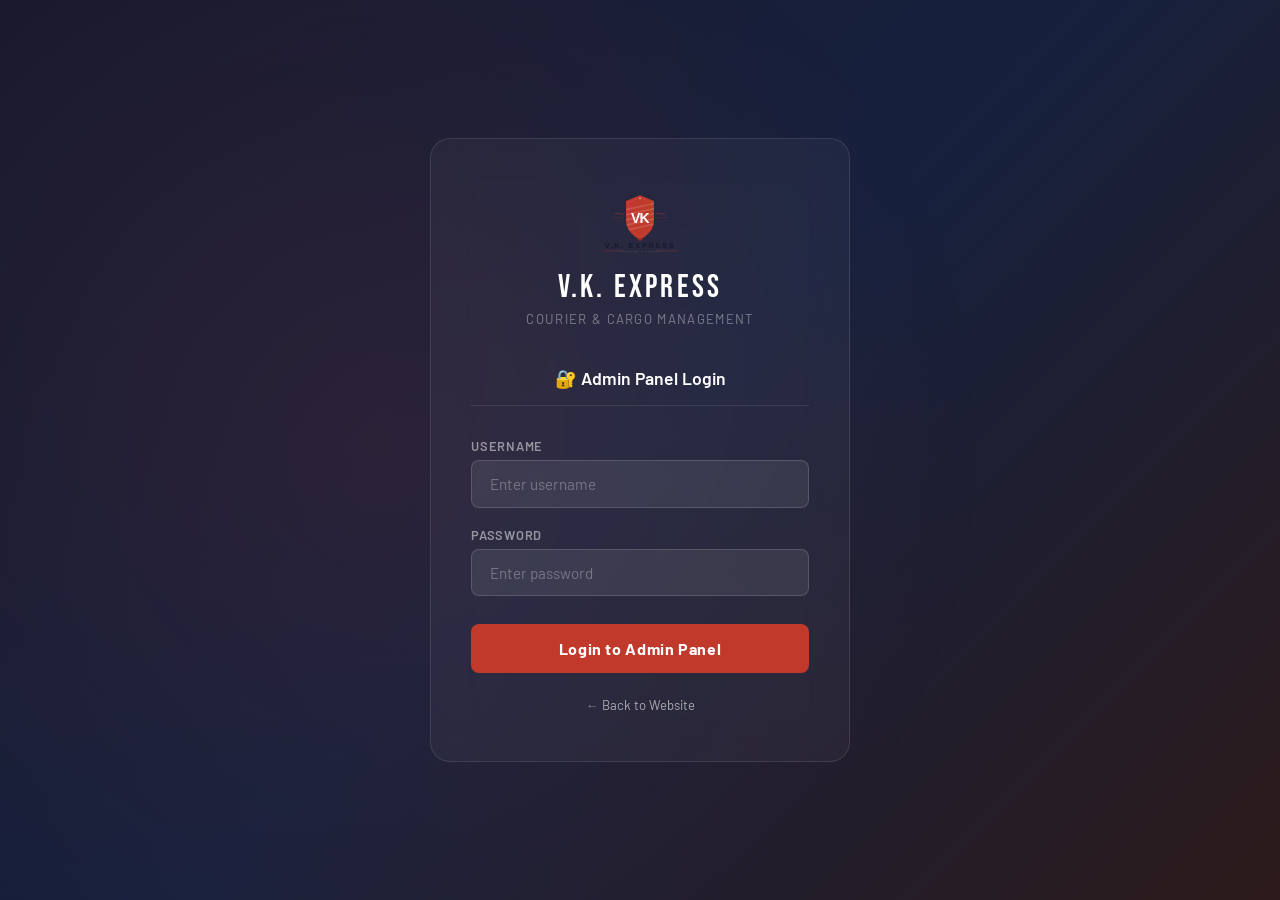
<file: admin/index.html>
<!DOCTYPE html>
<html lang="en">
<head>
  <meta charset="UTF-8">
  <meta name="viewport" content="width=device-width, initial-scale=1.0">
  <title>Admin Login — V.K. Express</title>
  <link rel="icon" type="image/png" href="../images/favicon.png">
  <link href="https://fonts.googleapis.com/css2?family=Bebas+Neue&family=Barlow:wght@400;500;600;700&display=swap" rel="stylesheet">
  <style>
    *, *::before, *::after { box-sizing: border-box; margin: 0; padding: 0; }
    body {
      font-family: 'Barlow', sans-serif;
      background: linear-gradient(135deg, #1a1a2e 0%, #16213e 50%, #2d1b1b 100%);
      min-height: 100vh;
      display: flex;
      align-items: center;
      justify-content: center;
      position: relative;
    }
    body::before {
      content: '';
      position: fixed;
      inset: 0;
      background: radial-gradient(circle at 30% 50%, rgba(192,57,43,0.12) 0%, transparent 60%);
      pointer-events: none;
    }
    .login-card {
      background: rgba(255,255,255,0.04);
      backdrop-filter: blur(20px);
      border: 1px solid rgba(255,255,255,0.1);
      border-radius: 20px;
      padding: 3rem 2.5rem;
      width: 420px;
      max-width: 95vw;
      text-align: center;
      position: relative;
      z-index: 1;
    }
    .login-logo { margin-bottom: 0.5rem; }
    .login-logo img { height: 70px; width: 70px; object-fit: contain; border-radius: 10px; margin: 0 auto; }
    .login-brand {
      font-family: 'Bebas Neue', sans-serif;
      font-size: 2rem;
      color: #fff;
      letter-spacing: 0.1em;
      margin-bottom: 0.25rem;
    }
    .login-sub { color: rgba(255,255,255,0.4); font-size: 0.82rem; letter-spacing: 0.1em; text-transform: uppercase; margin-bottom: 2.5rem; }
    .login-title { color: #fff; font-size: 1.1rem; font-weight: 600; margin-bottom: 2rem; padding-bottom: 1rem; border-bottom: 1px solid rgba(255,255,255,0.1); }
    .form-field { margin-bottom: 1.2rem; text-align: left; }
    .form-field label { display: block; font-size: 0.8rem; font-weight: 600; letter-spacing: 0.06em; text-transform: uppercase; color: rgba(255,255,255,0.5); margin-bottom: 0.4rem; }
    .form-field input {
      width: 100%;
      background: rgba(255,255,255,0.08);
      border: 1px solid rgba(255,255,255,0.15);
      border-radius: 8px;
      padding: 0.85rem 1.1rem;
      color: #fff;
      font-size: 0.95rem;
      font-family: inherit;
      transition: all 0.2s;
    }
    .form-field input:focus { outline: none; border-color: #C0392B; background: rgba(255,255,255,0.12); }
    .form-field input::placeholder { color: rgba(255,255,255,0.3); }
    .btn-login {
      width: 100%;
      background: #C0392B;
      color: #fff;
      border: none;
      border-radius: 8px;
      padding: 0.95rem;
      font-size: 1rem;
      font-weight: 700;
      font-family: inherit;
      cursor: pointer;
      transition: all 0.2s;
      letter-spacing: 0.04em;
      margin-top: 0.5rem;
    }
    .btn-login:hover { background: #96281b; transform: translateY(-1px); }
    .error-msg { color: #e74c3c; font-size: 0.88rem; margin-top: 1rem; display: none; }
    .back-link { display: block; margin-top: 1.5rem; color: rgba(255,255,255,0.4); font-size: 0.82rem; }
    .back-link a { color: rgba(255,255,255,0.6); text-decoration: none; }
    .back-link a:hover { color: #C0392B; }
    .demo-hint { margin-top: 1.25rem; background: rgba(255,255,255,0.06); border-radius: 8px; padding: 0.75rem 1rem; font-size: 0.8rem; color: rgba(255,255,255,0.45); line-height: 1.6; }
  </style>
</head>
<body>
  <div class="login-card">
    <div class="login-logo">
      <img src="../images/vkexpress_logo.svg" alt="VK Express" style="height:70px;width:auto;">
    </div>
    <div class="login-brand">V.K. Express</div>
    <div class="login-sub">Courier & Cargo Management</div>
    <div class="login-title">🔐 Admin Panel Login</div>

    <div class="form-field">
      <label>Username</label>
      <input type="text" id="username" placeholder="Enter username">
    </div>
    <div class="form-field">
      <label>Password</label>
      <input type="password" id="password" placeholder="Enter password" onkeydown="if(event.key==='Enter') doLogin()">
    </div>
    <button class="btn-login" onclick="doLogin()">Login to Admin Panel</button>
    <div class="error-msg" id="errorMsg">❌ Invalid username or password.</div>
    <div class="back-link">← <a href="../index.html">Back to Website</a></div>
  </div>

  <script>
    // Check already logged in
    if (localStorage.getItem('vkadmin_logged_in') === 'true') {
      window.location.href = 'dashboard.html';
    }

    function doLogin() {
      const u = document.getElementById('username').value.trim();
      const p = document.getElementById('password').value.trim();
      // Stored in localStorage (changeable from admin)
      const savedUser = localStorage.getItem('vkadmin_username') || 'vkadmin';
      const savedPass = localStorage.getItem('vkadmin_password') || 'adminvk';
      if (u === savedUser && p === savedPass) {
        localStorage.setItem('vkadmin_logged_in', 'true');
        window.location.href = 'dashboard.html';
      } else {
        document.getElementById('errorMsg').style.display = 'block';
      }
    }
  </script>
</body>
</html>
</file>
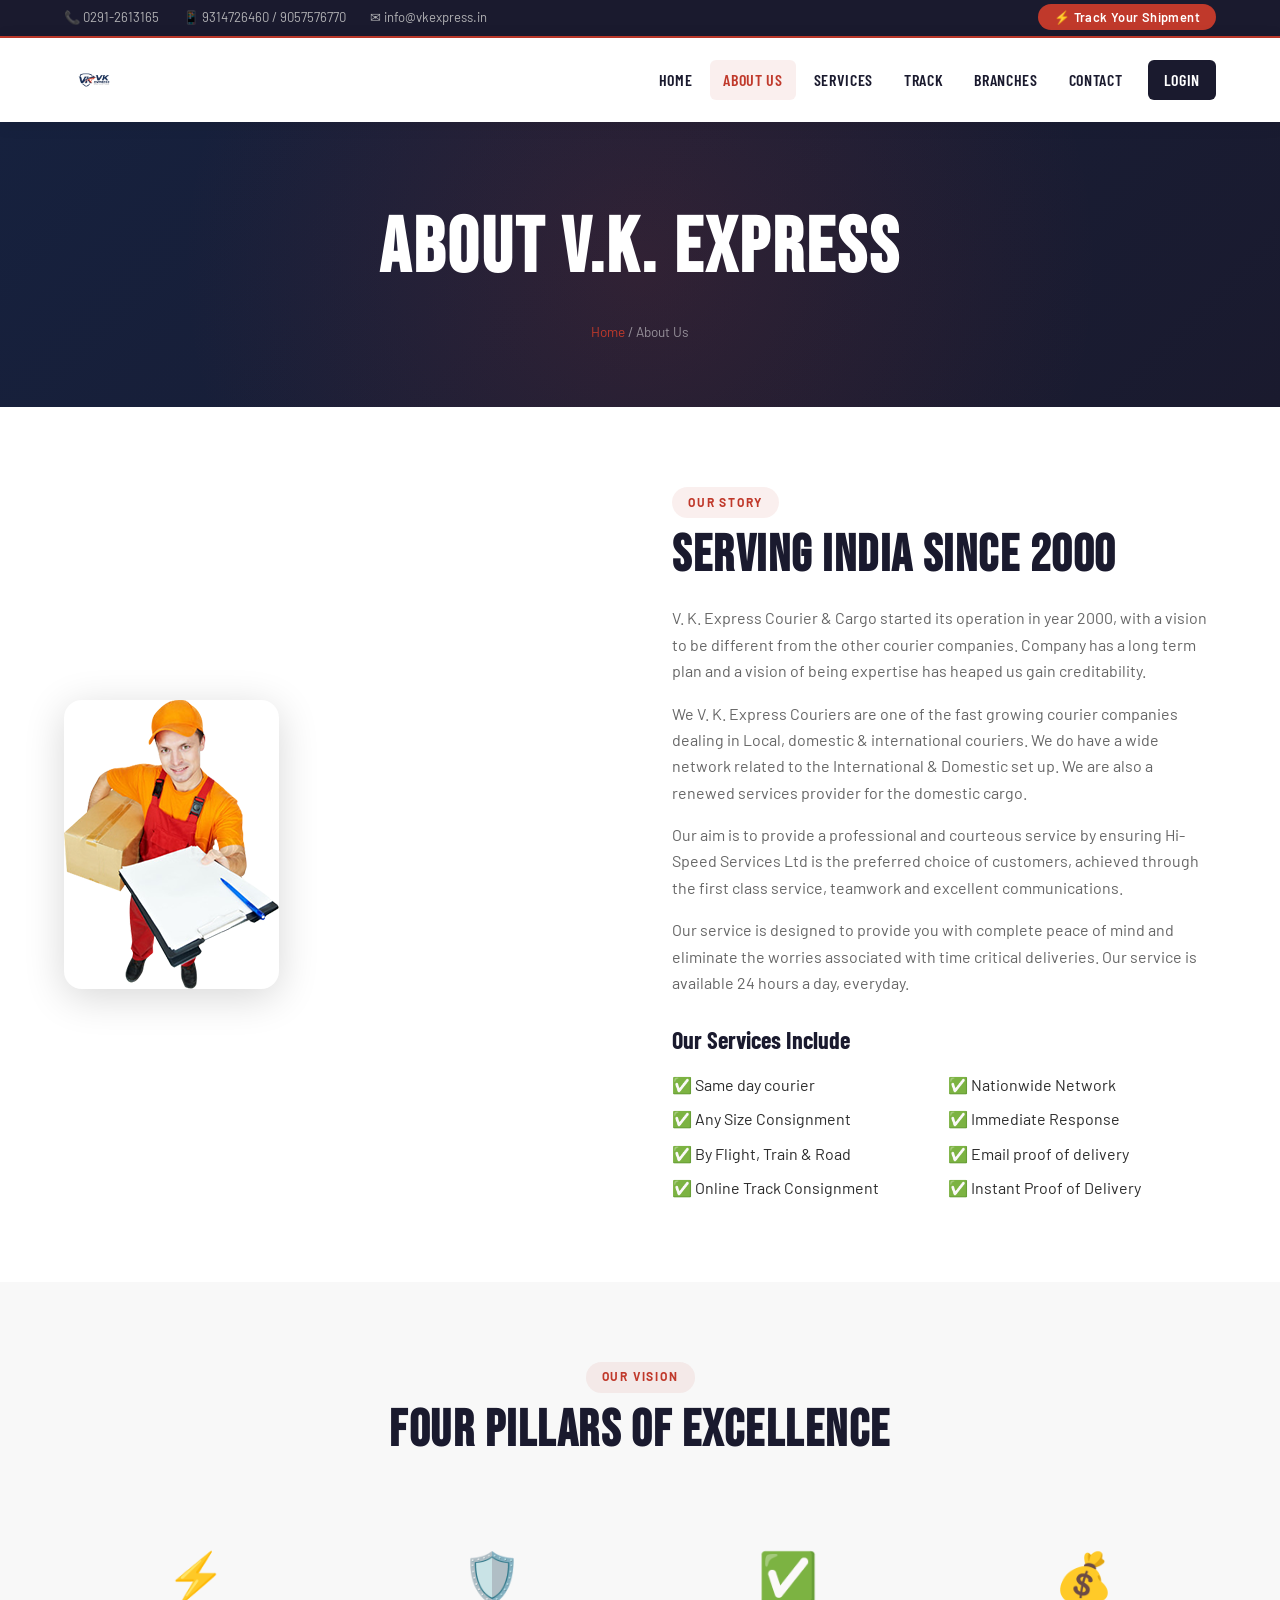
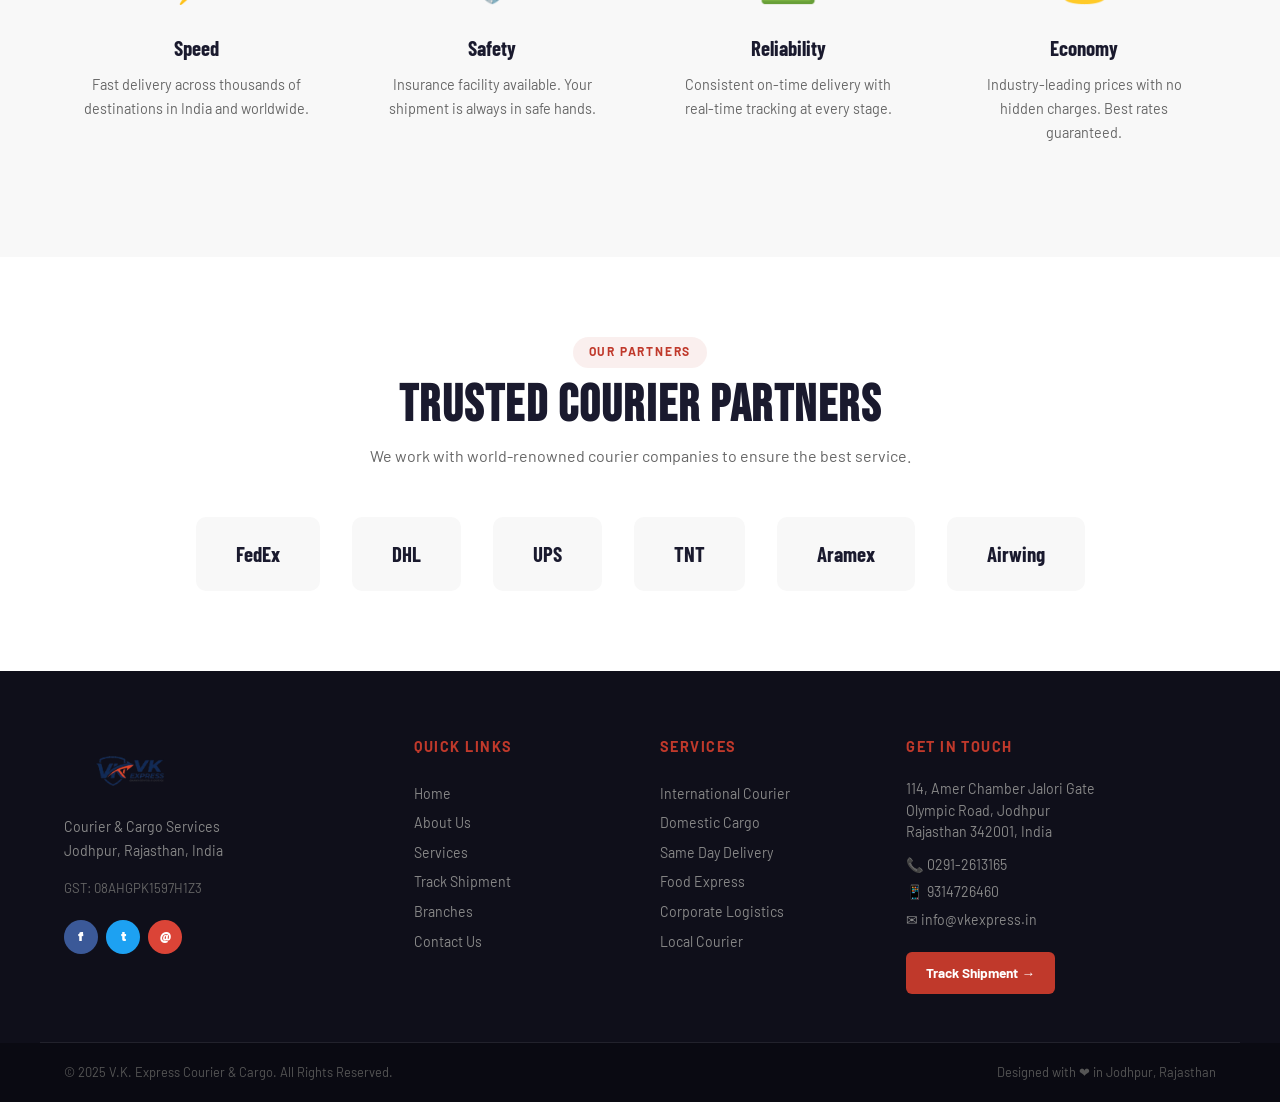
<file: about.html>
<!DOCTYPE html>
<html lang="en">
<head>
  <meta charset="UTF-8">
  <meta name="viewport" content="width=device-width, initial-scale=1.0">
  <title>About Us — V.K. Express</title>
  <link rel="icon" type="image/png" href="images/favicon.png">
  <link href="https://fonts.googleapis.com/css2?family=Bebas+Neue&family=Barlow:wght@300;400;500;600;700&family=Barlow+Condensed:wght@400;600;700&display=swap" rel="stylesheet">
  <link rel="stylesheet" href="style.css">
  <link rel="stylesheet" href="slideshow.css">
</head>
<body>
<div class="topbar"><div class="container topbar-inner"><div class="topbar-left"><span>📞 0291-2613165</span><span>📱 9314726460 / 9057576770</span><span>✉ info@vkexpress.in</span></div><div class="topbar-right"><a href="track.html" class="track-btn-top">⚡ Track Your Shipment</a></div></div></div>
<header class="site-header"><div class="container header-inner"><a href="index.html" class="logo-wrap"><img src="master_page_img/Logo.png" alt="VK Express Logo" class="logo-img"></a><button class="hamburger" id="hamburger"><span></span><span></span><span></span></button><nav class="main-nav" id="mainNav"><a href="index.html" class="nav-link">Home</a><a href="about.html" class="nav-link active">About Us</a><a href="services.html" class="nav-link">Services</a><a href="track.html" class="nav-link">Track</a><a href="branches.html" class="nav-link">Branches</a><a href="contact.html" class="nav-link">Contact</a><a href="admin/index.html" class="nav-link nav-admin">LOGIN</a></nav></div></header>

<section class="page-hero">
  <div class="container"><h1>About V.K. Express</h1><div class="breadcrumb"><a href="index.html">Home</a> / About Us</div></div>
</section>

<section class="section">
  <div class="container">
    <div class="about-grid">
      <div class="about-image">
        <img src="master_page_img/14.png" alt="About VK Express" style="border-radius:var(--radius-lg); box-shadow:var(--shadow-lg);">
      </div>
      <div class="about-content">
        <div class="section-tag">Our Story</div>
        <h2 class="section-title" style="text-align:left; margin-bottom:1.5rem;">Serving India Since 2000</h2>
        <p>V. K. Express Courier & Cargo started its operation in year 2000, with a vision to be different from the other courier companies. Company has a long term plan and a vision of being expertise has heaped us gain creditability.</p>
        <p>We V. K. Express Couriers are one of the fast growing courier companies dealing in Local, domestic & international couriers. We do have a wide network related to the International & Domestic set up. We are also a renewed services provider for the domestic cargo.</p>
        <p>Our aim is to provide a professional and courteous service by ensuring Hi-Speed Services Ltd is the preferred choice of customers, achieved through the first class service, teamwork and excellent communications.</p>
        <p>Our service is designed to provide you with complete peace of mind and eliminate the worries associated with time critical deliveries. Our service is available 24 hours a day, everyday.</p>

        <h3>Our Services Include</h3>
        <ul style="list-style:none; display:grid; grid-template-columns:1fr 1fr; gap:0.5rem;">
          <li>✅ Same day courier</li>
          <li>✅ Nationwide Network</li>
          <li>✅ Any Size Consignment</li>
          <li>✅ Immediate Response</li>
          <li>✅ By Flight, Train & Road</li>
          <li>✅ Email proof of delivery</li>
          <li>✅ Online Track Consignment</li>
          <li>✅ Instant Proof of Delivery</li>
        </ul>
      </div>
    </div>
  </div>
</section>

<section class="section" style="background:var(--light);">
  <div class="container">
    <div class="section-header">
      <div class="section-tag">Our Vision</div>
      <h2 class="section-title">Four Pillars of Excellence</h2>
    </div>
    <div style="display:grid; grid-template-columns:repeat(4,1fr); gap:2rem;">
      <div style="text-align:center; padding:2rem 1rem;">
        <div style="font-size:3rem; margin-bottom:1rem;">⚡</div>
        <h4 style="font-family:'Barlow Condensed',sans-serif; font-size:1.3rem; font-weight:700; color:var(--dark); margin-bottom:0.5rem;">Speed</h4>
        <p style="font-size:0.9rem; color:var(--text-light);">Fast delivery across thousands of destinations in India and worldwide.</p>
      </div>
      <div style="text-align:center; padding:2rem 1rem;">
        <div style="font-size:3rem; margin-bottom:1rem;">🛡️</div>
        <h4 style="font-family:'Barlow Condensed',sans-serif; font-size:1.3rem; font-weight:700; color:var(--dark); margin-bottom:0.5rem;">Safety</h4>
        <p style="font-size:0.9rem; color:var(--text-light);">Insurance facility available. Your shipment is always in safe hands.</p>
      </div>
      <div style="text-align:center; padding:2rem 1rem;">
        <div style="font-size:3rem; margin-bottom:1rem;">✅</div>
        <h4 style="font-family:'Barlow Condensed',sans-serif; font-size:1.3rem; font-weight:700; color:var(--dark); margin-bottom:0.5rem;">Reliability</h4>
        <p style="font-size:0.9rem; color:var(--text-light);">Consistent on-time delivery with real-time tracking at every stage.</p>
      </div>
      <div style="text-align:center; padding:2rem 1rem;">
        <div style="font-size:3rem; margin-bottom:1rem;">💰</div>
        <h4 style="font-family:'Barlow Condensed',sans-serif; font-size:1.3rem; font-weight:700; color:var(--dark); margin-bottom:0.5rem;">Economy</h4>
        <p style="font-size:0.9rem; color:var(--text-light);">Industry-leading prices with no hidden charges. Best rates guaranteed.</p>
      </div>
    </div>
  </div>
</section>

<section class="section">
  <div class="container">
    <div class="section-header">
      <div class="section-tag">Our Partners</div>
      <h2 class="section-title">Trusted Courier Partners</h2>
      <p style="color:var(--text-light); margin-top:0.75rem;">We work with world-renowned courier companies to ensure the best service.</p>
    </div>
    <div style="display:flex; justify-content:center; flex-wrap:wrap; gap:2rem; margin-top:2rem;">
      <div style="background:var(--light); border-radius:var(--radius); padding:1.25rem 2.5rem; font-family:'Barlow Condensed',sans-serif; font-size:1.3rem; font-weight:700; color:var(--dark);">FedEx</div>
      <div style="background:var(--light); border-radius:var(--radius); padding:1.25rem 2.5rem; font-family:'Barlow Condensed',sans-serif; font-size:1.3rem; font-weight:700; color:var(--dark);">DHL</div>
      <div style="background:var(--light); border-radius:var(--radius); padding:1.25rem 2.5rem; font-family:'Barlow Condensed',sans-serif; font-size:1.3rem; font-weight:700; color:var(--dark);">UPS</div>
      <div style="background:var(--light); border-radius:var(--radius); padding:1.25rem 2.5rem; font-family:'Barlow Condensed',sans-serif; font-size:1.3rem; font-weight:700; color:var(--dark);">TNT</div>
      <div style="background:var(--light); border-radius:var(--radius); padding:1.25rem 2.5rem; font-family:'Barlow Condensed',sans-serif; font-size:1.3rem; font-weight:700; color:var(--dark);">Aramex</div>
      <div style="background:var(--light); border-radius:var(--radius); padding:1.25rem 2.5rem; font-family:'Barlow Condensed',sans-serif; font-size:1.3rem; font-weight:700; color:var(--dark);">Airwing</div>
    </div>
  </div>
</section>

<!-- FOOTER -->
<footer class="site-footer">
  <div class="container footer-grid">
    <div class="footer-brand">
      <img src="master_page_img/Logo.png" alt="VK Express" style="height:72px;width:auto;margin-bottom:0.5rem;">
      <p>Courier &amp; Cargo Services<br>Jodhpur, Rajasthan, India</p>
      <p style="margin-top:1rem; font-size:0.82rem; color:#666;">GST: 08AHGPK1597H1Z3</p>
      <div class="footer-social">
        <a href="#" class="social-btn fb">f</a>
        <a href="#" class="social-btn tw">t</a>
        <a href="#" class="social-btn gm">@</a>
      </div>
    </div>
    <div class="footer-links">
      <h5>Quick Links</h5>
      <a href="index.html">Home</a>
      <a href="about.html">About Us</a>
      <a href="services.html">Services</a>
      <a href="track.html">Track Shipment</a>
      <a href="branches.html">Branches</a>
      <a href="contact.html">Contact Us</a>
    </div>
    <div class="footer-links">
      <h5>Services</h5>
      <a href="services.html">International Courier</a>
      <a href="services.html">Domestic Cargo</a>
      <a href="services.html">Same Day Delivery</a>
      <a href="services.html">Food Express</a>
      <a href="services.html">Corporate Logistics</a>
      <a href="services.html">Local Courier</a>
    </div>
    <div class="footer-contact">
      <h5>Get In Touch</h5>
      <p>114, Amer Chamber Jalori Gate<br>Olympic Road, Jodhpur<br>Rajasthan 342001, India</p>
      <p style="margin-top:0.75rem;">📞 0291-2613165</p>
      <p>📱 9314726460</p>
      <p>✉ info@vkexpress.in</p>
      <a href="track.html" class="footer-track-btn">Track Shipment →</a>
    </div>
  </div>
  <div class="footer-bottom">
    <div class="container footer-bottom-inner">
      <p>© 2025 V.K. Express Courier &amp; Cargo. All Rights Reserved.</p>
      <p>Designed with ❤ in Jodhpur, Rajasthan</p>
    </div>
  </div>
</footer>
<script src="data.js"></script><script src="main.js"></script>
</body>
</html>
</file>
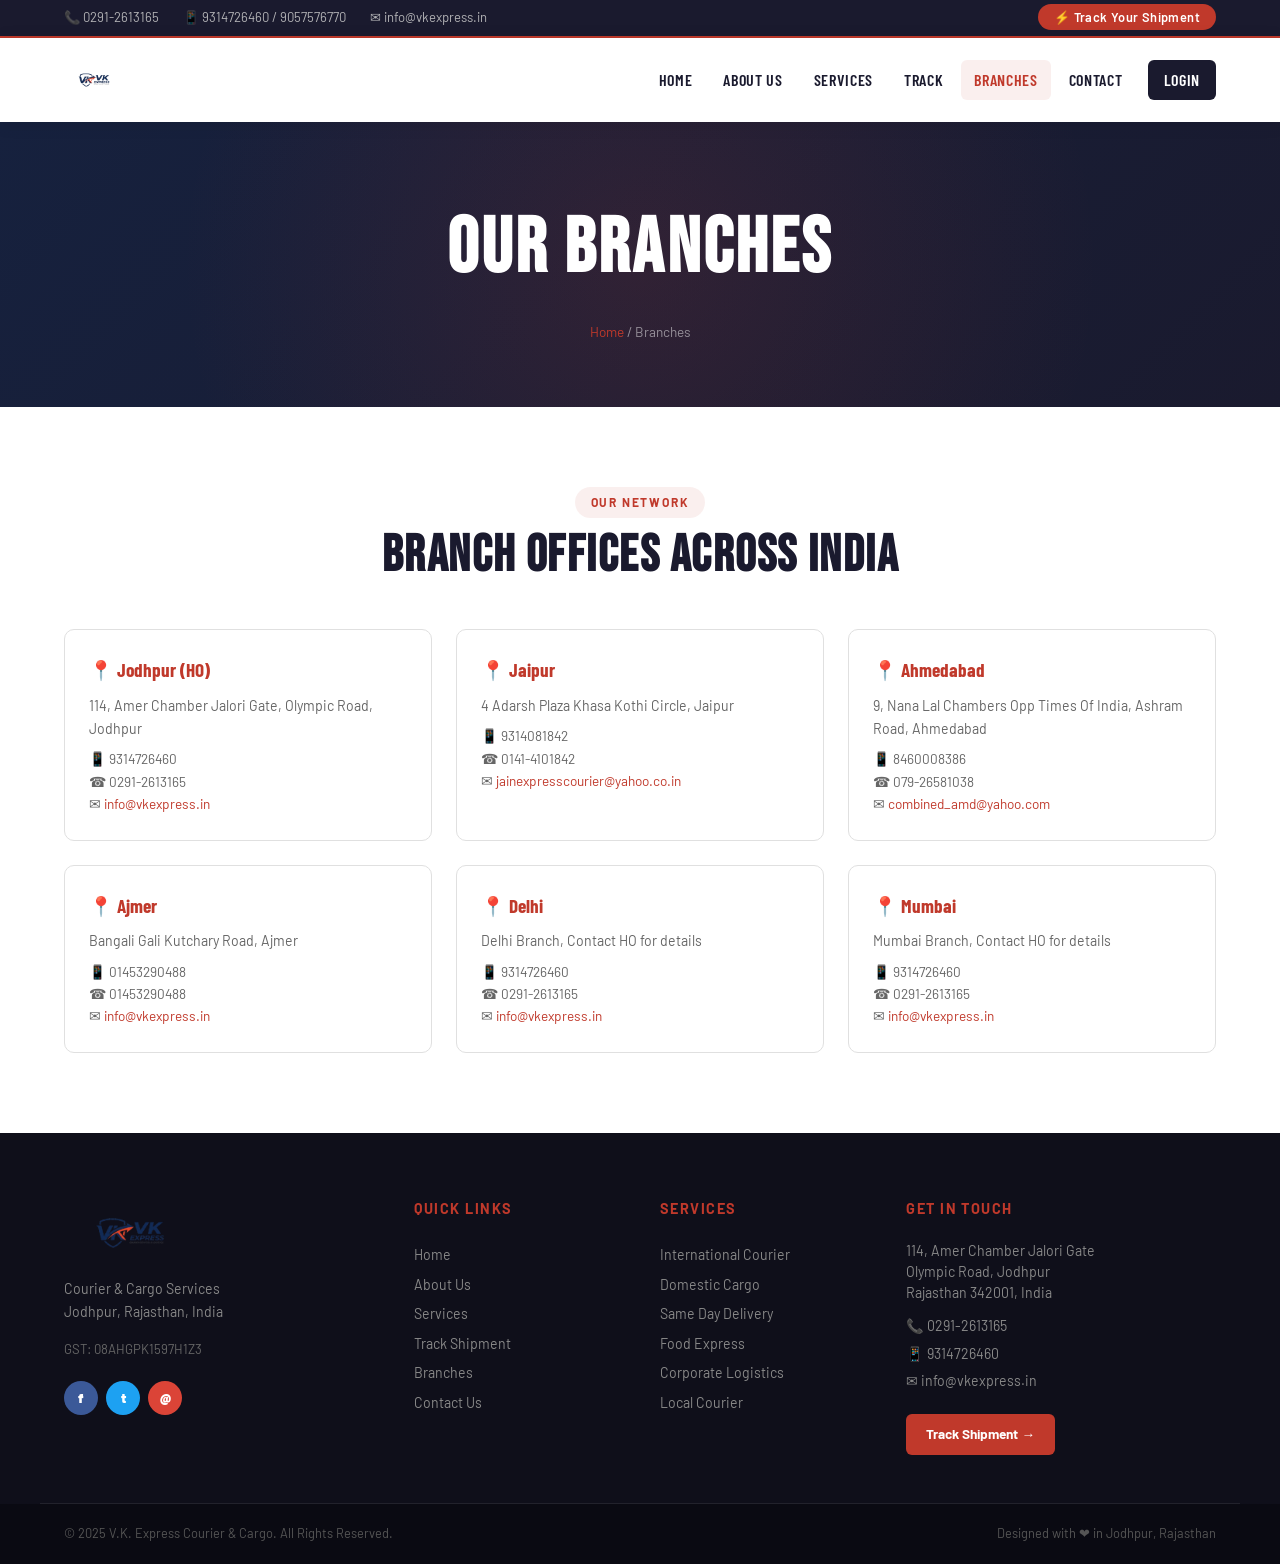
<file: branches.html>
<!DOCTYPE html>
<html lang="en">
<head>
  <meta charset="UTF-8">
  <meta name="viewport" content="width=device-width, initial-scale=1.0">
  <title>Branches — V.K. Express</title>
  <link rel="icon" type="image/png" href="images/favicon.png">
  <link href="https://fonts.googleapis.com/css2?family=Bebas+Neue&family=Barlow:wght@300;400;500;600;700&family=Barlow+Condensed:wght@400;600;700&display=swap" rel="stylesheet">
  <link rel="stylesheet" href="style.css">
  <link rel="stylesheet" href="slideshow.css">
</head>
<body>
<div class="topbar"><div class="container topbar-inner"><div class="topbar-left"><span>📞 0291-2613165</span><span>📱 9314726460 / 9057576770</span><span>✉ info@vkexpress.in</span></div><div class="topbar-right"><a href="track.html" class="track-btn-top">⚡ Track Your Shipment</a></div></div></div>
<header class="site-header"><div class="container header-inner"><a href="index.html" class="logo-wrap"><img src="master_page_img/Logo.png" alt="VK Express Logo" class="logo-img"></a><button class="hamburger" id="hamburger"><span></span><span></span><span></span></button><nav class="main-nav" id="mainNav"><a href="index.html" class="nav-link">Home</a><a href="about.html" class="nav-link">About Us</a><a href="services.html" class="nav-link">Services</a><a href="track.html" class="nav-link">Track</a><a href="branches.html" class="nav-link active">Branches</a><a href="contact.html" class="nav-link">Contact</a><a href="admin/index.html" class="nav-link nav-admin">LOGIN</a></nav></div></header>

<section class="page-hero">
  <div class="container"><h1>Our Branches</h1><div class="breadcrumb"><a href="index.html">Home</a> / Branches</div></div>
</section>

<section class="section">
  <div class="container">
    <div class="section-header">
      <div class="section-tag">Our Network</div>
      <h2 class="section-title">Branch Offices Across India</h2>
    </div>
    <div id="allBranchesGrid" style="display:grid; grid-template-columns:repeat(3,1fr); gap:1.5rem;"></div>
  </div>
</section>

<!-- FOOTER -->
<footer class="site-footer">
  <div class="container footer-grid">
    <div class="footer-brand">
      <img src="master_page_img/Logo.png" alt="VK Express" style="height:72px;width:auto;margin-bottom:0.5rem;">
      <p>Courier &amp; Cargo Services<br>Jodhpur, Rajasthan, India</p>
      <p style="margin-top:1rem; font-size:0.82rem; color:#666;">GST: 08AHGPK1597H1Z3</p>
      <div class="footer-social">
        <a href="#" class="social-btn fb">f</a>
        <a href="#" class="social-btn tw">t</a>
        <a href="#" class="social-btn gm">@</a>
      </div>
    </div>
    <div class="footer-links">
      <h5>Quick Links</h5>
      <a href="index.html">Home</a>
      <a href="about.html">About Us</a>
      <a href="services.html">Services</a>
      <a href="track.html">Track Shipment</a>
      <a href="branches.html">Branches</a>
      <a href="contact.html">Contact Us</a>
    </div>
    <div class="footer-links">
      <h5>Services</h5>
      <a href="services.html">International Courier</a>
      <a href="services.html">Domestic Cargo</a>
      <a href="services.html">Same Day Delivery</a>
      <a href="services.html">Food Express</a>
      <a href="services.html">Corporate Logistics</a>
      <a href="services.html">Local Courier</a>
    </div>
    <div class="footer-contact">
      <h5>Get In Touch</h5>
      <p>114, Amer Chamber Jalori Gate<br>Olympic Road, Jodhpur<br>Rajasthan 342001, India</p>
      <p style="margin-top:0.75rem;">📞 0291-2613165</p>
      <p>📱 9314726460</p>
      <p>✉ info@vkexpress.in</p>
      <a href="track.html" class="footer-track-btn">Track Shipment →</a>
    </div>
  </div>
  <div class="footer-bottom">
    <div class="container footer-bottom-inner">
      <p>© 2025 V.K. Express Courier &amp; Cargo. All Rights Reserved.</p>
      <p>Designed with ❤ in Jodhpur, Rajasthan</p>
    </div>
  </div>
</footer>
<script src="data.js"></script>
<script src="main.js"></script>
<script>
document.addEventListener('DOMContentLoaded', () => {
  const grid = document.getElementById('allBranchesGrid');
  const branches = getBranches().filter(b => b.status === 1);
  grid.innerHTML = branches.map(b => `
    <div class="branch-card">
      <div class="branch-city">📍 ${b.city}</div>
      <div class="branch-addr" style="margin:0.5rem 0;">${b.address}</div>
      <div style="font-size:0.85rem; color:var(--text-light);">
        📱 ${b.mobile}<br>
        ☎ ${b.phone}<br>
        ✉ <a href="mailto:${b.mail}" style="color:var(--red);">${b.mail}</a>
      </div>
    </div>
  `).join('');
});
</script>
</body>
</html>
</file>
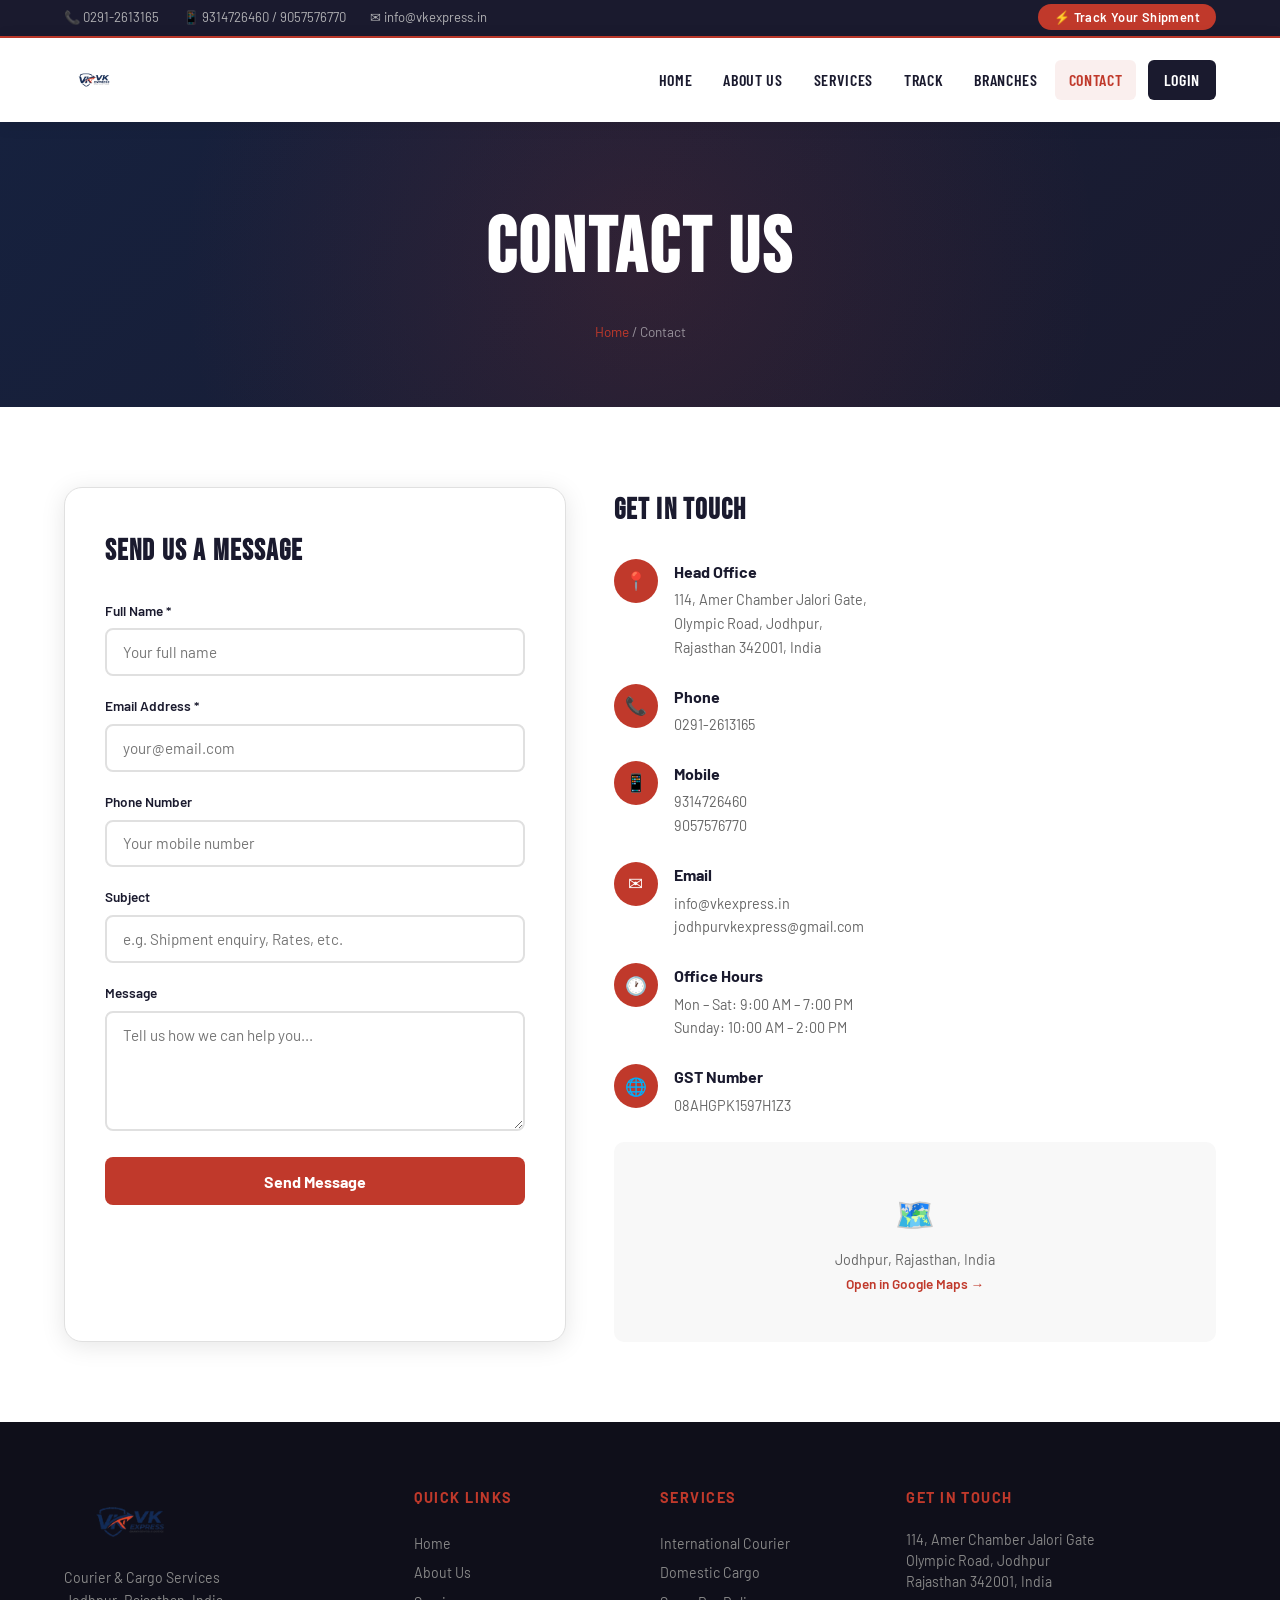
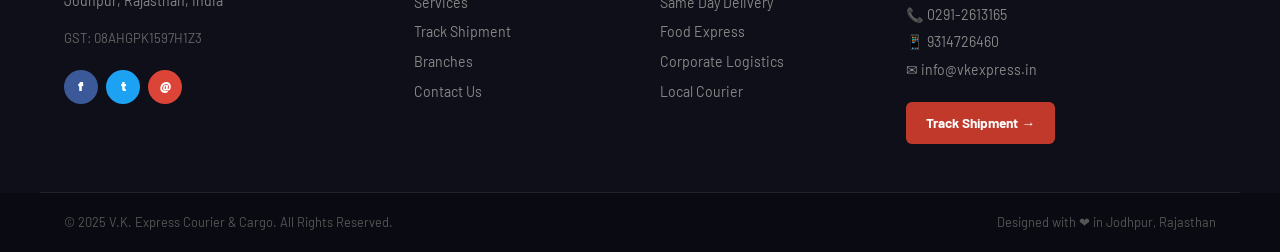
<file: contact.html>
<!DOCTYPE html>
<html lang="en">
<head>
  <meta charset="UTF-8">
  <meta name="viewport" content="width=device-width, initial-scale=1.0">
  <title>Contact Us — V.K. Express</title>
  <link rel="icon" type="image/png" href="images/favicon.png">
  <link href="https://fonts.googleapis.com/css2?family=Bebas+Neue&family=Barlow:wght@300;400;500;600;700&family=Barlow+Condensed:wght@400;600;700&display=swap" rel="stylesheet">
  <link rel="stylesheet" href="style.css">
  <link rel="stylesheet" href="slideshow.css">
</head>
<body>
<div class="topbar"><div class="container topbar-inner"><div class="topbar-left"><span>📞 0291-2613165</span><span>📱 9314726460 / 9057576770</span><span>✉ info@vkexpress.in</span></div><div class="topbar-right"><a href="track.html" class="track-btn-top">⚡ Track Your Shipment</a></div></div></div>
<header class="site-header"><div class="container header-inner"><a href="index.html" class="logo-wrap"><img src="master_page_img/Logo.png" alt="VK Express Logo" class="logo-img"></a><button class="hamburger" id="hamburger"><span></span><span></span><span></span></button><nav class="main-nav" id="mainNav"><a href="index.html" class="nav-link">Home</a><a href="about.html" class="nav-link">About Us</a><a href="services.html" class="nav-link">Services</a><a href="track.html" class="nav-link">Track</a><a href="branches.html" class="nav-link">Branches</a><a href="contact.html" class="nav-link active">Contact</a><a href="admin/index.html" class="nav-link nav-admin">LOGIN</a></nav></div></header>

<section class="page-hero">
  <div class="container"><h1>Contact Us</h1><div class="breadcrumb"><a href="index.html">Home</a> / Contact</div></div>
</section>

<section class="section">
  <div class="container">
    <div class="contact-grid">
      <div class="contact-form-wrap">
        <h3>Send Us a Message</h3>
        <div id="contactSuccess" style="display:none; background:#d4edda; color:#155724; border-radius:8px; padding:1rem; margin-bottom:1rem;">✅ Your message has been sent successfully! We'll get back to you soon.</div>
        <form id="contactForm">
          <div class="form-row">
            <label>Full Name *</label>
            <input type="text" id="cName" placeholder="Your full name" required>
          </div>
          <div class="form-row">
            <label>Email Address *</label>
            <input type="email" id="cEmail" placeholder="your@email.com" required>
          </div>
          <div class="form-row">
            <label>Phone Number</label>
            <input type="tel" placeholder="Your mobile number">
          </div>
          <div class="form-row">
            <label>Subject</label>
            <input type="text" placeholder="e.g. Shipment enquiry, Rates, etc.">
          </div>
          <div class="form-row">
            <label>Message</label>
            <textarea placeholder="Tell us how we can help you..."></textarea>
          </div>
          <button type="submit" class="btn-submit">Send Message</button>
        </form>
      </div>

      <div class="contact-info-side">
        <h3>Get In Touch</h3>

        <div class="cinfo-item">
          <div class="cinfo-icon">📍</div>
          <div>
            <strong>Head Office</strong>
            <p>114, Amer Chamber Jalori Gate,<br>Olympic Road, Jodhpur,<br>Rajasthan 342001, India</p>
          </div>
        </div>

        <div class="cinfo-item">
          <div class="cinfo-icon">📞</div>
          <div>
            <strong>Phone</strong>
            <p>0291-2613165</p>
          </div>
        </div>

        <div class="cinfo-item">
          <div class="cinfo-icon">📱</div>
          <div>
            <strong>Mobile</strong>
            <p>9314726460<br>9057576770</p>
          </div>
        </div>

        <div class="cinfo-item">
          <div class="cinfo-icon">✉</div>
          <div>
            <strong>Email</strong>
            <p>info@vkexpress.in<br>jodhpurvkexpress@gmail.com</p>
          </div>
        </div>

        <div class="cinfo-item">
          <div class="cinfo-icon">🕐</div>
          <div>
            <strong>Office Hours</strong>
            <p>Mon – Sat: 9:00 AM – 7:00 PM<br>Sunday: 10:00 AM – 2:00 PM</p>
          </div>
        </div>

        <div class="cinfo-item">
          <div class="cinfo-icon">🌐</div>
          <div>
            <strong>GST Number</strong>
            <p>08AHGPK1597H1Z3</p>
          </div>
        </div>

        <!-- Map embed placeholder -->
        <div style="margin-top:1.5rem; background:var(--light); border-radius:var(--radius); overflow:hidden; height:200px; display:flex; align-items:center; justify-content:center; color:var(--text-light); font-size:0.9rem;">
          <div style="text-align:center;">
            <div style="font-size:2rem; margin-bottom:0.5rem;">🗺️</div>
            <p>Jodhpur, Rajasthan, India</p>
            <a href="https://maps.google.com/?q=Jodhpur+Rajasthan+India" target="_blank" style="color:var(--red); font-weight:600; font-size:0.85rem;">Open in Google Maps →</a>
          </div>
        </div>
      </div>
    </div>
  </div>
</section>

<!-- FOOTER -->
<footer class="site-footer">
  <div class="container footer-grid">
    <div class="footer-brand">
      <img src="master_page_img/Logo.png" alt="VK Express" style="height:72px;width:auto;margin-bottom:0.5rem;">
      <p>Courier &amp; Cargo Services<br>Jodhpur, Rajasthan, India</p>
      <p style="margin-top:1rem; font-size:0.82rem; color:#666;">GST: 08AHGPK1597H1Z3</p>
      <div class="footer-social">
        <a href="#" class="social-btn fb">f</a>
        <a href="#" class="social-btn tw">t</a>
        <a href="#" class="social-btn gm">@</a>
      </div>
    </div>
    <div class="footer-links">
      <h5>Quick Links</h5>
      <a href="index.html">Home</a>
      <a href="about.html">About Us</a>
      <a href="services.html">Services</a>
      <a href="track.html">Track Shipment</a>
      <a href="branches.html">Branches</a>
      <a href="contact.html">Contact Us</a>
    </div>
    <div class="footer-links">
      <h5>Services</h5>
      <a href="services.html">International Courier</a>
      <a href="services.html">Domestic Cargo</a>
      <a href="services.html">Same Day Delivery</a>
      <a href="services.html">Food Express</a>
      <a href="services.html">Corporate Logistics</a>
      <a href="services.html">Local Courier</a>
    </div>
    <div class="footer-contact">
      <h5>Get In Touch</h5>
      <p>114, Amer Chamber Jalori Gate<br>Olympic Road, Jodhpur<br>Rajasthan 342001, India</p>
      <p style="margin-top:0.75rem;">📞 0291-2613165</p>
      <p>📱 9314726460</p>
      <p>✉ info@vkexpress.in</p>
      <a href="track.html" class="footer-track-btn">Track Shipment →</a>
    </div>
  </div>
  <div class="footer-bottom">
    <div class="container footer-bottom-inner">
      <p>© 2025 V.K. Express Courier &amp; Cargo. All Rights Reserved.</p>
      <p>Designed with ❤ in Jodhpur, Rajasthan</p>
    </div>
  </div>
</footer>
<script src="data.js"></script><script src="main.js"></script>
</body>
</html>
</file>
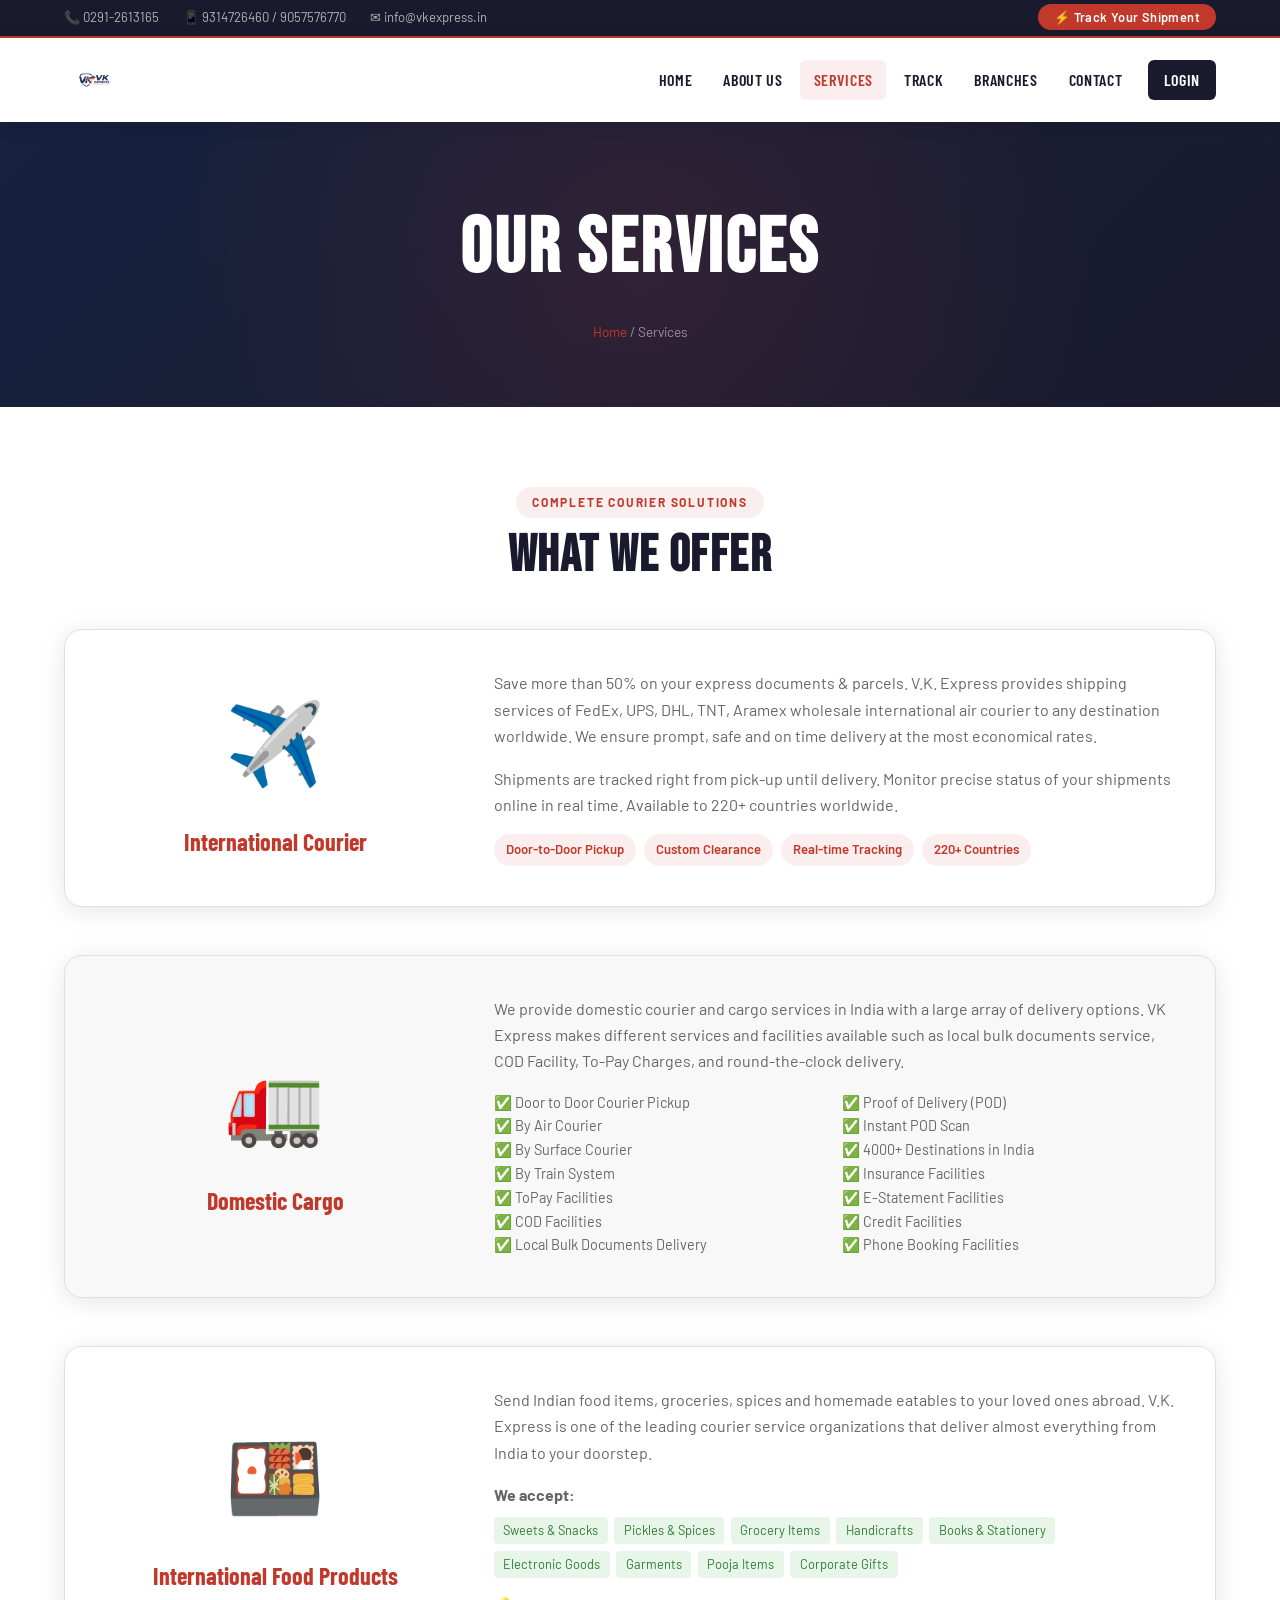
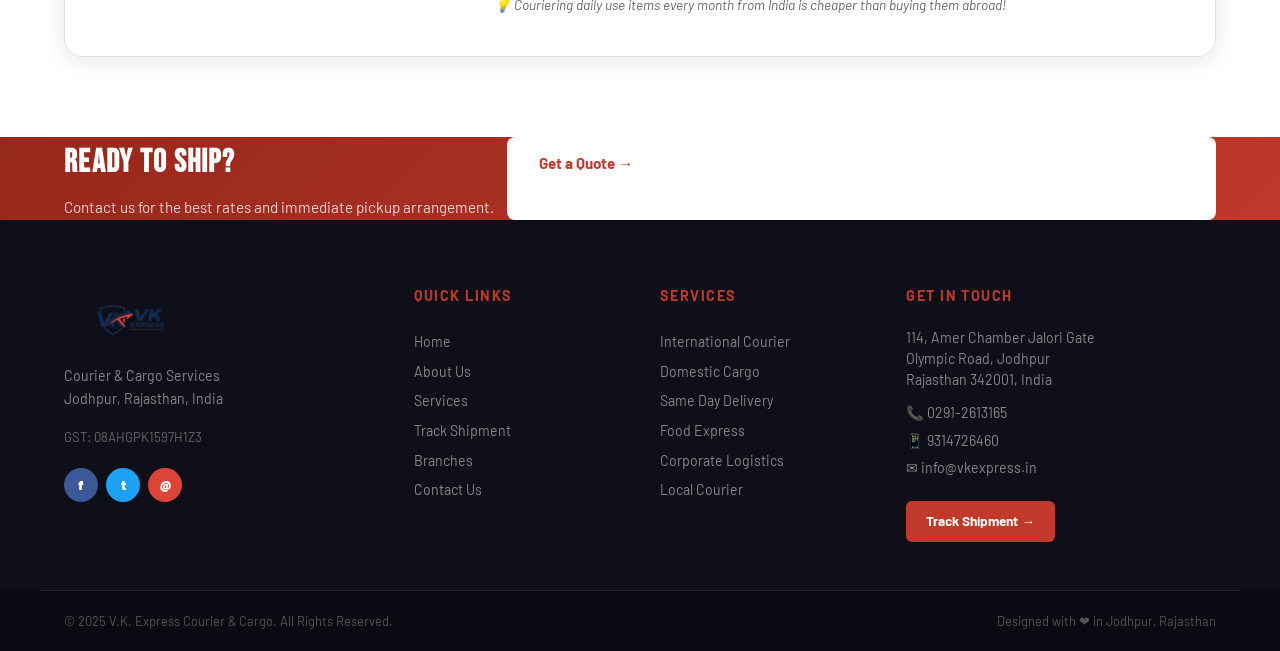
<file: services.html>
<!DOCTYPE html>
<html lang="en">
<head>
  <meta charset="UTF-8">
  <meta name="viewport" content="width=device-width, initial-scale=1.0">
  <title>Services — V.K. Express</title>
  <link rel="icon" type="image/png" href="images/favicon.png">
  <link href="https://fonts.googleapis.com/css2?family=Bebas+Neue&family=Barlow:wght@300;400;500;600;700&family=Barlow+Condensed:wght@400;600;700&display=swap" rel="stylesheet">
  <link rel="stylesheet" href="style.css">
  <link rel="stylesheet" href="slideshow.css">
</head>
<body>
<div class="topbar"><div class="container topbar-inner"><div class="topbar-left"><span>📞 0291-2613165</span><span>📱 9314726460 / 9057576770</span><span>✉ info@vkexpress.in</span></div><div class="topbar-right"><a href="track.html" class="track-btn-top">⚡ Track Your Shipment</a></div></div></div>
<header class="site-header"><div class="container header-inner"><a href="index.html" class="logo-wrap"><img src="master_page_img/Logo.png" alt="VK Express Logo" class="logo-img"></a><button class="hamburger" id="hamburger"><span></span><span></span><span></span></button><nav class="main-nav" id="mainNav"><a href="index.html" class="nav-link">Home</a><a href="about.html" class="nav-link">About Us</a><a href="services.html" class="nav-link active">Services</a><a href="track.html" class="nav-link">Track</a><a href="branches.html" class="nav-link">Branches</a><a href="contact.html" class="nav-link">Contact</a><a href="admin/index.html" class="nav-link nav-admin">LOGIN</a></nav></div></header>

<section class="page-hero">
  <div class="container"><h1>Our Services</h1><div class="breadcrumb"><a href="index.html">Home</a> / Services</div></div>
</section>

<section class="section">
  <div class="container">
    <div class="section-header">
      <div class="section-tag">Complete Courier Solutions</div>
      <h2 class="section-title">What We Offer</h2>
    </div>

    <!-- Service detail cards -->
    <div style="display:flex; flex-direction:column; gap:3rem; margin-top:2rem;">

      <div style="display:grid; grid-template-columns:1fr 2fr; gap:3rem; align-items:center; background:var(--white); border:1px solid var(--border); border-radius:var(--radius-lg); padding:2.5rem; box-shadow:var(--shadow);">
        <div style="text-align:center;"><div style="font-size:5rem;">✈️</div><h3 style="font-family:'Barlow Condensed',sans-serif; font-size:1.5rem; font-weight:700; color:var(--red); margin-top:1rem;">International Courier</h3></div>
        <div>
          <p style="color:var(--text-light); margin-bottom:1rem;">Save more than 50% on your express documents & parcels. V.K. Express provides shipping services of FedEx, UPS, DHL, TNT, Aramex wholesale international air courier to any destination worldwide. We ensure prompt, safe and on time delivery at the most economical rates.</p>
          <p style="color:var(--text-light); margin-bottom:1rem;">Shipments are tracked right from pick-up until delivery. Monitor precise status of your shipments online in real time. Available to 220+ countries worldwide.</p>
          <div style="display:flex; flex-wrap:wrap; gap:0.5rem; margin-top:1rem;">
            <span style="background:rgba(192,57,43,0.08); color:var(--red); padding:0.3rem 0.75rem; border-radius:30px; font-size:0.82rem; font-weight:600;">Door-to-Door Pickup</span>
            <span style="background:rgba(192,57,43,0.08); color:var(--red); padding:0.3rem 0.75rem; border-radius:30px; font-size:0.82rem; font-weight:600;">Custom Clearance</span>
            <span style="background:rgba(192,57,43,0.08); color:var(--red); padding:0.3rem 0.75rem; border-radius:30px; font-size:0.82rem; font-weight:600;">Real-time Tracking</span>
            <span style="background:rgba(192,57,43,0.08); color:var(--red); padding:0.3rem 0.75rem; border-radius:30px; font-size:0.82rem; font-weight:600;">220+ Countries</span>
          </div>
        </div>
      </div>

      <div style="display:grid; grid-template-columns:1fr 2fr; gap:3rem; align-items:center; background:var(--light); border:1px solid var(--border); border-radius:var(--radius-lg); padding:2.5rem; box-shadow:var(--shadow);">
        <div style="text-align:center;"><div style="font-size:5rem;">🚛</div><h3 style="font-family:'Barlow Condensed',sans-serif; font-size:1.5rem; font-weight:700; color:var(--red); margin-top:1rem;">Domestic Cargo</h3></div>
        <div>
          <p style="color:var(--text-light); margin-bottom:1rem;">We provide domestic courier and cargo services in India with a large array of delivery options. VK Express makes different services and facilities available such as local bulk documents service, COD Facility, To-Pay Charges, and round-the-clock delivery.</p>
          <ul style="color:var(--text-light); font-size:0.9rem; list-style:none; columns:2; gap:1rem;">
            <li>✅ Door to Door Courier Pickup</li>
            <li>✅ By Air Courier</li>
            <li>✅ By Surface Courier</li>
            <li>✅ By Train System</li>
            <li>✅ ToPay Facilities</li>
            <li>✅ COD Facilities</li>
            <li>✅ Local Bulk Documents Delivery</li>
            <li>✅ Proof of Delivery (POD)</li>
            <li>✅ Instant POD Scan</li>
            <li>✅ 4000+ Destinations in India</li>
            <li>✅ Insurance Facilities</li>
            <li>✅ E-Statement Facilities</li>
            <li>✅ Credit Facilities</li>
            <li>✅ Phone Booking Facilities</li>
          </ul>
        </div>
      </div>

      <div style="display:grid; grid-template-columns:1fr 2fr; gap:3rem; align-items:center; background:var(--white); border:1px solid var(--border); border-radius:var(--radius-lg); padding:2.5rem; box-shadow:var(--shadow);">
        <div style="text-align:center;"><div style="font-size:5rem;">🍱</div><h3 style="font-family:'Barlow Condensed',sans-serif; font-size:1.5rem; font-weight:700; color:var(--red); margin-top:1rem;">International Food Products</h3></div>
        <div>
          <p style="color:var(--text-light); margin-bottom:1rem;">Send Indian food items, groceries, spices and homemade eatables to your loved ones abroad. V.K. Express is one of the leading courier service organizations that deliver almost everything from India to your doorstep.</p>
          <p style="color:var(--text-light); margin-bottom:0.5rem;"><strong>We accept:</strong></p>
          <div style="display:flex; flex-wrap:wrap; gap:0.4rem;">
            <span style="background:#e8f5e9; color:#2e7d32; padding:0.2rem 0.6rem; border-radius:4px; font-size:0.8rem;">Sweets & Snacks</span>
            <span style="background:#e8f5e9; color:#2e7d32; padding:0.2rem 0.6rem; border-radius:4px; font-size:0.8rem;">Pickles & Spices</span>
            <span style="background:#e8f5e9; color:#2e7d32; padding:0.2rem 0.6rem; border-radius:4px; font-size:0.8rem;">Grocery Items</span>
            <span style="background:#e8f5e9; color:#2e7d32; padding:0.2rem 0.6rem; border-radius:4px; font-size:0.8rem;">Handicrafts</span>
            <span style="background:#e8f5e9; color:#2e7d32; padding:0.2rem 0.6rem; border-radius:4px; font-size:0.8rem;">Books & Stationery</span>
            <span style="background:#e8f5e9; color:#2e7d32; padding:0.2rem 0.6rem; border-radius:4px; font-size:0.8rem;">Electronic Goods</span>
            <span style="background:#e8f5e9; color:#2e7d32; padding:0.2rem 0.6rem; border-radius:4px; font-size:0.8rem;">Garments</span>
            <span style="background:#e8f5e9; color:#2e7d32; padding:0.2rem 0.6rem; border-radius:4px; font-size:0.8rem;">Pooja Items</span>
            <span style="background:#e8f5e9; color:#2e7d32; padding:0.2rem 0.6rem; border-radius:4px; font-size:0.8rem;">Corporate Gifts</span>
          </div>
          <p style="color:var(--text-light); font-size:0.85rem; margin-top:1rem; font-style:italic;">💡 Couriering daily use items every month from India is cheaper than buying them abroad!</p>
        </div>
      </div>

    </div>
  </div>
</section>

<div class="franchise-strip">
  <div class="container franchise-inner">
    <div class="franchise-text"><h3>Ready to Ship?</h3><p>Contact us for the best rates and immediate pickup arrangement.</p></div>
    <a href="contact.html" class="btn-franchise">Get a Quote →</a>
  </div>
</div>

<!-- FOOTER -->
<footer class="site-footer">
  <div class="container footer-grid">
    <div class="footer-brand">
      <img src="master_page_img/Logo.png" alt="VK Express" style="height:72px;width:auto;margin-bottom:0.5rem;">
      <p>Courier &amp; Cargo Services<br>Jodhpur, Rajasthan, India</p>
      <p style="margin-top:1rem; font-size:0.82rem; color:#666;">GST: 08AHGPK1597H1Z3</p>
      <div class="footer-social">
        <a href="#" class="social-btn fb">f</a>
        <a href="#" class="social-btn tw">t</a>
        <a href="#" class="social-btn gm">@</a>
      </div>
    </div>
    <div class="footer-links">
      <h5>Quick Links</h5>
      <a href="index.html">Home</a>
      <a href="about.html">About Us</a>
      <a href="services.html">Services</a>
      <a href="track.html">Track Shipment</a>
      <a href="branches.html">Branches</a>
      <a href="contact.html">Contact Us</a>
    </div>
    <div class="footer-links">
      <h5>Services</h5>
      <a href="services.html">International Courier</a>
      <a href="services.html">Domestic Cargo</a>
      <a href="services.html">Same Day Delivery</a>
      <a href="services.html">Food Express</a>
      <a href="services.html">Corporate Logistics</a>
      <a href="services.html">Local Courier</a>
    </div>
    <div class="footer-contact">
      <h5>Get In Touch</h5>
      <p>114, Amer Chamber Jalori Gate<br>Olympic Road, Jodhpur<br>Rajasthan 342001, India</p>
      <p style="margin-top:0.75rem;">📞 0291-2613165</p>
      <p>📱 9314726460</p>
      <p>✉ info@vkexpress.in</p>
      <a href="track.html" class="footer-track-btn">Track Shipment →</a>
    </div>
  </div>
  <div class="footer-bottom">
    <div class="container footer-bottom-inner">
      <p>© 2025 V.K. Express Courier &amp; Cargo. All Rights Reserved.</p>
      <p>Designed with ❤ in Jodhpur, Rajasthan</p>
    </div>
  </div>
</footer>
<script src="data.js"></script><script src="main.js"></script>
</body>
</html>
</file>
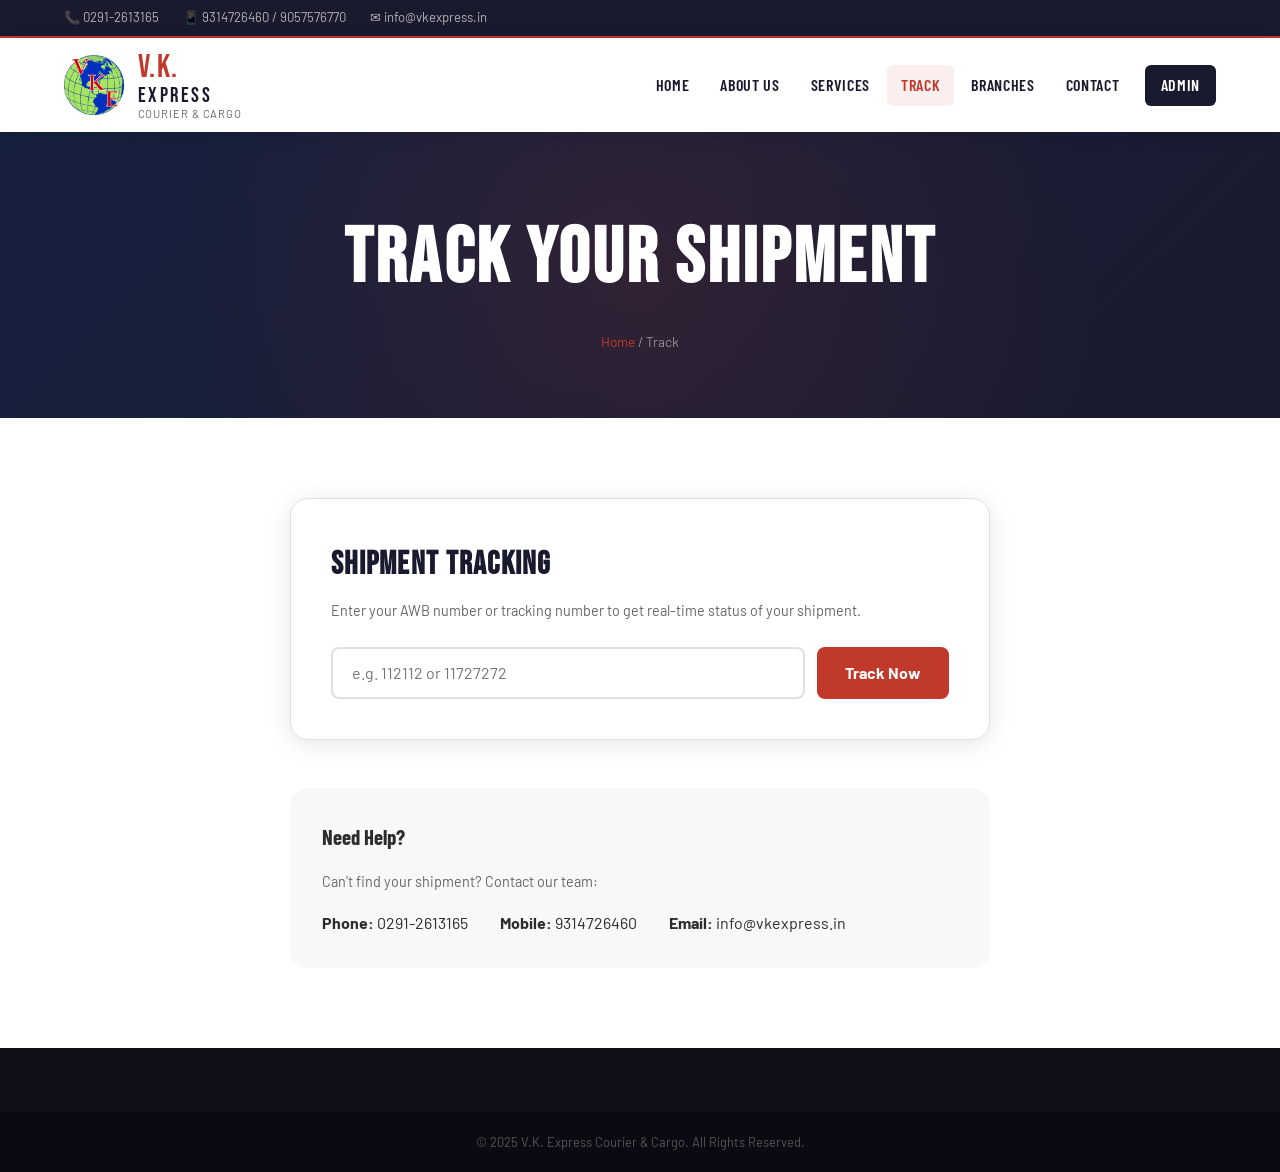
<file: track.html>
<!DOCTYPE html>
<html lang="en">
<head>
  <meta charset="UTF-8">
  <meta name="viewport" content="width=device-width, initial-scale=1.0">
  <title>Track Shipment — V.K. Express</title>
  <link rel="icon" type="image/png" href="images/favicon.png">
  <link href="https://fonts.googleapis.com/css2?family=Bebas+Neue&family=Barlow:wght@300;400;500;600;700&family=Barlow+Condensed:wght@400;600;700&display=swap" rel="stylesheet">
  <link rel="stylesheet" href="style.css">
</head>
<body>
<div class="topbar"><div class="container topbar-inner"><div class="topbar-left"><span>📞 0291-2613165</span><span>📱 9314726460 / 9057576770</span><span>✉ info@vkexpress.in</span></div></div></div>
<header class="site-header"><div class="container header-inner"><a href="index.html" class="logo-wrap"><img src="images/lg.png" alt="VK Express Logo" class="logo-img"><div class="logo-text"><span class="logo-vk">V.K.</span><span class="logo-express">EXPRESS</span><span class="logo-tagline">Courier & Cargo</span></div></a><button class="hamburger" id="hamburger"><span></span><span></span><span></span></button><nav class="main-nav" id="mainNav"><a href="index.html" class="nav-link">Home</a><a href="about.html" class="nav-link">About Us</a><a href="services.html" class="nav-link">Services</a><a href="track.html" class="nav-link active">Track</a><a href="branches.html" class="nav-link">Branches</a><a href="contact.html" class="nav-link">Contact</a><a href="admin/index.html" class="nav-link nav-admin">Admin</a></nav></div></header>

<section class="page-hero">
  <div class="container">
    <h1>Track Your Shipment</h1>
    <div class="breadcrumb"><a href="index.html">Home</a> / Track</div>
  </div>
</section>

<section class="section">
  <div class="container">
    <div class="track-page-box">
      <div class="track-page-form">
        <h2>Shipment Tracking</h2>
        <p>Enter your AWB number or tracking number to get real-time status of your shipment.</p>
        <div class="track-form-row">
          <input type="text" id="trackInputPage" placeholder="e.g. 112112 or 11727272">
          <button onclick="trackShipmentPage()">Track Now</button>
        </div>
      </div>
      <div id="trackResultPage" style="display:none;"></div>

      <div style="margin-top:3rem; background:var(--light); border-radius:var(--radius-lg); padding:2rem;">
        <h3 style="font-family:'Barlow Condensed',sans-serif; font-size:1.3rem; font-weight:700; margin-bottom:1rem;">Need Help?</h3>
        <p style="color:var(--text-light); font-size:0.9rem;">Can't find your shipment? Contact our team:</p>
        <div style="margin-top:1rem; display:flex; gap:2rem; flex-wrap:wrap;">
          <div><strong>Phone:</strong> 0291-2613165</div>
          <div><strong>Mobile:</strong> 9314726460</div>
          <div><strong>Email:</strong> info@vkexpress.in</div>
        </div>
      </div>
    </div>
  </div>
</section>

<footer class="site-footer">
  <div class="footer-bottom"><div class="container"><p>© 2025 V.K. Express Courier & Cargo. All Rights Reserved.</p></div></div>
</footer>

<style>
/* ── TRACKING TIMELINE ── */
.track-timeline { margin-top: 1.5rem; }
.track-timeline-title {
  font-family: 'Barlow Condensed', sans-serif;
  font-size: 1rem; font-weight: 700;
  color: var(--dark); text-transform: uppercase;
  letter-spacing: 0.06em; margin-bottom: 1rem;
}
.timeline { position: relative; padding-left: 2rem; }
.timeline::before {
  content: '';
  position: absolute;
  left: 10px; top: 0; bottom: 0;
  width: 2px; background: #e0e0e0;
}
.tl-item {
  position: relative;
  padding: 0 0 1.4rem 1.25rem;
}
.tl-item:last-child { padding-bottom: 0; }
.tl-dot {
  position: absolute;
  left: -1.95rem; top: 3px;
  width: 22px; height: 22px;
  border-radius: 50%;
  display: flex; align-items: center; justify-content: center;
  font-size: 0.7rem;
  border: 3px solid #fff;
  box-shadow: 0 0 0 2px #ddd;
  background: #ccc;
  z-index: 1;
}
.tl-dot.done     { background: #27ae60; box-shadow: 0 0 0 2px #27ae60; }
.tl-dot.active   { background: #e67e22; box-shadow: 0 0 0 2px #e67e22; animation: pulse 1.5s infinite; }
.tl-dot.pending  { background: #bbb;    box-shadow: 0 0 0 2px #bbb; }
.tl-label {
  font-weight: 700; font-size: 0.9rem;
  color: var(--dark); margin-bottom: 0.2rem;
}
.tl-label.active-label { color: #e67e22; }
.tl-label.pending-label { color: #aaa; }
.tl-sub { font-size: 0.82rem; color: var(--text-light); line-height: 1.5; }
.tl-time { font-size: 0.75rem; color: #bbb; margin-top: 0.2rem; }

/* Transit city highlight box */
.transit-city-box {
  background: linear-gradient(135deg, #fff8e1, #fff3cd);
  border: 2px solid #f39c12;
  border-radius: 10px;
  padding: 1rem 1.25rem;
  margin: 1rem 0 0;
  display: flex; align-items: flex-start; gap: 1rem;
}
.tcb-icon { font-size: 2rem; flex-shrink: 0; margin-top: 0.1rem; }
.tcb-text { flex: 1; }
.tcb-text strong { display: block; font-size: 1rem; font-weight: 700; color: #b7770d; margin-bottom: 0.2rem; }
.tcb-text span { font-size: 0.85rem; color: #888; }

@keyframes pulse {
  0%,100% { box-shadow: 0 0 0 2px #e67e22; }
  50%      { box-shadow: 0 0 0 6px rgba(230,126,34,0.25); }
}
</style>

<script src="data.js"></script>
<script src="main.js"></script>
<script>
// Override the full trackShipmentPage with enhanced version
function trackShipmentPage() {
  const input = document.getElementById('trackInputPage');
  const resultBox = document.getElementById('trackResultPage');
  if (!input || !resultBox) return;

  const val = input.value.trim();
  if (!val) { alert('Please enter a tracking number.'); return; }

  const consignments = getConsignments();
  const found = consignments.find(c =>
    c.awb.toLowerCase() === val.toLowerCase() ||
    c.trackingNo.toLowerCase() === val.toLowerCase()
  );

  resultBox.style.display = 'block';

  if (!found) {
    resultBox.className = 'track-result-box';
    resultBox.innerHTML = `<h3>❌ Not Found</h3><p>No shipment found for <strong>${val}</strong>. Please verify the number or contact us at 0291-2613165.</p>`;
    return;
  }

  // Status color/class mapping
  const statusMap = {
    'Booked':           { badge: 'status-booked',    label: '📋 Booked',           cls: '' },
    'In Transit':       { badge: 'status-intransit',  label: '🚛 In Transit',        cls: 'intransit' },
    'Out for Delivery': { badge: 'status-out',        label: '🏍️ Out for Delivery',  cls: 'intransit' },
    'Delivered':        { badge: 'status-delivered',  label: '✅ Delivered',         cls: 'delivered' },
    'Pending':          { badge: 'status-pending',    label: '⏳ Pending',           cls: '' },
    'Returned':         { badge: 'status-returned',   label: '↩️ Returned',          cls: '' },
    'Undelivered':      { badge: 'status-undelivered', label: '❌ Undelivered',        cls: 'undelivered' },
  };
  const sm = statusMap[found.status] || statusMap['Booked'];

  // Build timeline steps
  const steps = [
    { key: 'Booked',           icon: '📋', label: 'Booked',           sub: `Shipment booked from ${found.origin}`, time: found.date },
    { key: 'In Transit',       icon: '🚛', label: 'In Transit',        sub: null, time: null },
    { key: 'Out for Delivery', icon: '🏍️', label: 'Out for Delivery',  sub: `Out for delivery in ${found.destination}`, time: null },
    { key: 'Delivered',        icon: '✅', label: 'Delivered',         sub: found.deliveredTo ? `Received by ${found.deliveredTo}` : `Delivered at ${found.destination}`, time: found.deliveredDate },
  ];

  const statusOrder = ['Booked','In Transit','Out for Delivery','Delivered'];
  const currentIdx  = statusOrder.indexOf(found.status);

  let timelineHTML = '<div class="track-timeline"><div class="track-timeline-title">📍 Shipment Journey</div><div class="timeline">';

  steps.forEach((step, i) => {
    let dotClass = 'pending', labelClass = 'pending-label';
    if (i < currentIdx) { dotClass = 'done'; labelClass = ''; }
    else if (i === currentIdx) { dotClass = 'active'; labelClass = 'active-label'; }

    // For In Transit / Out for Delivery step — inject city + branch info
    let extraHTML = '';
    if ((step.key === 'In Transit' && found.status === 'In Transit') ||
        (step.key === 'Out for Delivery' && found.status === 'Out for Delivery')) {
      if (found.transitCity) {

        // Auto-fetch matching branch from branch data
        const allBranches = getBranches();
        const matchedBranch = allBranches.find(b =>
          b.status === 1 &&
          b.city.toLowerCase().includes(found.transitCity.toLowerCase()) ||
          (found.transitCity.toLowerCase().includes(b.city.toLowerCase().replace(' (ho)','').replace(' (hq)','').trim()))
        );

        // Branch info card HTML
        let branchCardHTML = '';
        if (matchedBranch) {
          branchCardHTML = `
            <div style="margin-top:0.85rem; background:#fff; border:1.5px solid #f0c060; border-radius:8px; padding:0.85rem 1rem;">
              <div style="font-size:0.7rem; font-weight:700; text-transform:uppercase; letter-spacing:0.1em; color:#b7770d; margin-bottom:0.6rem;">🏢 Transit Branch Details</div>
              <div style="display:grid; grid-template-columns:1fr 1fr; gap:0.4rem 1.5rem; font-size:0.84rem;">
                <div><span style="color:#999; font-size:0.75rem; display:block;">Branch Name</span><strong>${matchedBranch.city}</strong></div>
                <div><span style="color:#999; font-size:0.75rem; display:block;">Phone</span><a href="tel:${matchedBranch.phone}" style="color:#b7770d; font-weight:700;">${matchedBranch.phone}</a></div>
                <div style="grid-column:1/-1;"><span style="color:#999; font-size:0.75rem; display:block;">Address</span>${matchedBranch.address}</div>
                <div><span style="color:#999; font-size:0.75rem; display:block;">Mobile</span><a href="tel:${matchedBranch.mobile}" style="color:#b7770d; font-weight:700;">${matchedBranch.mobile}</a></div>
                <div><span style="color:#999; font-size:0.75rem; display:block;">Email</span><a href="mailto:${matchedBranch.mail}" style="color:#b7770d;">${matchedBranch.mail}</a></div>
              </div>
            </div>`;
        }

        extraHTML = `
          <div class="transit-city-box">
            <div class="tcb-icon">📍</div>
            <div class="tcb-text" style="flex:1;">
              <strong>Currently at: ${found.transitCity}</strong>
              ${found.transitHub ? `<span>Hub: ${found.transitHub}</span>` : ''}
              ${found.transitArrived ? `<br><span>Arrived: ${formatDateTime(found.transitArrived)}</span>` : ''}
              ${found.transitDeparture ? `<span> · Departing: ${formatDateTime(found.transitDeparture)}</span>` : ''}
              ${found.transitRemark ? `<br><span style="color:#b7770d; font-weight:600;">${found.transitRemark}</span>` : ''}
              ${branchCardHTML}
            </div>
          </div>`;

        step.sub = `Parcel in transit via ${found.forwarder || 'courier'}`;
      }
    }

    const isSpecial = ['Returned','Pending'].includes(found.status) && i >= currentIdx && found.status !== 'Delivered';

    timelineHTML += `
      <div class="tl-item">
        <div class="tl-dot ${isSpecial && i > 0 ? 'pending' : dotClass}">${i < currentIdx ? '✓' : (i === currentIdx ? '●' : '')}</div>
        <div class="tl-label ${labelClass}">${step.icon} ${step.label}${i === currentIdx && found.status !== 'Delivered' ? ' <span style="background:#e67e22;color:#fff;font-size:0.65rem;padding:0.1rem 0.5rem;border-radius:20px;font-weight:700;vertical-align:middle;">CURRENT</span>' : ''}</div>
        ${step.sub ? `<div class="tl-sub">${step.sub}</div>` : ''}
        ${step.time ? `<div class="tl-time">${step.time}</div>` : ''}
        ${extraHTML}
      </div>`;
  });

  // Special statuses
  if (found.status === 'Returned') {
    timelineHTML += `<div class="tl-item"><div class="tl-dot active">↩</div><div class="tl-label active-label">↩️ Returned <span style="background:#e74c3c;color:#fff;font-size:0.65rem;padding:0.1rem 0.5rem;border-radius:20px;font-weight:700;vertical-align:middle;">CURRENT</span></div><div class="tl-sub">Shipment is being returned to origin.</div></div>`;
  }
  if (found.status === 'Pending') {
    timelineHTML += `<div class="tl-item"><div class="tl-dot active">⏳</div><div class="tl-label active-label">⏳ Pending <span style="background:#888;color:#fff;font-size:0.65rem;padding:0.1rem 0.5rem;border-radius:20px;font-weight:700;vertical-align:middle;">CURRENT</span></div><div class="tl-sub">Shipment is pending — please contact us for details.</div></div>`;
  }
  if (found.status === 'Undelivered') {
    const reasonLabels = {
      'Address Shifted':   '🏠 Address Shifted / Wrong Address',
      'Refused Delivery':  '🚫 Consignee Refused to Accept Delivery',
      'Not Available':     '🔔 Consignee Was Not Available',
      'Office Closed':     '🔒 Office / Shop Found Closed',
      'Incomplete Address':'📍 Address Was Incomplete',
      'Other':             '📝 Other Reason',
    };
    const reasonLabel = found.undeliveredReason ? (reasonLabels[found.undeliveredReason] || found.undeliveredReason) : 'Delivery Attempted';

    let undeliveredExtra = '';
    if (found.undeliveredReason === 'Address Shifted' && found.newAddress) {
      undeliveredExtra = `<div style="margin-top:0.5rem; background:#fff3e0; border:1px solid #f39c12; border-radius:6px; padding:0.6rem 0.85rem; font-size:0.84rem;">
        <strong style="color:#b7770d;">📍 New Address Provided:</strong><br>${found.newAddress}
      </div>`;
    }
    if (found.undeliveredReason === 'Refused Delivery' && found.refusalReason) {
      undeliveredExtra = `<div style="margin-top:0.5rem; background:#fdf2f2; border:1px solid #e74c3c; border-radius:6px; padding:0.6rem 0.85rem; font-size:0.84rem;">
        <strong style="color:#c0392b;">Reason for Refusal:</strong> ${found.refusalReason}
      </div>`;
    }

    timelineHTML += `
      <div class="tl-item">
        <div class="tl-dot active" style="background:#e74c3c; box-shadow:0 0 0 2px #e74c3c;">✕</div>
        <div class="tl-label active-label" style="color:#e74c3c;">❌ Undelivered
          <span style="background:#e74c3c;color:#fff;font-size:0.65rem;padding:0.1rem 0.5rem;border-radius:20px;font-weight:700;vertical-align:middle;">CURRENT</span>
        </div>
        <div class="tl-sub">${reasonLabel}</div>
        ${found.undeliveredDate ? `<div class="tl-time">Attempted: ${found.undeliveredDate}${found.undeliveredBy ? ' by ' + found.undeliveredBy : ''}</div>` : ''}
        ${undeliveredExtra}
        ${found.undeliveredRemark ? `<div style="margin-top:0.5rem; font-size:0.83rem; color:#e67e22; font-weight:600;">ℹ️ ${found.undeliveredRemark}</div>` : ''}
        <div style="margin-top:0.75rem; background:#fdf2f2; border:1.5px solid #e74c3c; border-radius:8px; padding:0.85rem 1rem; font-size:0.84rem;">
          <strong style="color:#c0392b;">What happens next?</strong><br>
          ${found.undeliveredReason === 'Address Shifted'
            ? 'Please contact us with your correct address so we can redeliver your parcel.'
            : found.undeliveredReason === 'Refused Delivery'
            ? 'The parcel will be returned to the sender. Please contact us if this is a mistake.'
            : 'Please contact our office to reschedule delivery or collect your parcel from our branch.'
          }<br>
          <strong style="color:#c0392b;">📞 0291-2613165 &nbsp;|&nbsp; 📱 9314726460</strong>
        </div>
      </div>`;
  }

  timelineHTML += '</div></div>';

  // Style badge
  const badgeStyles = {
    'status-delivered':  'background:#d4edda;color:#155724;',
    'status-intransit':  'background:#fff3cd;color:#856404;',
    'status-out':        'background:#cce5ff;color:#004085;',
    'status-booked':     'background:#e2e3e5;color:#383d41;',
    'status-pending':    'background:#f8d7da;color:#721c24;',
    'status-returned':   'background:#f8d7da;color:#721c24;',
  };
  const badgeStyle = badgeStyles[sm.badge] || '';

  resultBox.className = `track-result-box ${sm.cls}`;
  resultBox.innerHTML = `
    <div style="display:flex; justify-content:space-between; align-items:flex-start; flex-wrap:wrap; gap:1rem; margin-bottom:1.5rem;">
      <div>
        <h3 style="margin-bottom:0.25rem;">Shipment Details</h3>
        <span style="${badgeStyle} display:inline-block; padding:0.3rem 0.9rem; border-radius:30px; font-size:0.82rem; font-weight:700; border-radius:20px;">${sm.label}</span>
      </div>
      <div style="text-align:right; font-size:0.8rem; color:var(--text-light);">
        AWB: <strong>${found.awb}</strong><br>
        ${found.trackingNo ? `Tracking: <strong>${found.trackingNo}</strong>` : ''}
      </div>
    </div>

    <div style="display:grid; grid-template-columns:1fr 1fr; gap:0.5rem; margin-bottom:1.5rem;">
      <div class="track-detail-row"><span class="track-detail-label">Booking Date</span><span class="track-detail-val">${found.date}</span></div>
      <div class="track-detail-row"><span class="track-detail-label">Service Type</span><span class="track-detail-val">${found.type}</span></div>
      <div class="track-detail-row"><span class="track-detail-label">From</span><span class="track-detail-val">${found.origin}</span></div>
      <div class="track-detail-row"><span class="track-detail-label">To</span><span class="track-detail-val">${found.destination}</span></div>
      <div class="track-detail-row"><span class="track-detail-label">Consignee</span><span class="track-detail-val">${found.consignee || '—'}</span></div>
      <div class="track-detail-row"><span class="track-detail-label">Forwarder</span><span class="track-detail-val">${found.forwarder || '—'}</span></div>
      ${found.weight ? `<div class="track-detail-row"><span class="track-detail-label">Weight</span><span class="track-detail-val">${found.weight} kg</span></div>` : ''}
      <div class="track-detail-row"><span class="track-detail-label">Payment Mode</span><span class="track-detail-val">${found.paymentMode}</span></div>
    </div>

    ${timelineHTML}

    <div style="margin-top:1.5rem; padding-top:1rem; border-top:1px solid var(--border); font-size:0.82rem; color:var(--text-light); text-align:center;">
      Need help? Call us: <a href="tel:02912613165" style="color:var(--red); font-weight:700;">0291-2613165</a> or <a href="tel:9314726460" style="color:var(--red); font-weight:700;">9314726460</a>
    </div>
  `;
}

function formatDateTime(dt) {
  if (!dt) return '';
  try {
    const d = new Date(dt);
    return d.toLocaleString('en-IN', { day:'2-digit', month:'short', year:'numeric', hour:'2-digit', minute:'2-digit' });
  } catch(e) { return dt; }
}
</script>
</body>
</html>
</file>
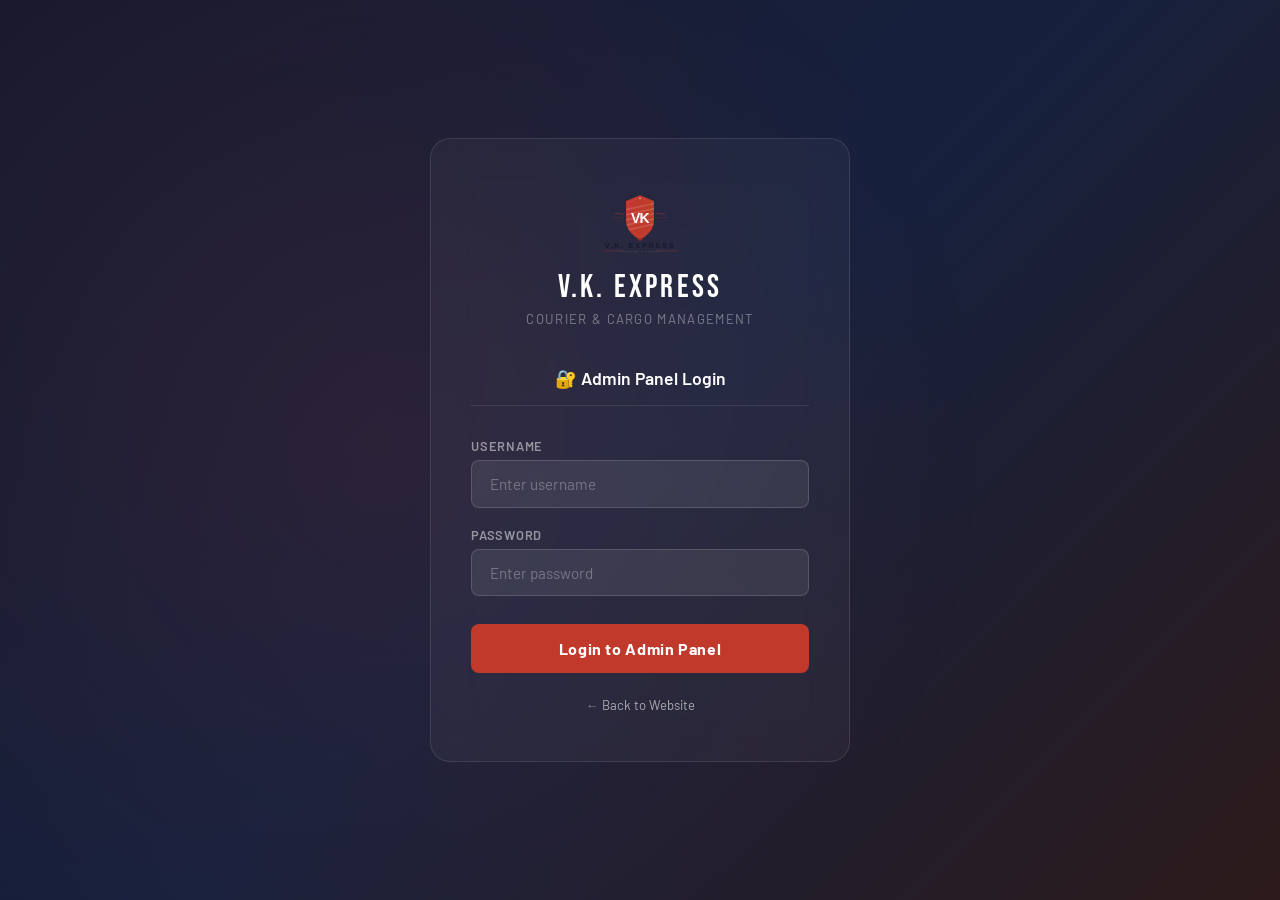
<file: admin/branches.html>
<!DOCTYPE html>
<html lang="en">
<head>
  <meta charset="UTF-8">
  <meta name="viewport" content="width=device-width, initial-scale=1.0">
  <title>Branches — VK Express Admin</title>
  <link rel="icon" type="image/png" href="../images/favicon.png">
  <link href="https://fonts.googleapis.com/css2?family=Bebas+Neue&family=Barlow:wght@300;400;500;600;700&family=Barlow+Condensed:wght@400;600;700&display=swap" rel="stylesheet">
  <link rel="stylesheet" href="admin.css">
</head>
<body>
<aside class="sidebar" id="sidebar">
  <div class="sidebar-logo"><img src="../images/vkexpress_logo.svg" alt="VK Express" style="height:40px;width:auto;"><div class="sidebar-logo-text"><strong>V.K. EXPRESS</strong><span>Admin Panel</span></div></div>
  <nav class="sidebar-nav">
    <div class="nav-section-label">Main</div>
    <a href="dashboard.html" class="sidebar-link"><span class="icon">📊</span> Dashboard</a>
    <div class="nav-section-label">Consignments</div>
    <a href="consignments.html" class="sidebar-link"><span class="icon">📦</span> All Consignments</a>
    <a href="consignments.html?action=add" class="sidebar-link"><span class="icon">➕</span> Add Consignment</a>
    <div class="nav-section-label">Management</div>
    <a href="branches.html" class="sidebar-link active"><span class="icon">🏢</span> Branches</a>
    <a href="settings.html" class="sidebar-link"><span class="icon">⚙️</span> Settings</a>
  </nav>
  <div class="sidebar-footer"><div class="sidebar-logout" onclick="doLogout()"><span>🚪</span> Logout</div></div>
</aside>

<div class="main-area">
  <header class="admin-header">
    <div class="admin-header-title">Branch Management</div>
    <div class="admin-header-right">
      <a href="../index.html" class="back-site-btn">← View Website</a>
      <div class="admin-user"><div class="user-avatar" id="userAvatar">VK</div><span id="userNameDisplay">vkadmin</span></div>
    </div>
  </header>

  <div class="page-content">
    <div class="content-card">
      <div class="card-header">
        <div class="card-title">All Branches</div>
        <button class="btn btn-primary" onclick="openBranchModal()">➕ Add Branch</button>
      </div>
      <div style="overflow-x:auto;">
        <table class="data-table">
          <thead><tr><th>#</th><th>City</th><th>Address</th><th>Mobile</th><th>Phone</th><th>Email</th><th>Status</th><th>Actions</th></tr></thead>
          <tbody id="branchTbody"></tbody>
        </table>
      </div>
    </div>
  </div>
</div>

<!-- MODAL -->
<div class="modal-overlay" id="branchModal">
  <div class="modal-box" style="max-width:560px;">
    <div class="modal-header">
      <div class="modal-title" id="branchModalTitle">Add Branch</div>
      <button class="modal-close" onclick="closeBranchModal()">✕</button>
    </div>
    <div class="modal-body">
      <div class="form-grid">
        <div class="form-field-group full"><label>City Name *</label><input type="text" id="bCity" placeholder="e.g. Jaipur"></div>
        <div class="form-field-group full"><label>Address *</label><input type="text" id="bAddress" placeholder="Full address"></div>
        <div class="form-field-group"><label>Mobile</label><input type="text" id="bMobile" placeholder="Mobile number"></div>
        <div class="form-field-group"><label>Phone</label><input type="text" id="bPhone" placeholder="Phone number"></div>
        <div class="form-field-group full"><label>Email</label><input type="email" id="bMail" placeholder="branch@vkexpress.in"></div>
        <div class="form-field-group"><label>Status</label><select id="bStatus"><option value="1">Active</option><option value="0">Inactive</option></select></div>
      </div>
    </div>
    <div class="modal-footer">
      <button class="btn btn-outline" onclick="closeBranchModal()">Cancel</button>
      <button class="btn btn-primary" onclick="saveBranch()">💾 Save Branch</button>
    </div>
  </div>
</div>

<div class="toast" id="toast"></div>
<script src="../data.js"></script>
<script src="admin.js"></script>
<script>
let editBranchId = null;

document.addEventListener('DOMContentLoaded', () => {
  requireLogin();
  renderBranches();
});

function renderBranches() {
  const data = getBranches();
  const tbody = document.getElementById('branchTbody');
  if (!data.length) {
    tbody.innerHTML = `<tr><td colspan="8"><div class="empty-state"><div class="empty-icon">🏢</div><p>No branches yet.</p></div></td></tr>`;
    return;
  }
  tbody.innerHTML = data.map((b, i) => `
    <tr>
      <td>${i + 1}</td>
      <td><strong>${b.city}</strong></td>
      <td style="max-width:220px; font-size:0.84rem;">${b.address}</td>
      <td>${b.mobile}</td>
      <td>${b.phone}</td>
      <td style="font-size:0.82rem;"><a href="mailto:${b.mail}" style="color:var(--red);">${b.mail}</a></td>
      <td><span class="badge ${b.status == 1 ? 'badge-delivered' : 'badge-pending'}">${b.status == 1 ? 'Active' : 'Inactive'}</span></td>
      <td style="white-space:nowrap;">
        <button class="btn btn-outline btn-sm" onclick="editBranch(${b.id})">✏️</button>
        <button class="btn btn-danger btn-sm" onclick="delBranch(${b.id})">🗑️</button>
      </td>
    </tr>
  `).join('');
}

function openBranchModal(id = null) {
  editBranchId = id;
  document.getElementById('branchModal').classList.add('open');
  document.getElementById('branchModalTitle').textContent = id ? 'Edit Branch' : 'Add Branch';
  if (!id) {
    ['bCity','bAddress','bMobile','bPhone','bMail'].forEach(f => document.getElementById(f).value = '');
    document.getElementById('bStatus').value = '1';
  }
}

function editBranch(id) {
  const b = getBranches().find(x => x.id === id);
  if (!b) return;
  editBranchId = id;
  document.getElementById('branchModal').classList.add('open');
  document.getElementById('branchModalTitle').textContent = 'Edit Branch';
  document.getElementById('bCity').value = b.city;
  document.getElementById('bAddress').value = b.address;
  document.getElementById('bMobile').value = b.mobile;
  document.getElementById('bPhone').value = b.phone;
  document.getElementById('bMail').value = b.mail;
  document.getElementById('bStatus').value = b.status;
}

function closeBranchModal() { document.getElementById('branchModal').classList.remove('open'); editBranchId = null; }

function saveBranch() {
  const city = document.getElementById('bCity').value.trim();
  const address = document.getElementById('bAddress').value.trim();
  if (!city || !address) { alert('City and Address are required.'); return; }
  let data = getBranches();
  const obj = {
    city,
    address,
    mobile: document.getElementById('bMobile').value.trim(),
    phone: document.getElementById('bPhone').value.trim(),
    mail: document.getElementById('bMail').value.trim(),
    status: parseInt(document.getElementById('bStatus').value),
  };
  if (editBranchId) {
    const idx = data.findIndex(b => b.id === editBranchId);
    if (idx !== -1) data[idx] = { ...data[idx], ...obj };
    showToast('Branch updated!', 'success');
  } else {
    obj.id = getNextId(data);
    data.push(obj);
    showToast('Branch added!', 'success');
  }
  saveBranches(data);
  closeBranchModal();
  renderBranches();
}

function delBranch(id) {
  if (!confirm('Delete this branch?')) return;
  saveBranches(getBranches().filter(b => b.id !== id));
  renderBranches();
  showToast('Branch deleted.', 'error');
}
</script>
</body>
</html>
</file>
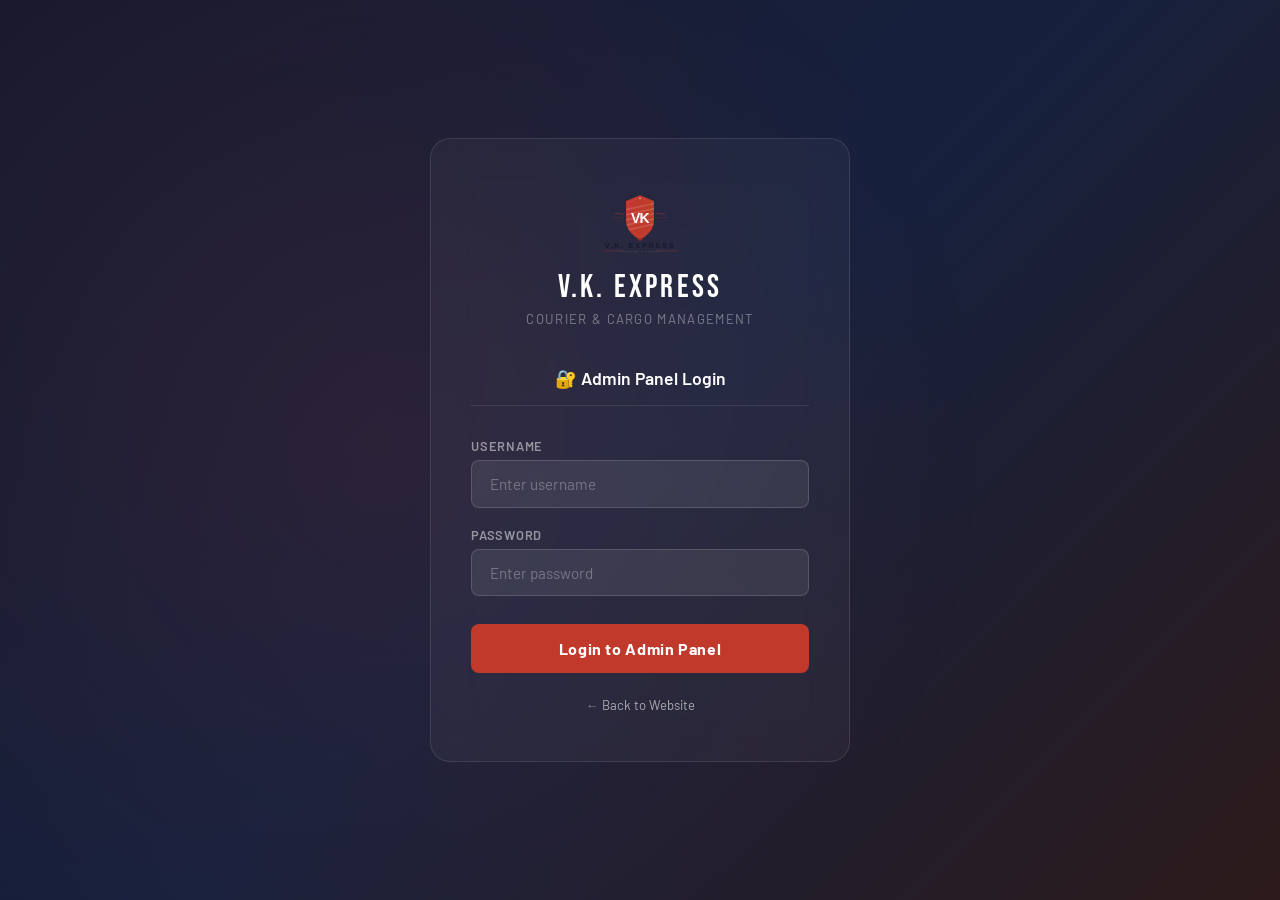
<file: admin/consignments.html>
<!DOCTYPE html>
<html lang="en">
<head>
  <meta charset="UTF-8">
  <meta name="viewport" content="width=device-width, initial-scale=1.0">
  <title>Consignments — VK Express Admin</title>
  <link rel="icon" type="image/png" href="../images/favicon.png">
  <link href="https://fonts.googleapis.com/css2?family=Bebas+Neue&family=Barlow:wght@300;400;500;600;700&family=Barlow+Condensed:wght@400;600;700&display=swap" rel="stylesheet">
  <link rel="stylesheet" href="admin.css">
</head>
<body>

<aside class="sidebar" id="sidebar">
  <div class="sidebar-logo">
    <img src="../images/vkexpress_logo.svg" alt="VK Express" style="height:36px;width:auto;">
    <div class="sidebar-logo-text"><strong>V.K. EXPRESS</strong><span>Admin Panel</span></div>
  </div>
  <nav class="sidebar-nav">
    <div class="nav-section-label">Main</div>
    <a href="dashboard.html" class="sidebar-link"><span class="icon">📊</span> Dashboard</a>
    <div class="nav-section-label">Consignments</div>
    <a href="consignments.html" class="sidebar-link active"><span class="icon">📦</span> All Consignments</a>
    <a href="#" class="sidebar-link" onclick="openModal()"><span class="icon">➕</span> Add Consignment</a>
    <div class="nav-section-label">Management</div>
    <a href="branches.html" class="sidebar-link"><span class="icon">🏢</span> Branches</a>
    <a href="settings.html" class="sidebar-link"><span class="icon">⚙️</span> Settings</a>
  </nav>
  <div class="sidebar-footer"><div class="sidebar-logout" onclick="doLogout()"><span>🚪</span> Logout</div></div>
</aside>

<div class="main-area">
  <header class="admin-header">
    <div style="display:flex; align-items:center; gap:1rem;">
      <div class="admin-header-title">Consignments</div>
    </div>
    <div class="admin-header-right">
      <a href="../index.html" class="back-site-btn">← View Website</a>
      <div class="admin-user">
        <div class="user-avatar" id="userAvatar">VK</div>
        <span id="userNameDisplay">vkadmin</span>
      </div>
    </div>
  </header>

  <div class="page-content">

    <!-- Stats Row -->
    <div class="stat-cards" style="grid-template-columns: repeat(6,1fr); margin-bottom:1.5rem;">
      <div class="stat-card"><div class="stat-card-label">Total</div><div class="stat-card-num" id="sTotal">0</div></div>
      <div class="stat-card" data-color="green"><div class="stat-card-label">Delivered</div><div class="stat-card-num" id="sDelivered">0</div></div>
      <div class="stat-card" data-color="yellow"><div class="stat-card-label">In Transit</div><div class="stat-card-num" id="sTransit">0</div></div>
      <div class="stat-card" data-color="blue"><div class="stat-card-label">Out for Delivery</div><div class="stat-card-num" id="sOut">0</div></div>
      <div class="stat-card" data-color="purple"><div class="stat-card-label">Undelivered</div><div class="stat-card-num" id="sUndelivered">0</div></div>
      <div class="stat-card"><div class="stat-card-label">Other</div><div class="stat-card-num" id="sOther">0</div></div>
    </div>

    <div class="content-card">
      <div class="card-header">
        <div class="card-title">All Consignments</div>
        <button class="btn btn-primary" onclick="openModal()">➕ Add New</button>
      </div>
      <div class="card-body" style="padding-bottom:0.5rem;">
        <div class="filter-bar" style="margin-bottom:1rem;">
          <input type="text" id="searchInput" placeholder="🔍 Search AWB, consignee, origin..." oninput="renderTable()">
          <select id="statusFilter" onchange="renderTable()">
            <option value="">All Statuses</option>
            <option value="Booked">📋 Booked</option>
            <option value="In Transit">🚛 In Transit</option>
            <option value="Out for Delivery">🏍️ Out for Delivery</option>
            <option value="Delivered">✅ Delivered</option>
            <option value="Undelivered">❌ Undelivered</option>
            <option value="Pending">⏳ Pending</option>
            <option value="Returned">↩️ Returned</option>
          </select>
          <select id="typeFilter" onchange="renderTable()">
            <option value="">All Types</option>
            <option value="Domestic">Domestic</option>
            <option value="International">International</option>
          </select>
          <button class="btn btn-outline btn-sm" onclick="clearFilters()">Clear</button>
        </div>
      </div>
      <div style="overflow-x:auto;">
        <table class="data-table">
          <thead>
            <tr>
              <th>#</th>
              <th>AWB No.</th>
              <th>Tracking No.</th>
              <th>Date</th>
              <th>Origin → Destination</th>
              <th>Consignor</th>
              <th>Consignee</th>
              <th>Type</th>
              <th>Weight</th>
              <th>Status</th>
              <th>Actions</th>
            </tr>
          </thead>
          <tbody id="mainTbody"></tbody>
        </table>
      </div>
      <div class="card-body" style="padding-top:0.75rem; display:flex; justify-content:space-between; align-items:center;">
        <div class="page-info" id="pageInfo"></div>
        <div class="pagination" id="pagination"></div>
      </div>
    </div>
  </div>
</div>

<!-- ADD/EDIT MODAL -->
<div class="modal-overlay" id="modal">
  <div class="modal-box">
    <div class="modal-header">
      <div class="modal-title" id="modalTitle">Add New Consignment</div>
      <button class="modal-close" onclick="closeModal()">✕</button>
    </div>
    <div class="modal-body">
      <input type="hidden" id="editId">
      <div class="form-grid">
        <div class="form-section-title">📦 Shipment Information</div>

        <div class="form-field-group">
          <label>AWB Number *</label>
          <input type="text" id="fAwb" placeholder="e.g. 112112">
        </div>
        <div class="form-field-group">
          <label>Tracking Number</label>
          <input type="text" id="fTracking" placeholder="e.g. 443244160235">
        </div>
        <div class="form-field-group">
          <label>Booking Date *</label>
          <input type="date" id="fDate">
        </div>
        <div class="form-field-group">
          <label>Service Type</label>
          <select id="fType">
            <option value="Domestic">Domestic</option>
            <option value="International">International</option>
          </select>
        </div>
        <div class="form-field-group">
          <label>Origin *</label>
          <input type="text" id="fOrigin" placeholder="e.g. Jodhpur">
        </div>
        <div class="form-field-group">
          <label>Destination *</label>
          <input type="text" id="fDestination" placeholder="e.g. Delhi">
        </div>
        <div class="form-field-group">
          <label>Weight (kg)</label>
          <input type="text" id="fWeight" placeholder="e.g. 2.5">
        </div>
        <div class="form-field-group">
          <label>Payment Mode</label>
          <select id="fPayment">
            <option value="Prepaid">Prepaid</option>
            <option value="To-Pay">To-Pay</option>
            <option value="COD">COD</option>
          </select>
        </div>
        <div class="form-field-group">
          <label>Forwarder</label>
          <input type="text" id="fForwarder" placeholder="e.g. FedEx, DHL, Surface">
        </div>
        <div class="form-field-group">
          <label>Branch</label>
          <input type="text" id="fBranch" placeholder="e.g. Jodhpur">
        </div>

        <div class="form-section-title">👤 Consignor Details</div>
        <div class="form-field-group">
          <label>Consignor Name</label>
          <input type="text" id="fConsignor" placeholder="Sender name">
        </div>
        <div class="form-field-group">
          <label>Consignor Mobile</label>
          <input type="text" id="fConsignorMobile" placeholder="Sender phone">
        </div>

        <div class="form-section-title">📬 Consignee Details</div>
        <div class="form-field-group">
          <label>Consignee Name</label>
          <input type="text" id="fConsignee" placeholder="Receiver name">
        </div>
        <div class="form-field-group">
          <label>Consignee Mobile</label>
          <input type="text" id="fConsigneeMobile" placeholder="Receiver phone">
        </div>
        <div class="form-field-group full">
          <label>Consignee Address</label>
          <input type="text" id="fConsigneeAddress" placeholder="Full delivery address">
        </div>

        <div class="form-section-title">🚚 Delivery Status</div>
        <div class="form-field-group">
          <label>Current Status *</label>
          <select id="fStatus" onchange="handleStatusChange()">
            <option value="Booked">📋 Booked</option>
            <option value="In Transit">🚛 In Transit</option>
            <option value="Out for Delivery">🏍️ Out for Delivery</option>
            <option value="Delivered">✅ Delivered</option>
            <option value="Undelivered">❌ Undelivered</option>
            <option value="Pending">⏳ Pending</option>
            <option value="Returned">↩️ Returned</option>
          </select>
        </div>
        <div class="form-field-group">
          <label>Status Updated On</label>
          <input type="date" id="fStatusDate">
        </div>

        <!-- TRANSIT FIELDS — shown only when In Transit or Out for Delivery -->
        <div id="transitFields" class="form-field-group full" style="display:none; grid-column:1/-1;">
          <div style="background:#fff8e1; border:1.5px solid #f39c12; border-radius:10px; padding:1.25rem; margin-top:0.25rem;">
            <div style="font-size:0.8rem; font-weight:700; color:#e67e22; text-transform:uppercase; letter-spacing:0.08em; margin-bottom:1rem;">📍 Transit Location Details</div>
            <div style="display:grid; grid-template-columns:1fr 1fr; gap:1rem;">
              <div class="form-field-group" style="margin:0; position:relative;">
                <label>Current City / Location</label>
                <input type="text" id="fTransitCity" placeholder="e.g. Ajmer, Jaipur, Delhi"
                  autocomplete="off"
                  oninput="showBranchSuggestions(this.value)"
                  onblur="setTimeout(()=>hideSuggestions(),200)">
                <div id="branchSuggestions" style="
                  display:none; position:absolute; top:100%; left:0; right:0; z-index:999;
                  background:#fff; border:1.5px solid #f39c12; border-top:none;
                  border-radius:0 0 8px 8px; box-shadow:0 6px 20px rgba(0,0,0,0.12);
                  max-height:200px; overflow-y:auto;
                "></div>
              </div>
              <div class="form-field-group" style="margin:0;">
                <label>Transit Hub / Warehouse</label>
                <input type="text" id="fTransitHub" placeholder="e.g. Jaipur Sorting Hub">
              </div>
              <div class="form-field-group" style="margin:0;">
                <label>Arrived at Transit On</label>
                <input type="datetime-local" id="fTransitArrived">
              </div>
              <div class="form-field-group" style="margin:0;">
                <label>Expected Departure</label>
                <input type="datetime-local" id="fTransitDeparture">
              </div>
              <div class="form-field-group full" style="margin:0; grid-column:1/-1;">
                <label>Transit Remarks (shown to customer)</label>
                <input type="text" id="fTransitRemark" placeholder="e.g. Parcel received at Jaipur hub, dispatched to Delhi">
              </div>
            </div>
          </div>
        </div>

        <!-- DELIVERED FIELDS — shown only when Delivered -->
        <div id="deliveredFields" style="display:none; grid-column:1/-1;">
          <div style="display:grid; grid-template-columns:1fr 1fr; gap:1rem;">
            <div class="form-field-group">
              <label>Delivered Date</label>
              <input type="date" id="fDeliveredDate">
            </div>
            <div class="form-field-group">
              <label>Delivered To (Name)</label>
              <input type="text" id="fDeliveredTo" placeholder="Person who received">
            </div>
          </div>
        </div>

        <!-- UNDELIVERED FIELDS — shown only when Undelivered -->
        <div id="undeliveredFields" style="display:none; grid-column:1/-1;">
          <div style="background:#fdf2f2; border:1.5px solid #e74c3c; border-radius:10px; padding:1.25rem; margin-top:0.25rem;">
            <div style="font-size:0.8rem; font-weight:700; color:#c0392b; text-transform:uppercase; letter-spacing:0.08em; margin-bottom:1rem;">❌ Undelivered Reason Details</div>
            <div style="display:grid; grid-template-columns:1fr 1fr; gap:1rem;">
              <div class="form-field-group" style="margin:0; grid-column:1/-1;">
                <label>Reason for Non-Delivery *</label>
                <select id="fUndeliveredReason" onchange="handleUndeliveredReason()">
                  <option value="">-- Select Reason --</option>
                  <option value="Address Shifted">🏠 Address Shifted / Wrong Address</option>
                  <option value="Refused Delivery">🚫 Refused to Take Delivery</option>
                  <option value="Not Available">🔔 Consignee Not Available</option>
                  <option value="Office Closed">🔒 Office / Shop Closed</option>
                  <option value="Incomplete Address">📍 Incomplete Address</option>
                  <option value="Other">📝 Other Reason</option>
                </select>
              </div>
              <!-- Address Shifted sub-fields -->
              <div id="addressShiftedFields" style="display:none; grid-column:1/-1;">
                <div style="display:grid; grid-template-columns:1fr 1fr; gap:1rem;">
                  <div class="form-field-group" style="margin:0; grid-column:1/-1;">
                    <label>New / Correct Address (if known)</label>
                    <input type="text" id="fNewAddress" placeholder="Enter new address provided by consignee">
                  </div>
                </div>
              </div>
              <!-- Refused sub-fields -->
              <div id="refusedFields" style="display:none; grid-column:1/-1;">
                <div style="display:grid; grid-template-columns:1fr 1fr; gap:1rem;">
                  <div class="form-field-group" style="margin:0; grid-column:1/-1;">
                    <label>Reason for Refusal</label>
                    <input type="text" id="fRefusalReason" placeholder="e.g. Damaged parcel, Not ordered, Price dispute">
                  </div>
                </div>
              </div>
              <div class="form-field-group" style="margin:0;">
                <label>Attempted Delivery Date</label>
                <input type="date" id="fUndeliveredDate">
              </div>
              <div class="form-field-group" style="margin:0;">
                <label>Delivery Attempted By</label>
                <input type="text" id="fUndeliveredBy" placeholder="Delivery person name">
              </div>
              <div class="form-field-group full" style="margin:0; grid-column:1/-1;">
                <label>Additional Remarks (shown to customer)</label>
                <input type="text" id="fUndeliveredRemark" placeholder="e.g. Will reattempt delivery tomorrow">
              </div>
            </div>
          </div>
        </div>

        <div class="form-actions">
          <button class="btn btn-outline" onclick="closeModal()">Cancel</button>
          <button class="btn btn-primary" onclick="saveConsignment()">💾 Save Consignment</button>
        </div>
      </div>
    </div>
  </div>
</div>

<div class="toast" id="toast"></div>

<script src="../data.js"></script>
<script src="admin.js"></script>
<script>
let currentPage = 1;
const perPage = 15;
let editingId = null;

document.addEventListener('DOMContentLoaded', () => {
  requireLogin();
  // Check URL param for auto-open add modal
  const params = new URLSearchParams(window.location.search);
  if (params.get('action') === 'add') openModal();
  if (params.get('edit')) openEdit(parseInt(params.get('edit')));
  renderTable();
  updateStats();
});

function updateStats() {
  const data = getConsignments();
  document.getElementById('sTotal').textContent = data.length;
  document.getElementById('sDelivered').textContent = data.filter(c => c.status === 'Delivered').length;
  document.getElementById('sTransit').textContent = data.filter(c => c.status === 'In Transit').length;
  document.getElementById('sOut').textContent = data.filter(c => c.status === 'Out for Delivery').length;
  document.getElementById('sOther').textContent = data.filter(c => !['Delivered','In Transit','Out for Delivery','Undelivered'].includes(c.status)).length;
  if(document.getElementById('sUndelivered')) document.getElementById('sUndelivered').textContent = data.filter(c => c.status === 'Undelivered').length;
}

function getFiltered() {
  const search = document.getElementById('searchInput').value.toLowerCase();
  const status = document.getElementById('statusFilter').value;
  const type = document.getElementById('typeFilter').value;
  return getConsignments().filter(c => {
    const matchSearch = !search ||
      (c.awb && c.awb.toLowerCase().includes(search)) ||
      (c.trackingNo && c.trackingNo.toLowerCase().includes(search)) ||
      (c.consignee && c.consignee.toLowerCase().includes(search)) ||
      (c.consignor && c.consignor.toLowerCase().includes(search)) ||
      (c.origin && c.origin.toLowerCase().includes(search)) ||
      (c.destination && c.destination.toLowerCase().includes(search));
    const matchStatus = !status || c.status === status;
    const matchType = !type || c.type === type;
    return matchSearch && matchStatus && matchType;
  });
}

function renderTable() {
  const filtered = getFiltered();
  const total = filtered.length;
  const totalPages = Math.max(1, Math.ceil(total / perPage));
  if (currentPage > totalPages) currentPage = 1;

  const slice = filtered.slice((currentPage - 1) * perPage, currentPage * perPage);
  const tbody = document.getElementById('mainTbody');

  if (!slice.length) {
    tbody.innerHTML = `<tr><td colspan="11"><div class="empty-state"><div class="empty-icon">📭</div><p>No consignments found.</p></div></td></tr>`;
  } else {
    tbody.innerHTML = slice.map((c, i) => `
      <tr>
        <td style="color:var(--text-light); font-size:0.8rem;">${(currentPage-1)*perPage + i + 1}</td>
        <td><strong>${c.awb}</strong></td>
        <td style="font-size:0.82rem; color:var(--text-light);">${c.trackingNo || '—'}</td>
        <td>${c.date}</td>
        <td><strong>${c.origin}</strong> → ${c.destination}</td>
        <td>${c.consignor || '—'}</td>
        <td>${c.consignee || '—'}</td>
        <td><span style="font-size:0.78rem; background:var(--body-bg); padding:0.2rem 0.5rem; border-radius:4px;">${c.type}</span></td>
        <td>${c.weight ? c.weight + ' kg' : '—'}</td>
        <td><span class="badge ${badgeClass(c.status)}">${c.status}</span></td>
        <td style="white-space:nowrap;">
          <button class="btn btn-outline btn-sm" onclick="openEdit(${c.id})">✏️</button>
          <button class="btn btn-danger btn-sm" onclick="delItem(${c.id})">🗑️</button>
        </td>
      </tr>
    `).join('');
  }

  // Pagination
  document.getElementById('pageInfo').textContent = `Showing ${Math.min((currentPage-1)*perPage+1, total)}–${Math.min(currentPage*perPage, total)} of ${total}`;
  const pg = document.getElementById('pagination');
  pg.innerHTML = '';
  for (let p = 1; p <= totalPages; p++) {
    const btn = document.createElement('button');
    btn.className = 'page-btn' + (p === currentPage ? ' active' : '');
    btn.textContent = p;
    btn.onclick = () => { currentPage = p; renderTable(); };
    pg.appendChild(btn);
  }
}

function clearFilters() {
  document.getElementById('searchInput').value = '';
  document.getElementById('statusFilter').value = '';
  document.getElementById('typeFilter').value = '';
  currentPage = 1;
  renderTable();
}

function openModal(id = null) {
  editingId = id;
  document.getElementById('modal').classList.add('open');
  document.getElementById('modalTitle').textContent = id ? 'Edit Consignment' : 'Add New Consignment';
  if (!id) {
    clearForm();
    document.getElementById('fDate').value = new Date().toISOString().split('T')[0];
  }
}

function openEdit(id) {
  const c = getConsignments().find(x => x.id === id);
  if (!c) return;
  editingId = id;
  document.getElementById('modal').classList.add('open');
  document.getElementById('modalTitle').textContent = 'Edit Consignment';
  document.getElementById('fAwb').value = c.awb || '';
  document.getElementById('fTracking').value = c.trackingNo || '';
  document.getElementById('fDate').value = c.date || '';
  document.getElementById('fType').value = c.type || 'Domestic';
  document.getElementById('fOrigin').value = c.origin || '';
  document.getElementById('fDestination').value = c.destination || '';
  document.getElementById('fWeight').value = c.weight || '';
  document.getElementById('fPayment').value = c.paymentMode || 'Prepaid';
  document.getElementById('fForwarder').value = c.forwarder || '';
  document.getElementById('fBranch').value = c.branch || '';
  document.getElementById('fConsignor').value = c.consignor || '';
  document.getElementById('fConsignorMobile').value = c.consignorMobile || '';
  document.getElementById('fConsignee').value = c.consignee || '';
  document.getElementById('fConsigneeMobile').value = c.consigneeMobile || '';
  document.getElementById('fConsigneeAddress').value = c.consigneeAddress || '';
  document.getElementById('fStatus').value = c.status || 'Booked';
  document.getElementById('fStatusDate').value = c.statusDate || '';
  document.getElementById('fDeliveredDate').value = c.deliveredDate || '';
  document.getElementById('fDeliveredTo').value = c.deliveredTo || '';
  document.getElementById('fTransitCity').value = c.transitCity || '';
  document.getElementById('fTransitHub').value = c.transitHub || '';
  document.getElementById('fTransitArrived').value = c.transitArrived || '';
  document.getElementById('fTransitDeparture').value = c.transitDeparture || '';
  document.getElementById('fTransitRemark').value = c.transitRemark || '';
  document.getElementById('fUndeliveredReason').value = c.undeliveredReason || '';
  document.getElementById('fNewAddress').value = c.newAddress || '';
  document.getElementById('fRefusalReason').value = c.refusalReason || '';
  document.getElementById('fUndeliveredDate').value = c.undeliveredDate || '';
  document.getElementById('fUndeliveredBy').value = c.undeliveredBy || '';
  document.getElementById('fUndeliveredRemark').value = c.undeliveredRemark || '';
  handleStatusChange();
  handleUndeliveredReason();
}

function closeModal() {
  document.getElementById('modal').classList.remove('open');
  editingId = null;
}

function clearForm() {
  ['fAwb','fTracking','fDate','fOrigin','fDestination','fWeight','fForwarder','fBranch',
   'fConsignor','fConsignorMobile','fConsignee','fConsigneeMobile','fConsigneeAddress',
   'fDeliveredDate','fDeliveredTo','fTransitCity','fTransitHub','fTransitArrived',
   'fTransitDeparture','fTransitRemark','fStatusDate',
   'fNewAddress','fRefusalReason','fUndeliveredDate','fUndeliveredBy','fUndeliveredRemark'].forEach(id => {
    document.getElementById(id).value = '';
  });
  document.getElementById('fType').value = 'Domestic';
  document.getElementById('fPayment').value = 'Prepaid';
  document.getElementById('fStatus').value = 'Booked';
  document.getElementById('fUndeliveredReason').value = '';
  handleStatusChange();
}

function handleStatusChange() {
  const status = document.getElementById('fStatus').value;
  const transitFields    = document.getElementById('transitFields');
  const deliveredFields  = document.getElementById('deliveredFields');
  const undeliveredFields= document.getElementById('undeliveredFields');
  transitFields.style.display     = (status === 'In Transit' || status === 'Out for Delivery') ? 'block' : 'none';
  deliveredFields.style.display   = (status === 'Delivered')   ? 'block' : 'none';
  undeliveredFields.style.display = (status === 'Undelivered') ? 'block' : 'none';
}

function handleUndeliveredReason() {
  const reason = document.getElementById('fUndeliveredReason').value;
  document.getElementById('addressShiftedFields').style.display = (reason === 'Address Shifted') ? 'block' : 'none';
  document.getElementById('refusedFields').style.display        = (reason === 'Refused Delivery') ? 'block' : 'none';
}

function saveConsignment() {
  const awb = document.getElementById('fAwb').value.trim();
  const date = document.getElementById('fDate').value.trim();
  const origin = document.getElementById('fOrigin').value.trim();
  const destination = document.getElementById('fDestination').value.trim();
  if (!awb || !date || !origin || !destination) {
    alert('Please fill required fields: AWB Number, Date, Origin, Destination.');
    return;
  }
  let data = getConsignments();
  const obj = {
    awb,
    trackingNo: document.getElementById('fTracking').value.trim(),
    date,
    type: document.getElementById('fType').value,
    origin,
    destination,
    weight: document.getElementById('fWeight').value.trim(),
    paymentMode: document.getElementById('fPayment').value,
    forwarder: document.getElementById('fForwarder').value.trim(),
    branch: document.getElementById('fBranch').value.trim(),
    consignor: document.getElementById('fConsignor').value.trim(),
    consignorMobile: document.getElementById('fConsignorMobile').value.trim(),
    consignee: document.getElementById('fConsignee').value.trim(),
    consigneeMobile: document.getElementById('fConsigneeMobile').value.trim(),
    consigneeAddress: document.getElementById('fConsigneeAddress').value.trim(),
    status: document.getElementById('fStatus').value,
    statusDate: document.getElementById('fStatusDate').value,
    deliveredDate: document.getElementById('fDeliveredDate').value,
    deliveredTo: document.getElementById('fDeliveredTo').value.trim(),
    transitCity: document.getElementById('fTransitCity').value.trim(),
    transitHub: document.getElementById('fTransitHub').value.trim(),
    transitArrived: document.getElementById('fTransitArrived').value,
    transitDeparture: document.getElementById('fTransitDeparture').value,
    transitRemark: document.getElementById('fTransitRemark').value.trim(),
    undeliveredReason: document.getElementById('fUndeliveredReason').value,
    newAddress: document.getElementById('fNewAddress').value.trim(),
    refusalReason: document.getElementById('fRefusalReason').value.trim(),
    undeliveredDate: document.getElementById('fUndeliveredDate').value,
    undeliveredBy: document.getElementById('fUndeliveredBy').value.trim(),
    undeliveredRemark: document.getElementById('fUndeliveredRemark').value.trim(),
  };

  if (editingId) {
    const idx = data.findIndex(c => c.id === editingId);
    if (idx !== -1) { data[idx] = { ...data[idx], ...obj }; }
    showToast('✅ Consignment updated!', 'success');
  } else {
    obj.id = getNextId(data);
    data.push(obj);
    showToast('✅ Consignment added!', 'success');
  }

  saveConsignments(data);
  closeModal();
  renderTable();
  updateStats();
}

function showBranchSuggestions(val) {
  const box = document.getElementById('branchSuggestions');
  if (!box) return;

  const branches = getBranches().filter(b => b.status === 1);

  // Filter branches matching typed text (or show all if empty)
  const query = val.trim().toLowerCase();
  const matches = query
    ? branches.filter(b => b.city.toLowerCase().includes(query))
    : branches;

  if (!matches.length) { box.style.display = 'none'; return; }

  box.innerHTML = matches.map(b => `
    <div onclick="selectBranch('${b.city.replace(/'/g,"\\'")}', ${b.id})"
      style="padding:0.65rem 1rem; cursor:pointer; border-bottom:1px solid #fef3c7;
             display:flex; align-items:center; gap:0.75rem; transition:background 0.15s;"
      onmouseover="this.style.background='#fff8e1'"
      onmouseout="this.style.background='#fff'">
      <span style="font-size:1.1rem;">📍</span>
      <div>
        <div style="font-weight:700; font-size:0.88rem; color:#1a1a2e;">${b.city}</div>
        <div style="font-size:0.75rem; color:#999; margin-top:0.1rem;">${b.address}</div>
        <div style="font-size:0.75rem; color:#b7770d; margin-top:0.1rem;">📞 ${b.phone} &nbsp;|&nbsp; 📱 ${b.mobile}</div>
      </div>
    </div>
  `).join('');

  box.style.display = 'block';
}

function selectBranch(cityName, branchId) {
  document.getElementById('fTransitCity').value = cityName;
  // Also auto-fill hub name with branch city
  const hub = document.getElementById('fTransitHub');
  if (hub && !hub.value) hub.value = cityName + ' Branch';
  hideSuggestions();
}

function hideSuggestions() {
  const box = document.getElementById('branchSuggestions');
  if (box) box.style.display = 'none';
}

// Show all branches when clicking into the field (if empty)
document.addEventListener('DOMContentLoaded', () => {
  const inp = document.getElementById('fTransitCity');
  if (inp) {
    inp.addEventListener('focus', function() {
      showBranchSuggestions(this.value);
    });
  }
});

function delItem(id) {
  if (!confirm('Delete this consignment? This cannot be undone.')) return;
  saveConsignments(getConsignments().filter(c => c.id !== id));
  renderTable();
  updateStats();
  showToast('Consignment deleted.', 'error');
}

</script>
</body>
</html>
</file>
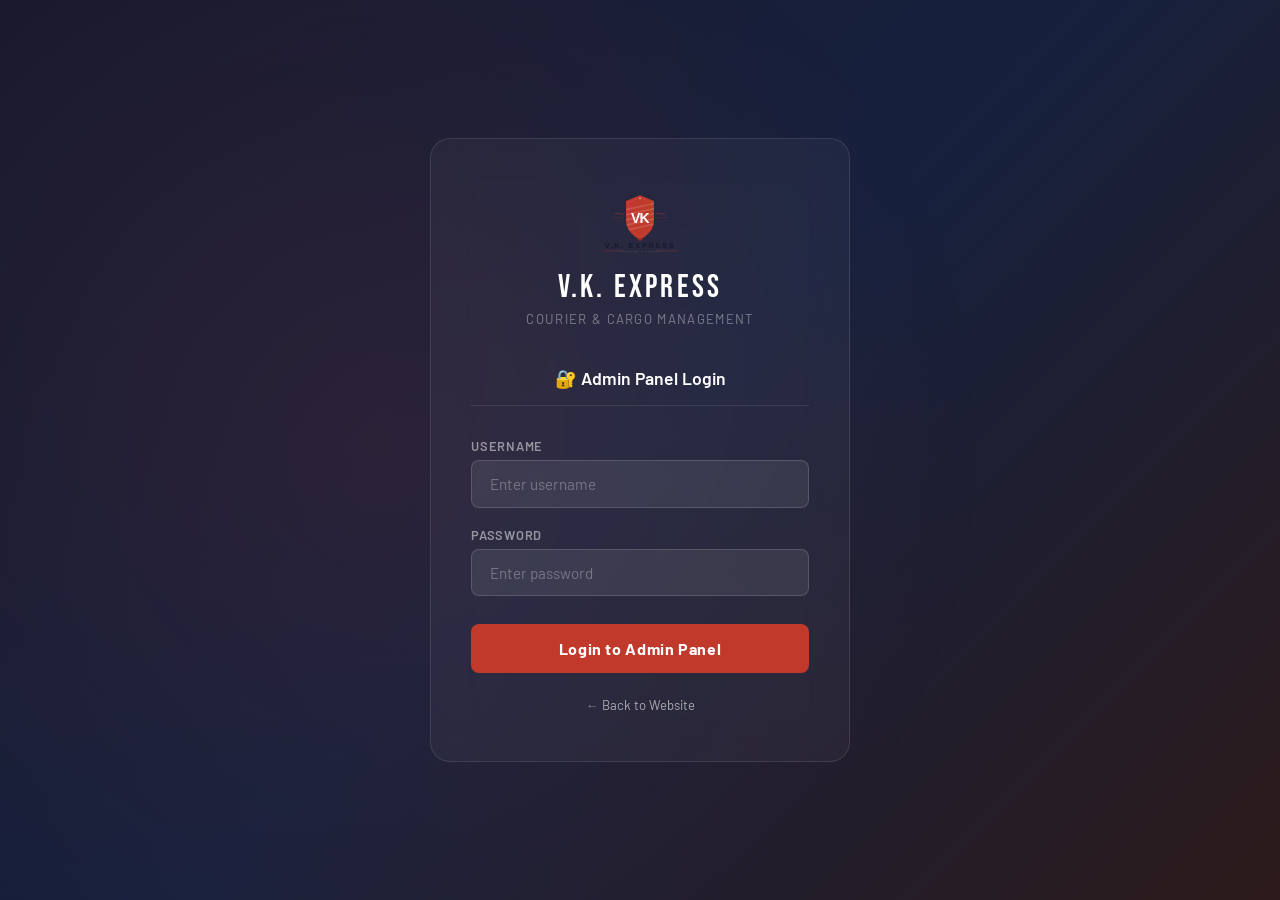
<file: admin/settings.html>
<!DOCTYPE html>
<html lang="en">
<head>
  <meta charset="UTF-8">
  <meta name="viewport" content="width=device-width, initial-scale=1.0">
  <title>Settings — VK Express Admin</title>
  <link rel="icon" type="image/png" href="../images/favicon.png">
  <link href="https://fonts.googleapis.com/css2?family=Bebas+Neue&family=Barlow:wght@300;400;500;600;700&family=Barlow+Condensed:wght@400;600;700&display=swap" rel="stylesheet">
  <link rel="stylesheet" href="admin.css">
</head>
<body>
<aside class="sidebar" id="sidebar">
  <div class="sidebar-logo"><img src="../images/vkexpress_logo.svg" alt="VK Express" style="height:40px;width:auto;"><div class="sidebar-logo-text"><strong>V.K. EXPRESS</strong><span>Admin Panel</span></div></div>
  <nav class="sidebar-nav">
    <div class="nav-section-label">Main</div>
    <a href="dashboard.html" class="sidebar-link"><span class="icon">📊</span> Dashboard</a>
    <div class="nav-section-label">Consignments</div>
    <a href="consignments.html" class="sidebar-link"><span class="icon">📦</span> All Consignments</a>
    <a href="consignments.html?action=add" class="sidebar-link"><span class="icon">➕</span> Add Consignment</a>
    <div class="nav-section-label">Management</div>
    <a href="branches.html" class="sidebar-link"><span class="icon">🏢</span> Branches</a>
    <a href="settings.html" class="sidebar-link active"><span class="icon">⚙️</span> Settings</a>
  </nav>
  <div class="sidebar-footer"><div class="sidebar-logout" onclick="doLogout()"><span>🚪</span> Logout</div></div>
</aside>

<div class="main-area">
  <header class="admin-header">
    <div class="admin-header-title">Settings</div>
    <div class="admin-header-right">
      <a href="../index.html" class="back-site-btn">← View Website</a>
      <div class="admin-user"><div class="user-avatar" id="userAvatar">VK</div><span id="userNameDisplay">vkadmin</span></div>
    </div>
  </header>

  <div class="page-content" style="max-width:680px;">

    <div class="content-card" style="margin-bottom:1.5rem;">
      <div class="card-header"><div class="card-title">🔐 Change Admin Password</div></div>
      <div class="card-body">
        <div id="pwSuccess" style="display:none; background:#d4edda; color:#155724; border-radius:8px; padding:0.85rem 1rem; margin-bottom:1rem; font-size:0.9rem;">✅ Password changed successfully!</div>
        <div class="form-grid" style="gap:1rem;">
          <div class="form-field-group">
            <label>New Username</label>
            <input type="text" id="newUser" placeholder="New username">
          </div>
          <div class="form-field-group">
            <label>New Password</label>
            <input type="password" id="newPass" placeholder="New password">
          </div>
          <div class="form-field-group">
            <label>Confirm Password</label>
            <input type="password" id="confPass" placeholder="Confirm password">
          </div>
        </div>
        <div style="margin-top:1.25rem;">
          <button class="btn btn-primary" onclick="changePassword()">Save Credentials</button>
        </div>
      </div>
    </div>

    <div class="content-card" style="margin-bottom:1.5rem;">
      <div class="card-header"><div class="card-title">💾 Data Management</div></div>
      <div class="card-body">
        <p style="font-size:0.9rem; color:var(--text-light); margin-bottom:1.25rem;">All data is stored in your browser's localStorage. You can export or reset it below.</p>
        <div style="display:flex; gap:1rem; flex-wrap:wrap;">
          <button class="btn btn-outline" onclick="exportData()">📤 Export Data (JSON)</button>
          <button class="btn btn-danger" onclick="resetData()">🗑️ Reset All Data</button>
        </div>
        <div id="exportArea" style="display:none; margin-top:1rem;">
          <textarea id="exportJson" style="width:100%; height:180px; border:1.5px solid var(--border); border-radius:8px; padding:0.75rem; font-family:monospace; font-size:0.78rem; resize:vertical;" readonly></textarea>
          <button class="btn btn-outline btn-sm" style="margin-top:0.5rem;" onclick="copyExport()">📋 Copy to Clipboard</button>
        </div>
      </div>
    </div>

    <div class="content-card">
      <div class="card-header"><div class="card-title">ℹ️ About</div></div>
      <div class="card-body">
        <div style="font-size:0.9rem; color:var(--text-light); line-height:1.8;">
          <p><strong style="color:var(--text);">V.K. Express Admin Panel</strong></p>
          <p>Version: 2.0 | Frontend-only system using localStorage</p>
          <p>Head Office: 114, Amer Chamber Jalori Gate, Olympic Road, Jodhpur</p>
          <p>GST: 08AHGPK1597H1Z3</p>
        </div>
      </div>
    </div>

  </div>
</div>

<div class="toast" id="toast"></div>
<script src="../data.js"></script>
<script src="admin.js"></script>
<script>
document.addEventListener('DOMContentLoaded', () => { requireLogin(); });

function changePassword() {
  const u = document.getElementById('newUser').value.trim();
  const p = document.getElementById('newPass').value;
  const c = document.getElementById('confPass').value;
  if (!u || !p) { alert('Username and password cannot be empty.'); return; }
  if (p !== c) { alert('Passwords do not match.'); return; }
  localStorage.setItem('vkadmin_username', u);
  localStorage.setItem('vkadmin_password', p);
  document.getElementById('pwSuccess').style.display = 'block';
  document.getElementById('newUser').value = '';
  document.getElementById('newPass').value = '';
  document.getElementById('confPass').value = '';
  setTimeout(() => document.getElementById('pwSuccess').style.display = 'none', 4000);
}

function exportData() {
  const data = {
    consignments: getConsignments(),
    branches: getBranches(),
    exported: new Date().toISOString()
  };
  document.getElementById('exportArea').style.display = 'block';
  document.getElementById('exportJson').value = JSON.stringify(data, null, 2);
}

function copyExport() {
  const ta = document.getElementById('exportJson');
  ta.select();
  document.execCommand('copy');
  showToast('Copied to clipboard!', 'success');
}

function resetData() {
  if (!confirm('WARNING: This will delete ALL consignments and branches data. Are you sure?')) return;
  if (!confirm('Last chance — this cannot be undone. Confirm reset?')) return;
  localStorage.removeItem('vkexpress_consignments');
  localStorage.removeItem('vkexpress_branches');
  showToast('All data has been reset.', 'error');
  setTimeout(() => window.location.href = 'dashboard.html', 1500);
}
</script>
</body>
</html>
</file>
<file: style.css>
/* ==============================
   VK EXPRESS — MAIN STYLESHEET
   ============================== */

:root {
  --red: #C0392B;
  --red-dark: #96281b;
  --red-light: #e74c3c;
  --gold: #F39C12;
  --dark: #1a1a2e;
  --dark2: #16213e;
  --mid: #2d2d44;
  --text: #2c2c2c;
  --text-light: #666;
  --light: #f8f8f8;
  --white: #ffffff;
  --border: #e0e0e0;
  --shadow: 0 4px 24px rgba(0,0,0,0.10);
  --shadow-lg: 0 8px 40px rgba(0,0,0,0.16);
  --radius: 10px;
  --radius-lg: 18px;
  --transition: all 0.25s ease;
}

*, *::before, *::after { box-sizing: border-box; margin: 0; padding: 0; }

html { scroll-behavior: smooth; }

body {
  font-family: 'Barlow', sans-serif;
  color: var(--text);
  background: var(--white);
  line-height: 1.65;
}

a { text-decoration: none; color: inherit; }
img { max-width: 100%; display: block; }

.container {
  max-width: 1200px;
  margin: 0 auto;
  padding: 0 1.5rem;
}

/* ---- TOPBAR ---- */
.topbar {
  background: var(--dark);
  color: #ccc;
  font-size: 0.82rem;
  padding: 0.45rem 0;
  border-bottom: 2px solid var(--red);
}
.topbar-inner {
  display: flex;
  justify-content: space-between;
  align-items: center;
  flex-wrap: wrap;
  gap: 0.5rem;
}
.topbar-left { display: flex; gap: 1.5rem; flex-wrap: wrap; }
.topbar-left span { opacity: 0.85; }
.track-btn-top {
  background: var(--red);
  color: #fff;
  padding: 0.3rem 1rem;
  border-radius: 30px;
  font-weight: 600;
  font-size: 0.8rem;
  letter-spacing: 0.03em;
  transition: var(--transition);
}
.track-btn-top:hover { background: var(--red-light); color: #fff; }
.topbar-gst { font-size: 0.78rem; color: rgba(255,255,255,0.45); margin-right: 0.5rem; }
.tb-icon { margin-right: 0.2rem; }
.tb-divider { opacity: 0.3; margin: 0 0.25rem; }

/* ---- HEADER ---- */
.site-header {
  background: var(--white);
  box-shadow: 0 2px 16px rgba(0,0,0,0.1);
  position: sticky;
  top: 0;
  z-index: 1000;
}
.header-inner {
  display: flex;
  align-items: center;
  justify-content: space-between;
  padding-top: 0.75rem;
  padding-bottom: 0.75rem;
}
.logo-wrap {
  display: flex;
  align-items: center;
  gap: 0.85rem;
}
.logo-img {
  height: 60px;
  width: 60px;
  object-fit: contain;
  border-radius: 8px;
}
.logo-text {
  display: flex;
  flex-direction: column;
  line-height: 1.1;
}
.logo-vk {
  font-family: 'Bebas Neue', sans-serif;
  font-size: 2rem;
  color: var(--red);
  letter-spacing: 0.05em;
}
.logo-express {
  font-family: 'Bebas Neue', sans-serif;
  font-size: 1.3rem;
  color: var(--dark);
  letter-spacing: 0.12em;
}
.logo-tagline {
  font-size: 0.7rem;
  color: var(--text-light);
  letter-spacing: 0.08em;
  text-transform: uppercase;
}
.main-nav {
  display: flex;
  align-items: center;
  gap: 0.25rem;
}
.nav-link {
  font-family: 'Barlow Condensed', sans-serif;
  font-weight: 600;
  font-size: 1rem;
  letter-spacing: 0.04em;
  padding: 0.45rem 0.85rem;
  border-radius: 6px;
  color: var(--dark);
  transition: var(--transition);
  text-transform: uppercase;
}
.nav-link:hover, .nav-link.active {
  color: var(--red);
  background: rgba(192,57,43,0.08);
}
.nav-admin {
  background: var(--dark);
  color: #fff !important;
  padding: 0.45rem 1rem;
  border-radius: 6px;
  margin-left: 0.5rem;
}
.nav-admin:hover { background: var(--red) !important; color: #fff !important; }

.hamburger {
  display: none;
  flex-direction: column;
  gap: 5px;
  background: none;
  border: none;
  cursor: pointer;
  padding: 4px;
}
.hamburger span {
  display: block;
  width: 26px;
  height: 3px;
  background: var(--dark);
  border-radius: 2px;
  transition: var(--transition);
}

/* ---- HERO ---- */
.hero {
  position: relative;
  min-height: 88vh;
  display: flex;
  align-items: center;
  overflow: hidden;
  background: var(--dark2);
}
.hero-bg {
  position: absolute;
  inset: 0;
  background: 
    linear-gradient(135deg, var(--dark2) 0%, var(--dark) 50%, #2d1b1b 100%);
}
.hero-bg::after {
  content: '';
  position: absolute;
  inset: 0;
  background-image: 
    radial-gradient(circle at 20% 50%, rgba(192,57,43,0.15) 0%, transparent 50%),
    radial-gradient(circle at 80% 20%, rgba(243,156,18,0.08) 0%, transparent 40%);
}
.hero-overlay {
  position: absolute;
  inset: 0;
  background: url('images/background-new_03.jpg') center/cover no-repeat;
  opacity: 0.08;
}
.hero-content {
  position: relative;
  z-index: 2;
  padding: 5rem 1.5rem;
  max-width: 900px;
}
.hero-badge {
  display: inline-block;
  background: var(--red);
  color: #fff;
  font-size: 0.78rem;
  font-weight: 700;
  letter-spacing: 0.12em;
  text-transform: uppercase;
  padding: 0.4rem 1rem;
  border-radius: 30px;
  margin-bottom: 1.5rem;
  animation: fadeUp 0.6s ease both;
}
.hero-title {
  font-family: 'Bebas Neue', sans-serif;
  font-size: clamp(4rem, 9vw, 8rem);
  color: var(--white);
  line-height: 0.95;
  letter-spacing: 0.02em;
  margin-bottom: 1.5rem;
  animation: fadeUp 0.7s ease 0.1s both;
}
.hero-accent { color: var(--red); }
.hero-subtitle {
  font-size: 1.15rem;
  color: rgba(255,255,255,0.75);
  max-width: 560px;
  margin-bottom: 2.5rem;
  animation: fadeUp 0.7s ease 0.2s both;
}

/* Tracking Box */
.hero-track-box {
  background: rgba(255,255,255,0.07);
  backdrop-filter: blur(12px);
  border: 1px solid rgba(255,255,255,0.15);
  border-radius: var(--radius-lg);
  padding: 1.75rem 2rem;
  max-width: 580px;
  animation: fadeUp 0.7s ease 0.3s both;
}
.hero-track-box h3 {
  color: #fff;
  font-size: 1.05rem;
  font-weight: 600;
  margin-bottom: 1rem;
  letter-spacing: 0.02em;
}
.track-form {
  display: flex;
  gap: 0.5rem;
}
.track-input {
  flex: 1;
  padding: 0.85rem 1.2rem;
  border: 2px solid rgba(255,255,255,0.2);
  background: rgba(255,255,255,0.1);
  color: #fff;
  border-radius: 8px;
  font-size: 0.95rem;
  font-family: inherit;
  transition: var(--transition);
}
.track-input::placeholder { color: rgba(255,255,255,0.5); }
.track-input:focus { outline: none; border-color: var(--red); background: rgba(255,255,255,0.15); }
.track-btn {
  background: var(--red);
  color: #fff;
  border: none;
  padding: 0.85rem 1.5rem;
  border-radius: 8px;
  font-weight: 700;
  font-size: 0.95rem;
  cursor: pointer;
  white-space: nowrap;
  transition: var(--transition);
  font-family: inherit;
}
.track-btn:hover { background: var(--red-light); transform: translateY(-1px); }

.track-result {
  margin-top: 1rem;
  padding: 1rem 1.25rem;
  border-radius: 8px;
  background: rgba(255,255,255,0.1);
  color: #fff;
  font-size: 0.9rem;
  line-height: 1.7;
}
.track-result.found { border-left: 3px solid #2ecc71; }
.track-result.notfound { border-left: 3px solid var(--red); }

.hero-scroll-hint {
  position: absolute;
  bottom: 2rem;
  left: 50%;
  transform: translateX(-50%);
  color: rgba(255,255,255,0.4);
  font-size: 1.5rem;
  animation: bounce 2s infinite;
}

/* ---- NEWS TICKER ---- */
.news-ticker {
  background: var(--red);
  color: #fff;
  display: flex;
  align-items: center;
  overflow: hidden;
  height: 42px;
}
.ticker-label {
  background: var(--red-dark);
  padding: 0 1.2rem;
  height: 100%;
  display: flex;
  align-items: center;
  font-weight: 700;
  font-size: 0.82rem;
  letter-spacing: 0.06em;
  white-space: nowrap;
  flex-shrink: 0;
}
.ticker-wrap { flex: 1; overflow: hidden; position: relative; }
.ticker-inner {
  display: inline-flex;
  white-space: nowrap;
  animation: ticker 30s linear infinite;
  font-size: 0.85rem;
  align-items: center;
  height: 42px;
}
.ticker-inner span { padding: 0 0.5rem; }

/* ---- STATS STRIP ---- */
.stats-strip {
  background: var(--dark);
  padding: 2.5rem 0;
}
.stats-grid {
  display: grid;
  grid-template-columns: repeat(4, 1fr);
  text-align: center;
  gap: 1rem;
}
.stat-item { padding: 1rem; border-right: 1px solid rgba(255,255,255,0.08); }
.stat-item:last-child { border-right: none; }
.stat-num {
  font-family: 'Bebas Neue', sans-serif;
  font-size: 3rem;
  color: var(--red);
  line-height: 1;
  letter-spacing: 0.02em;
}
.stat-label {
  font-size: 0.85rem;
  color: rgba(255,255,255,0.55);
  text-transform: uppercase;
  letter-spacing: 0.06em;
  margin-top: 0.25rem;
}

/* ---- SECTIONS ---- */
.section { padding: 5rem 0; }
.section-header { text-align: center; margin-bottom: 3rem; }
.section-tag {
  display: inline-block;
  font-size: 0.75rem;
  font-weight: 700;
  letter-spacing: 0.15em;
  text-transform: uppercase;
  color: var(--red);
  background: rgba(192,57,43,0.08);
  padding: 0.35rem 1rem;
  border-radius: 30px;
  margin-bottom: 0.75rem;
}
.section-title {
  font-family: 'Bebas Neue', sans-serif;
  font-size: clamp(2.2rem, 4vw, 3.2rem);
  color: var(--dark);
  letter-spacing: 0.03em;
  line-height: 1;
}

/* ---- SERVICES ---- */
.services-grid {
  display: grid;
  grid-template-columns: repeat(3, 1fr);
  gap: 1.5rem;
}
.service-card {
  background: var(--white);
  border: 1px solid var(--border);
  border-radius: var(--radius-lg);
  padding: 2rem 1.75rem;
  transition: var(--transition);
  position: relative;
  overflow: hidden;
}
.service-card::before {
  content: '';
  position: absolute;
  top: 0;
  left: 0;
  right: 0;
  height: 4px;
  background: var(--red);
}
.service-card[data-color="blue"]::before { background: #2980b9; }
.service-card[data-color="orange"]::before { background: #e67e22; }
.service-card[data-color="green"]::before { background: #27ae60; }
.service-card[data-color="purple"]::before { background: #8e44ad; }
.service-card[data-color="teal"]::before { background: #16a085; }
.service-card:hover {
  transform: translateY(-6px);
  box-shadow: var(--shadow-lg);
}
.service-icon { font-size: 2.5rem; margin-bottom: 1rem; }
.service-card h3 {
  font-family: 'Barlow Condensed', sans-serif;
  font-size: 1.3rem;
  font-weight: 700;
  margin-bottom: 0.6rem;
  color: var(--dark);
}
.service-card p { font-size: 0.9rem; color: var(--text-light); line-height: 1.6; }
.service-link {
  display: inline-block;
  margin-top: 1rem;
  font-size: 0.85rem;
  font-weight: 700;
  color: var(--red);
  letter-spacing: 0.03em;
  transition: var(--transition);
}
.service-link:hover { letter-spacing: 0.06em; }

/* ---- WHY US ---- */
.why-section { background: var(--light); }
.why-grid {
  display: grid;
  grid-template-columns: 1fr 1fr;
  gap: 4rem;
  align-items: center;
}
.why-image img {
  border-radius: var(--radius-lg);
  box-shadow: var(--shadow-lg);
}
.why-content .section-title { text-align: left; margin-bottom: 2rem; }
.pillars { display: flex; flex-direction: column; gap: 1.25rem; }
.pillar {
  display: flex;
  gap: 1rem;
  align-items: flex-start;
}
.pillar-icon {
  font-size: 1.75rem;
  flex-shrink: 0;
  margin-top: 0.15rem;
}
.pillar strong {
  display: block;
  font-size: 1.05rem;
  font-weight: 700;
  color: var(--dark);
  margin-bottom: 0.2rem;
}
.pillar p { font-size: 0.9rem; color: var(--text-light); }

/* ---- FRANCHISE STRIP ---- */
.franchise-strip {
  background: linear-gradient(135deg, var(--red-dark) 0%, var(--red) 100%);
  padding: 3rem 0;
}
.franchise-inner {
  display: flex;
  justify-content: space-between;
  align-items: center;
  gap: 2rem;
}
.franchise-text h3 {
  font-family: 'Bebas Neue', sans-serif;
  font-size: 2rem;
  color: #fff;
  letter-spacing: 0.04em;
}
.franchise-text p { color: rgba(255,255,255,0.8); font-size: 0.95rem; margin-top: 0.3rem; }
.btn-franchise {
  background: #fff;
  color: var(--red);
  padding: 0.85rem 2rem;
  border-radius: 8px;
  font-weight: 700;
  font-size: 0.95rem;
  white-space: nowrap;
  transition: var(--transition);
}
.btn-franchise:hover { background: var(--dark); color: #fff; }

/* ---- BRANCHES ---- */
.branches-grid {
  display: grid;
  grid-template-columns: repeat(3, 1fr);
  gap: 1.25rem;
}
.branch-card {
  background: var(--white);
  border: 1px solid var(--border);
  border-radius: var(--radius);
  padding: 1.5rem;
  transition: var(--transition);
}
.branch-card:hover { box-shadow: var(--shadow); border-color: var(--red); }
.branch-city {
  font-family: 'Barlow Condensed', sans-serif;
  font-size: 1.2rem;
  font-weight: 700;
  color: var(--red);
  margin-bottom: 0.5rem;
}
.branch-addr { font-size: 0.88rem; color: var(--text-light); margin-bottom: 0.5rem; }
.branch-phone { font-size: 0.88rem; font-weight: 600; }

.btn-outline {
  display: inline-block;
  border: 2px solid var(--red);
  color: var(--red);
  padding: 0.75rem 2rem;
  border-radius: 8px;
  font-weight: 700;
  transition: var(--transition);
}
.btn-outline:hover { background: var(--red); color: #fff; }

/* ---- CONTACT STRIP ---- */
.contact-strip {
  background: var(--dark);
  padding: 3rem 0;
}
.contact-strip-inner {
  display: grid;
  grid-template-columns: repeat(4, 1fr);
  gap: 2rem;
}
.contact-info-item { display: flex; gap: 1rem; align-items: flex-start; }
.ci-icon { font-size: 1.5rem; flex-shrink: 0; margin-top: 0.1rem; }
.contact-info-item strong { display: block; color: #fff; font-weight: 700; margin-bottom: 0.2rem; }
.contact-info-item p { font-size: 0.85rem; color: rgba(255,255,255,0.6); line-height: 1.5; }

/* ---- FOOTER ---- */
.site-footer {
  background: #0f0f1a;
  color: #aaa;
  padding: 4rem 0 0;
}
.footer-grid {
  display: grid;
  grid-template-columns: 1.5fr 1fr 1fr 1.5fr;
  gap: 2.5rem;
  padding-bottom: 3rem;
  border-bottom: 1px solid rgba(255,255,255,0.08);
}
.footer-brand h4 {
  font-family: 'Bebas Neue', sans-serif;
  font-size: 1.5rem;
  color: #fff;
  letter-spacing: 0.08em;
  margin-bottom: 0.5rem;
}
.footer-brand p { font-size: 0.88rem; color: #888; }
.footer-links h5, .footer-contact h5 {
  font-size: 0.9rem;
  font-weight: 700;
  text-transform: uppercase;
  letter-spacing: 0.1em;
  color: var(--red);
  margin-bottom: 1.2rem;
}
.footer-links a {
  display: block;
  font-size: 0.88rem;
  color: #888;
  padding: 0.2rem 0;
  transition: var(--transition);
}
.footer-links a:hover { color: #fff; padding-left: 4px; }
.footer-contact p { font-size: 0.88rem; color: #888; margin-bottom: 0.4rem; line-height: 1.5; }
.footer-bottom {
  background: #0a0a12;
  padding: 1.2rem 0;
  text-align: center;
  font-size: 0.8rem;
  color: #555;
}

/* ---- PAGE HERO (inner pages) ---- */
.page-hero {
  background: linear-gradient(135deg, var(--dark2), var(--dark));
  padding: 4rem 0;
  text-align: center;
  position: relative;
  overflow: hidden;
}
.page-hero::before {
  content: '';
  position: absolute;
  inset: 0;
  background: radial-gradient(circle at 50% 50%, rgba(192,57,43,0.15) 0%, transparent 70%);
}
.page-hero h1 {
  font-family: 'Bebas Neue', sans-serif;
  font-size: clamp(3rem, 6vw, 5rem);
  color: #fff;
  letter-spacing: 0.04em;
  position: relative;
}
.page-hero .breadcrumb {
  font-size: 0.85rem;
  color: rgba(255,255,255,0.5);
  margin-top: 0.5rem;
  position: relative;
}
.page-hero .breadcrumb a { color: var(--red); }

/* ---- ABOUT PAGE ---- */
.about-grid {
  display: grid;
  grid-template-columns: 1fr 1fr;
  gap: 4rem;
  align-items: center;
}
.about-content p { margin-bottom: 1rem; color: var(--text-light); }
.about-content h3 {
  font-family: 'Barlow Condensed', sans-serif;
  font-size: 1.5rem;
  font-weight: 700;
  color: var(--dark);
  margin: 1.5rem 0 0.75rem;
}

/* ---- TRACK PAGE ---- */
.track-page-box {
  max-width: 700px;
  margin: 0 auto;
}
.track-page-form {
  background: var(--white);
  border: 1px solid var(--border);
  border-radius: var(--radius-lg);
  padding: 2.5rem;
  box-shadow: var(--shadow);
  margin-bottom: 2rem;
}
.track-page-form h2 {
  font-family: 'Bebas Neue', sans-serif;
  font-size: 2rem;
  color: var(--dark);
  margin-bottom: 0.5rem;
  letter-spacing: 0.04em;
}
.track-page-form p { color: var(--text-light); font-size: 0.9rem; margin-bottom: 1.5rem; }
.track-form-row {
  display: flex;
  gap: 0.75rem;
}
.track-form-row input {
  flex: 1;
  padding: 0.9rem 1.2rem;
  border: 2px solid var(--border);
  border-radius: 8px;
  font-size: 1rem;
  font-family: inherit;
  transition: var(--transition);
}
.track-form-row input:focus { outline: none; border-color: var(--red); }
.track-form-row button {
  background: var(--red);
  color: #fff;
  border: none;
  padding: 0.9rem 1.75rem;
  border-radius: 8px;
  font-weight: 700;
  font-size: 1rem;
  cursor: pointer;
  transition: var(--transition);
  font-family: inherit;
}
.track-form-row button:hover { background: var(--red-dark); }
.track-result-box {
  background: var(--white);
  border-radius: var(--radius-lg);
  padding: 2rem;
  box-shadow: var(--shadow);
  border-left: 5px solid var(--red);
}
.track-result-box.delivered { border-color: #27ae60; }
.track-result-box.intransit { border-color: var(--gold); }
.track-result-box h3 {
  font-family: 'Barlow Condensed', sans-serif;
  font-size: 1.4rem;
  font-weight: 700;
  margin-bottom: 1rem;
}
.track-detail-row {
  display: flex;
  justify-content: space-between;
  padding: 0.6rem 0;
  border-bottom: 1px solid var(--border);
  font-size: 0.9rem;
}
.track-detail-row:last-child { border-bottom: none; }
.track-detail-label { color: var(--text-light); }
.track-detail-val { font-weight: 600; color: var(--dark); }
.status-badge {
  display: inline-block;
  padding: 0.25rem 0.75rem;
  border-radius: 30px;
  font-size: 0.8rem;
  font-weight: 700;
}
.status-delivered  { background: #d4edda; color: #155724; }
.status-intransit  { background: #fff3cd; color: #856404; }
.status-out        { background: #cce5ff; color: #004085; }
.status-booked     { background: #e2e3e5; color: #383d41; }
.status-pending    { background: #f8d7da; color: #721c24; }
.status-returned    { background: #f8d7da; color: #721c24; }
.status-undelivered { background: #f8d7da; color: #c0392b; border: 1.5px solid #e74c3c; }

/* ---- CONTACT PAGE ---- */
.contact-grid {
  display: grid;
  grid-template-columns: 1fr 1.2fr;
  gap: 3rem;
}
.contact-form-wrap {
  background: var(--white);
  border: 1px solid var(--border);
  border-radius: var(--radius-lg);
  padding: 2.5rem;
  box-shadow: var(--shadow);
}
.contact-form-wrap h3 {
  font-family: 'Bebas Neue', sans-serif;
  font-size: 1.8rem;
  color: var(--dark);
  margin-bottom: 1.5rem;
  letter-spacing: 0.04em;
}
.form-row { margin-bottom: 1.2rem; }
.form-row label {
  display: block;
  font-size: 0.85rem;
  font-weight: 600;
  color: var(--dark);
  margin-bottom: 0.4rem;
}
.form-row input, .form-row textarea, .form-row select {
  width: 100%;
  padding: 0.8rem 1rem;
  border: 2px solid var(--border);
  border-radius: 8px;
  font-family: inherit;
  font-size: 0.95rem;
  transition: var(--transition);
  background: var(--white);
}
.form-row input:focus, .form-row textarea:focus, .form-row select:focus {
  outline: none;
  border-color: var(--red);
}
.form-row textarea { resize: vertical; min-height: 120px; }
.btn-submit {
  background: var(--red);
  color: #fff;
  border: none;
  padding: 0.9rem 2.5rem;
  border-radius: 8px;
  font-weight: 700;
  font-size: 1rem;
  cursor: pointer;
  transition: var(--transition);
  font-family: inherit;
  width: 100%;
}
.btn-submit:hover { background: var(--red-dark); transform: translateY(-2px); }
.contact-info-side h3 {
  font-family: 'Bebas Neue', sans-serif;
  font-size: 1.8rem;
  color: var(--dark);
  margin-bottom: 1.5rem;
  letter-spacing: 0.04em;
}
.cinfo-item {
  display: flex;
  gap: 1rem;
  margin-bottom: 1.5rem;
  align-items: flex-start;
}
.cinfo-icon {
  background: var(--red);
  color: #fff;
  width: 44px;
  height: 44px;
  border-radius: 50%;
  display: flex;
  align-items: center;
  justify-content: center;
  font-size: 1.1rem;
  flex-shrink: 0;
}
.cinfo-item strong { display: block; font-weight: 700; color: var(--dark); margin-bottom: 0.2rem; }
.cinfo-item p { font-size: 0.9rem; color: var(--text-light); }

/* ---- ANIMATIONS ---- */
@keyframes fadeUp {
  from { opacity: 0; transform: translateY(20px); }
  to { opacity: 1; transform: translateY(0); }
}
@keyframes bounce {
  0%, 100% { transform: translateX(-50%) translateY(0); }
  50% { transform: translateX(-50%) translateY(-8px); }
}
@keyframes ticker {
  0% { transform: translateX(0); }
  100% { transform: translateX(-50%); }
}

/* ---- RESPONSIVE ---- */
@media (max-width: 1024px) {
  .services-grid { grid-template-columns: repeat(2, 1fr); }
  .footer-grid { grid-template-columns: 1fr 1fr; }
  .contact-strip-inner { grid-template-columns: repeat(2, 1fr); }
}

@media (max-width: 768px) {
  .hamburger { display: flex; }
  .main-nav {
    display: none;
    position: absolute;
    top: 100%;
    left: 0;
    right: 0;
    background: var(--white);
    flex-direction: column;
    padding: 1rem;
    box-shadow: 0 8px 20px rgba(0,0,0,0.1);
    border-top: 2px solid var(--red);
    align-items: stretch;
    z-index: 999;
  }
  .main-nav.open { display: flex; }
  .header-inner { position: relative; }
  .stats-grid { grid-template-columns: repeat(2, 1fr); }
  .why-grid, .about-grid, .contact-grid { grid-template-columns: 1fr; }
  .franchise-inner { flex-direction: column; text-align: center; }
  .branches-grid { grid-template-columns: 1fr; }
  .contact-strip-inner { grid-template-columns: 1fr; gap: 1.5rem; }
  .footer-grid { grid-template-columns: 1fr; }
  .track-form { flex-direction: column; }
  .track-form-row { flex-direction: column; }
  .hero-content { padding: 3rem 1.5rem; }
  .topbar-left { gap: 0.75rem; font-size: 0.75rem; }
}

@media (max-width: 480px) {
  .services-grid { grid-template-columns: 1fr; }
  .stats-grid { grid-template-columns: 1fr 1fr; }
}
</file>
<file: slideshow.css>
/* =============================================
   VK EXPRESS — SLIDESHOW & GALLERY CSS
   ============================================= */

/* ── HERO SLIDESHOW ── */
.hero-slideshow {
  position: relative;
  width: 100%;
  height: 92vh;
  min-height: 560px;
  overflow: hidden;
  background: #0f0f1a;
}

.slides-wrapper {
  position: relative;
  width: 100%;
  height: 100%;
}

.slide {
  position: absolute;
  inset: 0;
  background-size: cover;
  background-position: center;
  background-repeat: no-repeat;
  opacity: 0;
  transition: opacity 0.9s ease, transform 1.2s ease;
  transform: scale(1.04);
}
.slide.active {
  opacity: 1;
  transform: scale(1);
  z-index: 2;
}
.slide.prev {
  opacity: 0;
  transform: scale(0.98);
  z-index: 1;
}

.slide-overlay {
  position: absolute;
  inset: 0;
  background: linear-gradient(120deg, rgba(30,10,10,0.82) 0%, rgba(30,10,10,0.28) 100%);
  z-index: 1;
}

/* Slide Content */
.slide-content {
  position: absolute;
  inset: 0;
  z-index: 3;
  display: flex;
  flex-direction: column;
  justify-content: center;
  padding: 0 1.5rem;
  max-width: 1200px;
  left: 50%;
  transform: translateX(-50%);
}

.slide-badge {
  display: inline-block;
  background: var(--red, #C0392B);
  color: #fff;
  font-size: 0.78rem;
  font-weight: 700;
  letter-spacing: 0.1em;
  text-transform: uppercase;
  padding: 0.4rem 1.1rem;
  border-radius: 30px;
  margin-bottom: 1.4rem;
  width: fit-content;
  animation: slideUp 0.7s ease 0.1s both;
  box-shadow: 0 4px 16px rgba(0,0,0,0.3);
}

.slide-title {
  font-family: 'Bebas Neue', sans-serif;
  font-size: clamp(3.2rem, 8vw, 7rem);
  color: #fff;
  line-height: 0.95;
  letter-spacing: 0.02em;
  margin-bottom: 1.2rem;
  text-shadow: 0 2px 20px rgba(0,0,0,0.4);
  animation: slideUp 0.7s ease 0.2s both;
}

.slide-accent {
  color: var(--red, #C0392B);
}

.slide-sub {
  font-size: clamp(0.95rem, 1.8vw, 1.2rem);
  color: rgba(255,255,255,0.82);
  max-width: 560px;
  margin-bottom: 2rem;
  line-height: 1.65;
  animation: slideUp 0.7s ease 0.3s both;
}

.slide-btns {
  display: flex;
  gap: 1rem;
  flex-wrap: wrap;
  animation: slideUp 0.7s ease 0.4s both;
}

.btn-slide-primary {
  background: #C0392B;
  color: #fff;
  padding: 0.9rem 2rem;
  border-radius: 8px;
  font-weight: 700;
  font-size: 0.95rem;
  letter-spacing: 0.03em;
  transition: all 0.25s ease;
  box-shadow: 0 4px 20px rgba(192,57,43,0.4);
  text-decoration: none;
  display: inline-block;
}
.btn-slide-primary:hover {
  transform: translateY(-3px);
  box-shadow: 0 8px 28px rgba(0,0,0,0.3);
}

.btn-slide-outline {
  background: transparent;
  color: #fff;
  padding: 0.9rem 2rem;
  border-radius: 8px;
  font-weight: 700;
  font-size: 0.95rem;
  letter-spacing: 0.03em;
  border: 2px solid rgba(255,255,255,0.45);
  transition: all 0.25s ease;
  text-decoration: none;
  display: inline-block;
}
.btn-slide-outline:hover {
  background: rgba(255,255,255,0.15);
  border-color: rgba(255,255,255,0.8);
  transform: translateY(-3px);
}

/* Arrows */
.slide-arrow {
  position: absolute;
  top: 50%;
  transform: translateY(-50%);
  z-index: 10;
  background: rgba(255,255,255,0.12);
  backdrop-filter: blur(8px);
  border: 1.5px solid rgba(255,255,255,0.2);
  color: #fff;
  width: 52px;
  height: 52px;
  border-radius: 50%;
  font-size: 1.8rem;
  cursor: pointer;
  display: flex;
  align-items: center;
  justify-content: center;
  transition: all 0.25s ease;
  line-height: 1;
}
.slide-arrow:hover {
  background: rgba(192,57,43,0.7);
  border-color: #C0392B;
  transform: translateY(-50%) scale(1.08);
}
.slide-prev { left: 2rem; }
.slide-next { right: 2rem; }

/* Dots */
.slide-dots {
  position: absolute;
  bottom: 5.5rem;
  left: 50%;
  transform: translateX(-50%);
  z-index: 10;
  display: flex;
  gap: 0.5rem;
}
.dot {
  width: 10px;
  height: 10px;
  border-radius: 50%;
  background: rgba(255,255,255,0.35);
  border: none;
  cursor: pointer;
  transition: all 0.3s ease;
  padding: 0;
}
.dot.active {
  background: #C0392B;
  width: 28px;
  border-radius: 5px;
}
.dot:hover { background: rgba(255,255,255,0.7); }

/* Counter */
.slide-counter {
  position: absolute;
  bottom: 5.4rem;
  right: 2.5rem;
  z-index: 10;
  color: rgba(255,255,255,0.5);
  font-size: 0.82rem;
  font-weight: 600;
  letter-spacing: 0.06em;
}

/* Progress bar */
.slide-progress {
  position: absolute;
  bottom: 0;
  left: 0;
  right: 0;
  height: 3px;
  background: rgba(255,255,255,0.1);
  z-index: 10;
}
.slide-progress-bar {
  height: 100%;
  background: #C0392B;
  width: 0%;
  transition: width 0.1s linear;
}

/* Tracking overlay box */
.hero-track-overlay {
  position: absolute;
  bottom: 0;
  left: 0;
  right: 0;
  z-index: 10;
  background: linear-gradient(to top, rgba(0,0,0,0.75) 0%, transparent 100%);
  padding: 1.5rem 1.5rem 1.25rem;
  display: flex;
  justify-content: center;
}
.hto-inner {
  background: rgba(255,255,255,0.08);
  backdrop-filter: blur(16px);
  border: 1px solid rgba(255,255,255,0.18);
  border-radius: 14px;
  padding: 1.1rem 1.5rem;
  display: flex;
  align-items: center;
  gap: 1.25rem;
  flex-wrap: wrap;
  max-width: 780px;
  width: 100%;
}
.hto-label {
  color: #fff;
  font-size: 0.9rem;
  font-weight: 700;
  white-space: nowrap;
  flex-shrink: 0;
  letter-spacing: 0.02em;
}
.hto-form {
  display: flex;
  gap: 0.5rem;
  flex: 1;
  min-width: 260px;
}
.hto-input {
  flex: 1;
  padding: 0.7rem 1rem;
  border: 1.5px solid rgba(255,255,255,0.2);
  background: rgba(255,255,255,0.1);
  color: #fff;
  border-radius: 8px;
  font-size: 0.9rem;
  font-family: 'Barlow', sans-serif;
  transition: all 0.25s;
}
.hto-input::placeholder { color: rgba(255,255,255,0.45); }
.hto-input:focus { outline: none; border-color: #C0392B; background: rgba(255,255,255,0.15); }
.hto-btn {
  background: #C0392B;
  color: #fff;
  border: none;
  padding: 0.7rem 1.4rem;
  border-radius: 8px;
  font-weight: 700;
  font-size: 0.9rem;
  cursor: pointer;
  white-space: nowrap;
  transition: all 0.25s;
  font-family: 'Barlow', sans-serif;
}
.hto-btn:hover { background: #96281b; transform: translateY(-1px); }

/* ── GALLERY DRAWER ── */
.gallery-drawer {
  background: #fff;
  border-bottom: 1px solid #e5e7eb;
  box-shadow: 0 4px 20px rgba(0,0,0,0.07);
}
.gd-header {
  display: flex;
  align-items: center;
  justify-content: space-between;
  padding: 0.9rem 2rem;
  background: #f8f9fa;
  border-bottom: 1px solid #e5e7eb;
  cursor: pointer;
}
.gd-title {
  font-family: 'Barlow Condensed', sans-serif;
  font-size: 1.05rem;
  font-weight: 700;
  color: #1a1a2e;
  letter-spacing: 0.03em;
}
.gd-toggle {
  display: flex;
  align-items: center;
  gap: 0.5rem;
  background: #C0392B;
  color: #fff;
  border: none;
  padding: 0.4rem 1rem;
  border-radius: 20px;
  font-size: 0.82rem;
  font-weight: 700;
  cursor: pointer;
  font-family: 'Barlow', sans-serif;
  transition: all 0.25s;
}
.gd-toggle:hover { background: #96281b; }
.gd-arrow { transition: transform 0.35s ease; display: inline-block; font-size: 0.7rem; }
.gd-arrow.open { transform: rotate(180deg); }

.gd-body {
  max-height: 0;
  overflow: hidden;
  transition: max-height 0.5s ease;
  padding: 0 1.5rem;
}
.gd-body.open {
  max-height: 500px;
  padding: 1.5rem;
}
.gd-grid {
  display: grid;
  grid-template-columns: repeat(8, 1fr);
  gap: 0.75rem;
}
.gd-item {
  position: relative;
  cursor: pointer;
  border-radius: 8px;
  overflow: hidden;
  aspect-ratio: 1;
  background: #f0f0f0;
  border: 2px solid transparent;
  transition: all 0.25s ease;
}
.gd-item:hover {
  border-color: #C0392B;
  transform: scale(1.04);
  z-index: 2;
  box-shadow: 0 6px 20px rgba(0,0,0,0.18);
}
.gd-item img {
  width: 100%;
  height: 100%;
  object-fit: cover;
  display: block;
}
.gd-caption {
  position: absolute;
  bottom: 0;
  left: 0;
  right: 0;
  background: linear-gradient(transparent, rgba(0,0,0,0.75));
  color: #fff;
  font-size: 0.65rem;
  font-weight: 600;
  padding: 0.75rem 0.4rem 0.3rem;
  text-align: center;
  transform: translateY(100%);
  transition: transform 0.25s ease;
}
.gd-item:hover .gd-caption { transform: translateY(0); }

/* ── LIGHTBOX ── */
.lightbox {
  position: fixed;
  inset: 0;
  background: rgba(0,0,0,0.93);
  z-index: 9999;
  display: none;
  align-items: center;
  justify-content: center;
  padding: 2rem;
}
.lightbox.open { display: flex; }
.lightbox img {
  max-width: 90vw;
  max-height: 82vh;
  object-fit: contain;
  border-radius: 6px;
  box-shadow: 0 20px 60px rgba(0,0,0,0.5);
  display: block;
}
.lb-close {
  position: fixed;
  top: 1.5rem;
  right: 2rem;
  background: rgba(255,255,255,0.12);
  color: #fff;
  border: none;
  width: 44px;
  height: 44px;
  border-radius: 50%;
  font-size: 1.1rem;
  cursor: pointer;
  z-index: 10;
  transition: all 0.2s;
}
.lb-close:hover { background: #C0392B; }
.lb-prev, .lb-next {
  position: fixed;
  top: 50%;
  transform: translateY(-50%);
  background: rgba(255,255,255,0.1);
  color: #fff;
  border: none;
  width: 50px;
  height: 50px;
  border-radius: 50%;
  font-size: 1.8rem;
  cursor: pointer;
  z-index: 10;
  transition: all 0.2s;
  display: flex;
  align-items: center;
  justify-content: center;
}
.lb-prev:hover, .lb-next:hover { background: #C0392B; }
.lb-prev { left: 1.5rem; }
.lb-next { right: 1.5rem; }
.lb-caption {
  position: fixed;
  bottom: 1.5rem;
  left: 50%;
  transform: translateX(-50%);
  color: rgba(255,255,255,0.7);
  font-size: 0.9rem;
  background: rgba(0,0,0,0.5);
  padding: 0.4rem 1.2rem;
  border-radius: 20px;
  white-space: nowrap;
}

/* ── WHY SECTION IMAGE SLIDER ── */
.why-image-slider {
  position: relative;
  border-radius: 16px;
  overflow: hidden;
  box-shadow: 0 12px 40px rgba(0,0,0,0.18);
  aspect-ratio: 4/3;
}
.why-slides { position: relative; width: 100%; height: 100%; }
.why-slide {
  position: absolute;
  inset: 0;
  width: 100%;
  height: 100%;
  object-fit: cover;
  opacity: 0;
  transition: opacity 0.8s ease;
}
.why-slide.active { opacity: 1; }
.why-slider-dots {
  position: absolute;
  bottom: 1rem;
  left: 50%;
  transform: translateX(-50%);
  display: flex;
  gap: 0.4rem;
  z-index: 5;
}
.wd {
  width: 8px;
  height: 8px;
  border-radius: 50%;
  background: rgba(255,255,255,0.4);
  cursor: pointer;
  display: block;
  transition: all 0.3s;
}
.wd.active { background: #fff; width: 22px; border-radius: 4px; }

/* ── PARTNERS STRIP ── */
.partners-strip {
  background: #f8f9fa;
  border-top: 1px solid #eee;
  border-bottom: 1px solid #eee;
  padding: 2rem 0;
}
.partners-label {
  text-align: center;
  font-size: 0.72rem;
  font-weight: 700;
  letter-spacing: 0.14em;
  text-transform: uppercase;
  color: #999;
  margin-bottom: 1.25rem;
}
.partners-logos {
  display: flex;
  justify-content: center;
  align-items: center;
  gap: 1rem;
  flex-wrap: wrap;
}
.partner-logo {
  font-family: 'Bebas Neue', sans-serif;
  font-size: 1.4rem;
  letter-spacing: 0.08em;
  padding: 0.6rem 1.4rem;
  border-radius: 8px;
  border: 2px solid transparent;
  transition: all 0.25s;
  cursor: default;
  color: #555;
  background: #fff;
  box-shadow: 0 2px 8px rgba(0,0,0,0.06);
}
.partner-logo:hover { transform: translateY(-3px); box-shadow: 0 6px 20px rgba(0,0,0,0.12); }
.partner-logo.fedex { color: #4d148c; border-color: #ee7125; }
.partner-logo.dhl { color: #D40511; border-color: #FFCC00; background: #fff; }
.partner-logo.ups { color: #5e3023; border-color: #5e3023; }
.partner-logo.tnt { color: #ff6600; border-color: #ff6600; }
.partner-logo.aramex { color: #e31f26; border-color: #e31f26; }
.partner-logo.airwing { color: #003580; border-color: #003580; }

/* ── UPDATED FRANCHISE STRIP ── */
.franchise-strip {
  background: linear-gradient(135deg, #96281b 0%, #C0392B 100%);
  padding: 0;
  overflow: hidden;
}
.franchise-inner {
  display: grid;
  grid-template-columns: 1fr 1.6fr;
  gap: 0;
  align-items: stretch;
}
.franchise-img-side {
  overflow: hidden;
}
.franchise-img-side img {
  width: 100%;
  height: 100%;
  min-height: 240px;
  object-fit: cover;
  display: block;
  filter: brightness(0.85);
}
.franchise-text-side {
  padding: 3rem 3.5rem;
}
.franchise-text-side h3 {
  font-family: 'Bebas Neue', sans-serif;
  font-size: 2.4rem;
  color: #fff;
  letter-spacing: 0.04em;
  margin-bottom: 0.75rem;
  line-height: 1;
}
.franchise-text-side p { color: rgba(255,255,255,0.82); font-size: 0.95rem; margin-bottom: 1.25rem; }
.franchise-benefits {
  list-style: none;
  display: grid;
  grid-template-columns: 1fr 1fr;
  gap: 0.4rem 1rem;
  margin-bottom: 1.75rem;
}
.franchise-benefits li { color: rgba(255,255,255,0.9); font-size: 0.88rem; font-weight: 500; }
.btn-franchise {
  display: inline-block;
  background: #fff;
  color: #C0392B;
  padding: 0.85rem 2rem;
  border-radius: 8px;
  font-weight: 700;
  font-size: 0.95rem;
  white-space: nowrap;
  transition: all 0.25s;
  text-decoration: none;
}
.btn-franchise:hover { background: #1a1a2e; color: #fff; transform: translateY(-2px); }

/* ── TESTIMONIALS ── */
.testimonials-section { background: #f8f9fa; }
.testimonials-grid {
  display: grid;
  grid-template-columns: repeat(3, 1fr);
  gap: 1.5rem;
}
.testimonial-card {
  background: #fff;
  border-radius: 14px;
  padding: 2rem;
  box-shadow: 0 2px 16px rgba(0,0,0,0.07);
  border-top: 4px solid #C0392B;
  transition: transform 0.25s, box-shadow 0.25s;
}
.testimonial-card:hover { transform: translateY(-4px); box-shadow: 0 8px 32px rgba(0,0,0,0.12); }
.stars { color: #f39c12; font-size: 1.1rem; margin-bottom: 1rem; }
.testimonial-card p { color: #555; font-size: 0.9rem; font-style: italic; line-height: 1.7; margin-bottom: 1.25rem; }
.testimonial-author { display: flex; align-items: center; gap: 0.75rem; }
.author-avatar {
  width: 42px; height: 42px;
  background: #C0392B;
  border-radius: 50%;
  display: flex; align-items: center; justify-content: center;
  color: #fff; font-weight: 700; font-size: 0.82rem;
  flex-shrink: 0;
}
.testimonial-author strong { display: block; font-weight: 700; color: #1a1a2e; font-size: 0.9rem; }
.testimonial-author span { font-size: 0.78rem; color: #999; }

/* ── UPDATED FOOTER ── */
.section-desc {
  color: var(--text-light, #666);
  font-size: 0.95rem;
  margin-top: 0.5rem;
  max-width: 540px;
  margin-left: auto;
  margin-right: auto;
}
.footer-social { display: flex; gap: 0.5rem; margin-top: 1.25rem; }
.social-btn {
  width: 34px; height: 34px;
  border-radius: 50%;
  display: flex; align-items: center; justify-content: center;
  font-weight: 900; font-size: 0.85rem;
  text-decoration: none;
  transition: all 0.25s;
  color: #fff;
}
.social-btn.fb { background: #3b5998; }
.social-btn.tw { background: #1da1f2; }
.social-btn.gm { background: #db4437; }
.social-btn:hover { transform: translateY(-2px) scale(1.1); }
.footer-track-btn {
  display: inline-block;
  margin-top: 1rem;
  background: #C0392B;
  color: #fff;
  padding: 0.6rem 1.25rem;
  border-radius: 6px;
  font-weight: 700;
  font-size: 0.85rem;
  transition: all 0.25s;
  text-decoration: none;
}
.footer-track-btn:hover { background: #96281b; }
.footer-bottom-inner {
  display: flex;
  justify-content: space-between;
  align-items: center;
  flex-wrap: wrap;
  gap: 0.5rem;
}

/* ── PILLAR ICON BOXES ── */
.pillar-icon-box {
  width: 44px;
  height: 44px;
  border-radius: 10px;
  display: flex;
  align-items: center;
  justify-content: center;
  font-size: 1.3rem;
  flex-shrink: 0;
  margin-top: 0.1rem;
}
.pillar-icon-box.red { background: rgba(192,57,43,0.12); }
.pillar-icon-box.blue { background: rgba(41,128,185,0.12); }
.pillar-icon-box.green { background: rgba(39,174,96,0.12); }
.pillar-icon-box.orange { background: rgba(243,156,18,0.12); }

/* ── SERVICE ICON WRAP ── */
.service-icon-wrap {
  width: 64px;
  height: 64px;
  border-radius: 14px;
  display: flex;
  align-items: center;
  justify-content: center;
  margin-bottom: 1rem;
  overflow: hidden;
  position: relative;
}
.service-icon-wrap img {
  width: 100%;
  height: 100%;
  object-fit: contain;
  padding: 8px;
}
.service-icon-wrap .fallback-icon {
  font-size: 2rem;
  position: absolute;
}
.service-icon-wrap img + .fallback-icon { display: none; }
.service-icon-wrap.red { background: rgba(192,57,43,0.1); }
.service-icon-wrap.blue { background: rgba(41,128,185,0.1); }
.service-icon-wrap.orange { background: rgba(230,126,34,0.1); }
.service-icon-wrap.green { background: rgba(39,174,96,0.1); }
.service-icon-wrap.purple { background: rgba(142,68,173,0.1); }
.service-icon-wrap.teal { background: rgba(22,160,133,0.1); }

/* ── ANIMATIONS ── */
@keyframes slideUp {
  from { opacity: 0; transform: translateY(25px); }
  to   { opacity: 1; transform: translateY(0); }
}
@keyframes countUp { from { opacity: 0; } to { opacity: 1; } }

/* ── RESPONSIVE ── */
@media (max-width: 1024px) {
  .gd-grid { grid-template-columns: repeat(4, 1fr); }
  .testimonials-grid { grid-template-columns: 1fr 1fr; }
  .franchise-inner { grid-template-columns: 1fr; }
  .franchise-img-side img { height: 220px; }
}
@media (max-width: 768px) {
  .hero-slideshow { height: 85vh; }
  .slide-title { font-size: clamp(2.5rem, 10vw, 4rem); }
  .slide-arrow { width: 40px; height: 40px; font-size: 1.4rem; }
  .slide-prev { left: 0.75rem; }
  .slide-next { right: 0.75rem; }
  .hto-inner { flex-direction: column; align-items: stretch; gap: 0.75rem; }
  .hto-label { text-align: center; }
  .gd-grid { grid-template-columns: repeat(3, 1fr); }
  .testimonials-grid { grid-template-columns: 1fr; }
  .franchise-text-side { padding: 2rem 1.5rem; }
  .franchise-benefits { grid-template-columns: 1fr; }
}
@media (max-width: 480px) {
  .gd-grid { grid-template-columns: repeat(2, 1fr); }
  .slide-btns { flex-direction: column; }
  .btn-slide-primary, .btn-slide-outline { text-align: center; }
}
</file>
<file: admin/admin.css>
/* ================================
   VK EXPRESS — ADMIN PANEL CSS
   ================================ */
:root {
  --red: #C0392B;
  --red-dark: #96281b;
  --sidebar-bg: #1a1a2e;
  --sidebar-active: rgba(192,57,43,0.2);
  --sidebar-hover: rgba(255,255,255,0.06);
  --body-bg: #f0f2f5;
  --card: #ffffff;
  --text: #2c2c2c;
  --text-light: #777;
  --border: #e2e8f0;
  --shadow: 0 2px 16px rgba(0,0,0,0.07);
  --shadow-lg: 0 8px 32px rgba(0,0,0,0.12);
  --radius: 10px;
  --radius-lg: 16px;
  --transition: all 0.2s ease;
  --sidebar-width: 260px;
  --header-h: 64px;
  --green: #27ae60;
  --yellow: #f39c12;
  --blue: #2980b9;
  --purple: #8e44ad;
}
*, *::before, *::after { box-sizing: border-box; margin: 0; padding: 0; }
body { font-family: 'Barlow', sans-serif; background: var(--body-bg); color: var(--text); display: flex; min-height: 100vh; }

/* ---- SIDEBAR ---- */
.sidebar {
  width: var(--sidebar-width);
  background: var(--sidebar-bg);
  min-height: 100vh;
  position: fixed;
  top: 0; left: 0; bottom: 0;
  display: flex;
  flex-direction: column;
  z-index: 100;
  transition: transform 0.3s ease;
}
.sidebar-logo {
  padding: 1.5rem 1.25rem;
  border-bottom: 1px solid rgba(255,255,255,0.07);
  display: flex;
  align-items: center;
  gap: 0.75rem;
}
.sidebar-logo img { height: 44px; width: 44px; object-fit: contain; border-radius: 8px; }
.sidebar-logo-text { display: flex; flex-direction: column; }
.sidebar-logo-text strong {
  font-family: 'Bebas Neue', sans-serif;
  font-size: 1.3rem;
  color: #fff;
  letter-spacing: 0.06em;
}
.sidebar-logo-text span { font-size: 0.7rem; color: rgba(255,255,255,0.35); letter-spacing: 0.08em; text-transform: uppercase; }
.sidebar-nav { flex: 1; padding: 1rem 0; }
.nav-section-label {
  font-size: 0.65rem;
  font-weight: 700;
  letter-spacing: 0.12em;
  text-transform: uppercase;
  color: rgba(255,255,255,0.25);
  padding: 1rem 1.25rem 0.4rem;
}
.sidebar-link {
  display: flex;
  align-items: center;
  gap: 0.75rem;
  padding: 0.7rem 1.25rem;
  color: rgba(255,255,255,0.6);
  font-size: 0.9rem;
  font-weight: 500;
  text-decoration: none;
  transition: var(--transition);
  cursor: pointer;
  border: none;
  background: none;
  width: 100%;
  text-align: left;
  border-left: 3px solid transparent;
}
.sidebar-link:hover { color: #fff; background: var(--sidebar-hover); }
.sidebar-link.active { color: #fff; background: var(--sidebar-active); border-left-color: var(--red); }
.sidebar-link .icon { font-size: 1.1rem; width: 22px; text-align: center; }
.sidebar-footer {
  padding: 1rem 1.25rem;
  border-top: 1px solid rgba(255,255,255,0.07);
}
.sidebar-logout {
  display: flex;
  align-items: center;
  gap: 0.75rem;
  color: rgba(255,255,255,0.4);
  font-size: 0.88rem;
  cursor: pointer;
  padding: 0.6rem 0;
  transition: var(--transition);
}
.sidebar-logout:hover { color: var(--red); }

/* ---- MAIN AREA ---- */
.main-area {
  margin-left: var(--sidebar-width);
  flex: 1;
  display: flex;
  flex-direction: column;
  min-height: 100vh;
}
.admin-header {
  height: var(--header-h);
  background: var(--card);
  border-bottom: 1px solid var(--border);
  display: flex;
  align-items: center;
  justify-content: space-between;
  padding: 0 2rem;
  position: sticky;
  top: 0;
  z-index: 50;
  box-shadow: var(--shadow);
}
.admin-header-title {
  font-family: 'Barlow Condensed', sans-serif;
  font-size: 1.3rem;
  font-weight: 700;
  color: var(--text);
  letter-spacing: 0.02em;
}
.admin-header-right { display: flex; align-items: center; gap: 1.25rem; }
.admin-user { display: flex; align-items: center; gap: 0.6rem; font-size: 0.88rem; color: var(--text-light); }
.user-avatar {
  width: 36px; height: 36px;
  background: var(--red);
  border-radius: 50%;
  display: flex; align-items: center; justify-content: center;
  color: #fff; font-weight: 700; font-size: 0.85rem;
}
.back-site-btn {
  font-size: 0.82rem;
  color: var(--text-light);
  text-decoration: none;
  border: 1px solid var(--border);
  padding: 0.35rem 0.85rem;
  border-radius: 6px;
  transition: var(--transition);
}
.back-site-btn:hover { border-color: var(--red); color: var(--red); }

.page-content { padding: 2rem; flex: 1; }

/* ---- STAT CARDS ---- */
.stat-cards { display: grid; grid-template-columns: repeat(4, 1fr); gap: 1.25rem; margin-bottom: 2rem; }
.stat-card {
  background: var(--card);
  border-radius: var(--radius-lg);
  padding: 1.5rem;
  box-shadow: var(--shadow);
  border-left: 4px solid var(--red);
  display: flex;
  flex-direction: column;
  gap: 0.5rem;
}
.stat-card[data-color="green"] { border-left-color: var(--green); }
.stat-card[data-color="blue"] { border-left-color: var(--blue); }
.stat-card[data-color="yellow"] { border-left-color: var(--yellow); }
.stat-card[data-color="purple"] { border-left-color: var(--purple); }
.stat-card-label { font-size: 0.78rem; font-weight: 700; letter-spacing: 0.08em; text-transform: uppercase; color: var(--text-light); }
.stat-card-num {
  font-family: 'Bebas Neue', sans-serif;
  font-size: 2.5rem;
  color: var(--text);
  line-height: 1;
  letter-spacing: 0.02em;
}
.stat-card-sub { font-size: 0.78rem; color: var(--text-light); }

/* ---- CONTENT CARDS ---- */
.content-card {
  background: var(--card);
  border-radius: var(--radius-lg);
  box-shadow: var(--shadow);
  overflow: hidden;
  margin-bottom: 1.5rem;
}
.card-header {
  display: flex;
  align-items: center;
  justify-content: space-between;
  padding: 1.25rem 1.5rem;
  border-bottom: 1px solid var(--border);
}
.card-title {
  font-family: 'Barlow Condensed', sans-serif;
  font-size: 1.15rem;
  font-weight: 700;
  color: var(--text);
  letter-spacing: 0.02em;
}
.card-body { padding: 1.5rem; }

/* ---- BUTTONS ---- */
.btn { display: inline-flex; align-items: center; gap: 0.4rem; padding: 0.6rem 1.2rem; border-radius: 8px; font-size: 0.88rem; font-weight: 600; font-family: inherit; cursor: pointer; border: none; transition: var(--transition); text-decoration: none; }
.btn-primary { background: var(--red); color: #fff; }
.btn-primary:hover { background: var(--red-dark); }
.btn-success { background: var(--green); color: #fff; }
.btn-warning { background: var(--yellow); color: #fff; }
.btn-danger { background: #e74c3c; color: #fff; }
.btn-danger:hover { background: #c0392b; }
.btn-outline { background: transparent; border: 1.5px solid var(--border); color: var(--text); }
.btn-outline:hover { border-color: var(--red); color: var(--red); }
.btn-sm { padding: 0.35rem 0.75rem; font-size: 0.8rem; }
.btn-ghost { background: transparent; color: var(--text-light); }
.btn-ghost:hover { color: var(--red); }

/* ---- TABLE ---- */
.data-table { width: 100%; border-collapse: collapse; font-size: 0.88rem; }
.data-table th {
  background: var(--body-bg);
  font-size: 0.75rem;
  font-weight: 700;
  text-transform: uppercase;
  letter-spacing: 0.08em;
  color: var(--text-light);
  padding: 0.75rem 1rem;
  text-align: left;
  border-bottom: 2px solid var(--border);
}
.data-table td { padding: 0.85rem 1rem; border-bottom: 1px solid var(--border); vertical-align: middle; }
.data-table tr:last-child td { border-bottom: none; }
.data-table tr:hover td { background: #fafbfc; }
.data-table th:first-child, .data-table td:first-child { padding-left: 1.5rem; }
.data-table th:last-child, .data-table td:last-child { padding-right: 1.5rem; }

/* ---- BADGES ---- */
.badge { display: inline-block; padding: 0.25rem 0.7rem; border-radius: 30px; font-size: 0.75rem; font-weight: 700; }
.badge-delivered { background: #d4edda; color: #155724; }
.badge-intransit { background: #fff3cd; color: #856404; }
.badge-pending { background: #f8d7da; color: #721c24; }
.badge-booked { background: #cce5ff; color: #004085; }

/* ---- FORMS ---- */
.form-grid { display: grid; grid-template-columns: 1fr 1fr; gap: 1.25rem; }
.form-grid-3 { display: grid; grid-template-columns: 1fr 1fr 1fr; gap: 1.25rem; }
.form-field-group { display: flex; flex-direction: column; gap: 0.35rem; }
.form-field-group label { font-size: 0.8rem; font-weight: 600; color: var(--text-light); letter-spacing: 0.04em; }
.form-field-group input, .form-field-group select, .form-field-group textarea {
  padding: 0.7rem 0.9rem;
  border: 1.5px solid var(--border);
  border-radius: 8px;
  font-family: inherit;
  font-size: 0.9rem;
  background: var(--card);
  transition: var(--transition);
  color: var(--text);
}
.form-field-group input:focus, .form-field-group select:focus, .form-field-group textarea:focus {
  outline: none;
  border-color: var(--red);
}
.form-field-group.full { grid-column: 1 / -1; }
.form-section-title {
  font-family: 'Barlow Condensed', sans-serif;
  font-size: 1rem;
  font-weight: 700;
  color: var(--red);
  text-transform: uppercase;
  letter-spacing: 0.08em;
  padding: 1rem 0 0.5rem;
  border-bottom: 1px solid var(--border);
  margin-bottom: 0.25rem;
  grid-column: 1 / -1;
}
.form-actions { display: flex; gap: 0.75rem; justify-content: flex-end; padding-top: 1.5rem; border-top: 1px solid var(--border); margin-top: 0.5rem; grid-column: 1 / -1; }

/* ---- SEARCH / FILTER BAR ---- */
.filter-bar { display: flex; gap: 0.75rem; align-items: center; flex-wrap: wrap; }
.filter-bar input, .filter-bar select {
  padding: 0.55rem 0.9rem;
  border: 1.5px solid var(--border);
  border-radius: 8px;
  font-family: inherit;
  font-size: 0.88rem;
  background: var(--card);
  transition: var(--transition);
}
.filter-bar input:focus, .filter-bar select:focus { outline: none; border-color: var(--red); }
.filter-bar input { min-width: 220px; }

/* ---- MODAL ---- */
.modal-overlay {
  position: fixed;
  inset: 0;
  background: rgba(0,0,0,0.5);
  display: flex;
  align-items: center;
  justify-content: center;
  z-index: 9999;
  padding: 1rem;
  display: none;
}
.modal-overlay.open { display: flex; }
.modal-box {
  background: var(--card);
  border-radius: var(--radius-lg);
  width: 100%;
  max-width: 860px;
  max-height: 90vh;
  overflow-y: auto;
  box-shadow: var(--shadow-lg);
  animation: slideUp 0.2s ease;
}
.modal-header {
  display: flex;
  align-items: center;
  justify-content: space-between;
  padding: 1.5rem;
  border-bottom: 1px solid var(--border);
  position: sticky;
  top: 0;
  background: var(--card);
  z-index: 1;
}
.modal-title { font-family: 'Barlow Condensed', sans-serif; font-size: 1.4rem; font-weight: 700; color: var(--text); letter-spacing: 0.02em; }
.modal-close { background: none; border: none; font-size: 1.5rem; cursor: pointer; color: var(--text-light); padding: 0.25rem; transition: var(--transition); }
.modal-close:hover { color: var(--red); }
.modal-body { padding: 1.5rem; }
.modal-footer { padding: 1rem 1.5rem; border-top: 1px solid var(--border); display: flex; justify-content: flex-end; gap: 0.75rem; }

/* ---- PAGINATION ---- */
.pagination { display: flex; gap: 0.35rem; align-items: center; margin-top: 1rem; }
.page-btn {
  padding: 0.35rem 0.7rem;
  border: 1.5px solid var(--border);
  border-radius: 6px;
  background: var(--card);
  cursor: pointer;
  font-size: 0.82rem;
  font-family: inherit;
  transition: var(--transition);
}
.page-btn:hover, .page-btn.active { border-color: var(--red); color: var(--red); background: rgba(192,57,43,0.06); }
.page-info { font-size: 0.82rem; color: var(--text-light); margin-left: 0.5rem; }

/* ---- EMPTY STATE ---- */
.empty-state { text-align: center; padding: 4rem 2rem; color: var(--text-light); }
.empty-state .empty-icon { font-size: 3.5rem; margin-bottom: 1rem; }
.empty-state p { font-size: 0.9rem; }

/* ---- TOAST ---- */
.toast {
  position: fixed;
  bottom: 2rem;
  right: 2rem;
  background: #2c2c2c;
  color: #fff;
  padding: 0.85rem 1.5rem;
  border-radius: 10px;
  font-size: 0.9rem;
  font-weight: 500;
  z-index: 9999;
  transform: translateY(100px);
  opacity: 0;
  transition: all 0.3s ease;
  max-width: 360px;
}
.toast.show { transform: translateY(0); opacity: 1; }
.toast.success { background: var(--green); }
.toast.error { background: var(--red); }

/* ---- ANIMATIONS ---- */
@keyframes slideUp { from { opacity: 0; transform: translateY(20px); } to { opacity: 1; transform: translateY(0); } }

/* ---- RESPONSIVE ---- */
@media (max-width: 900px) {
  .sidebar { transform: translateX(-100%); }
  .sidebar.open { transform: translateX(0); }
  .main-area { margin-left: 0; }
  .stat-cards { grid-template-columns: repeat(2, 1fr); }
  .form-grid, .form-grid-3 { grid-template-columns: 1fr; }
  .form-field-group.full { grid-column: 1; }
  .form-section-title, .form-actions { grid-column: 1; }
}
@media (max-width: 480px) {
  .stat-cards { grid-template-columns: 1fr 1fr; }
  .page-content { padding: 1rem; }
}
</file>
